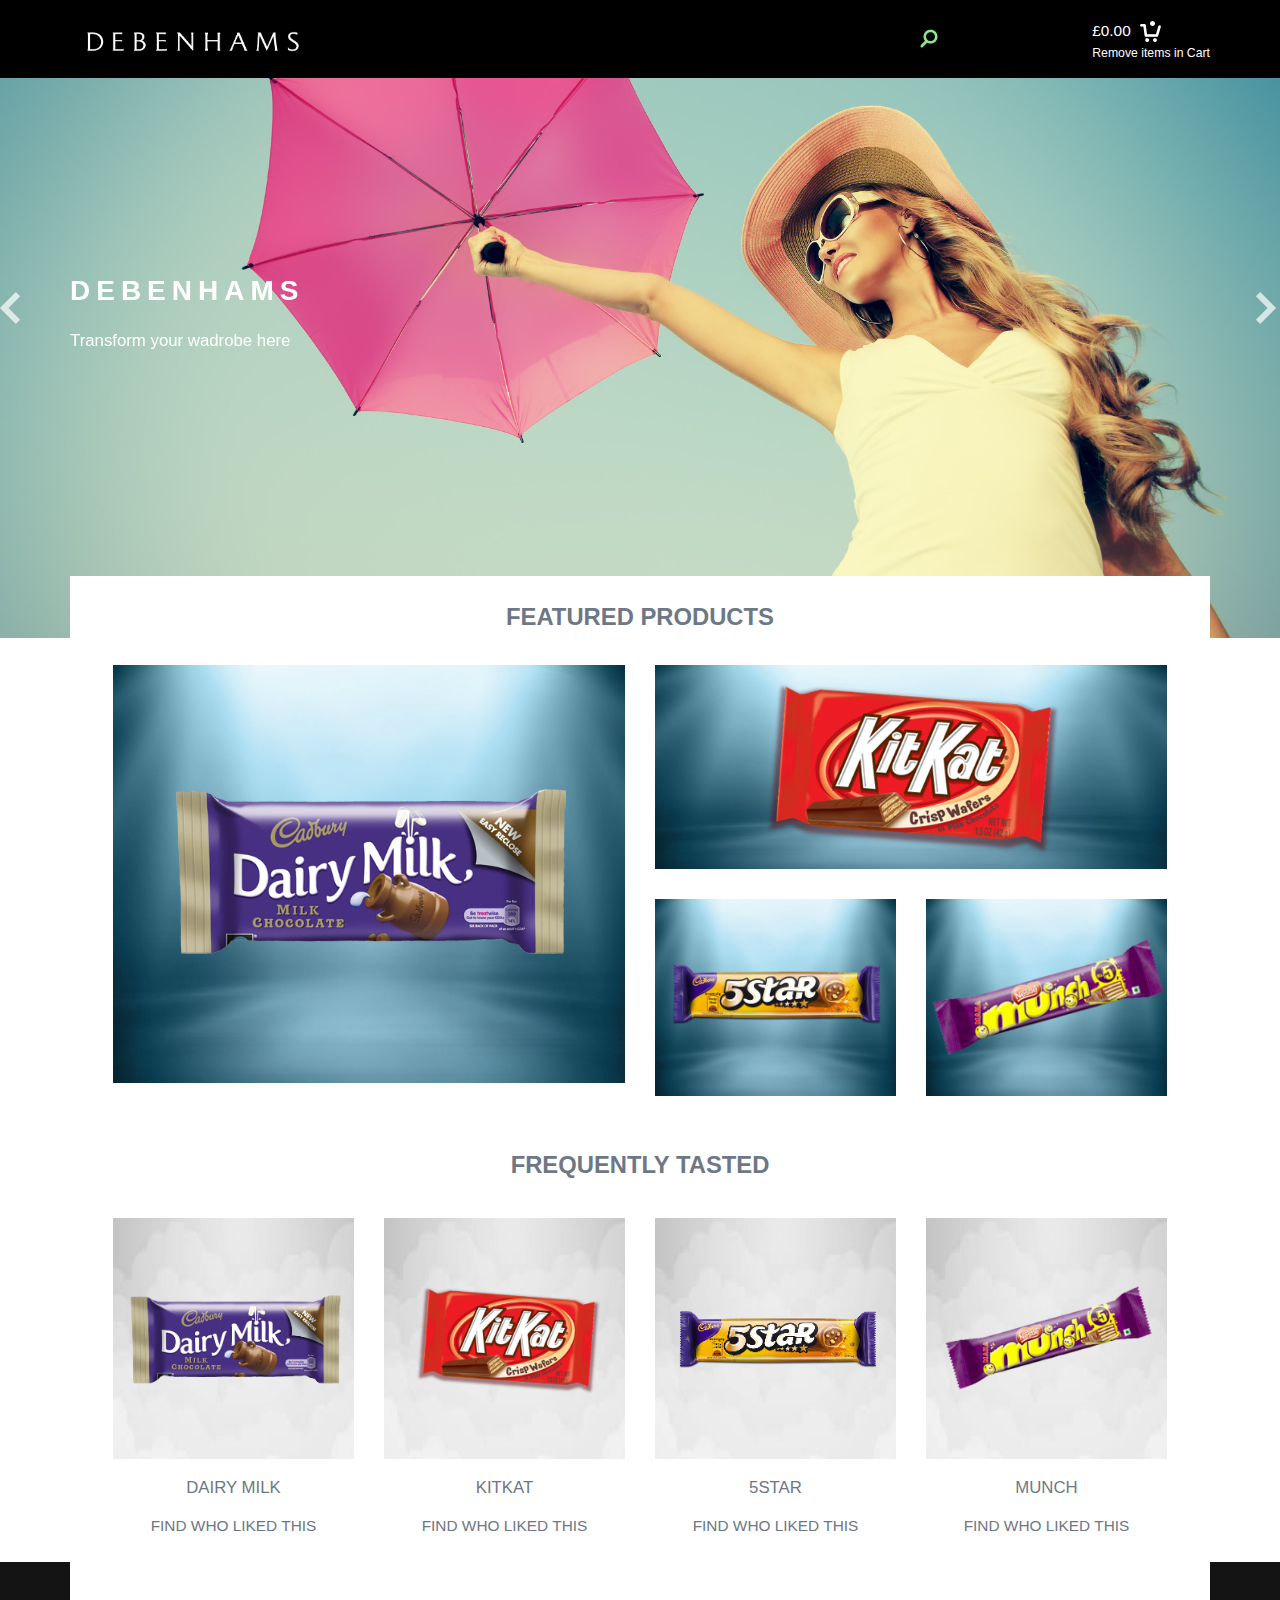
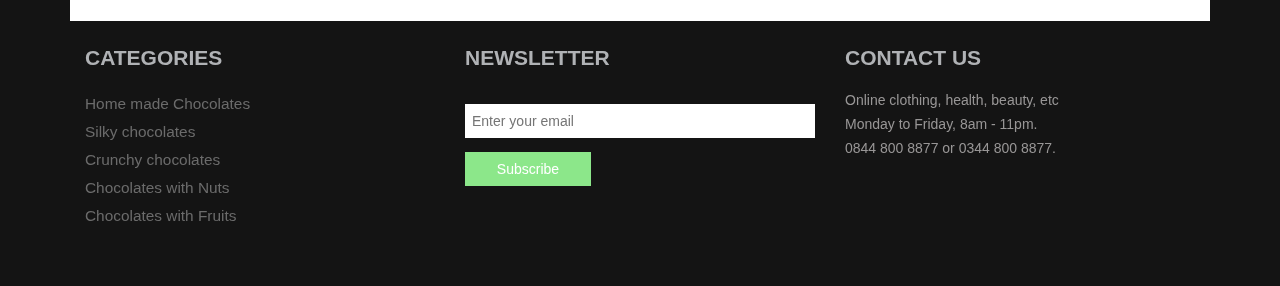
<file: ChocoBuy/index.html>
<!--A Design by W3layouts 
Author: W3layout
Author URL: http://w3layouts.com
License: Creative Commons Attribution 3.0 Unported
License URL: http://creativecommons.org/licenses/by/3.0/
-->
<!DOCTYPE html>
<html>
<head>
<title>DEBENHAMS - LARGEST RETAILER | Home</title>
<link href="css/bootstrap.css" rel="stylesheet" type="text/css" media="all" />
<!-- jQuery (necessary for Bootstrap's JavaScript plugins) -->
<script src="js/jquery.min.js"></script>
<!-- Custom Theme files -->
<!--theme-style-->
<link href="css/style.css" rel="stylesheet" type="text/css" media="all" />	
<!--//theme-style-->
<meta name="viewport" content="width=device-width, initial-scale=1">
<meta http-equiv="Content-Type" content="text/html; charset=utf-8" />
<meta name="keywords" content="Mattress Responsive web template, Bootstrap Web Templates, Flat Web Templates, Android Compatible web template, 
Smartphone Compatible web template, free webdesigns for Nokia, Samsung, LG, SonyErricsson, Motorola web design" />
<script type="application/x-javascript"> addEventListener("load", function() { setTimeout(hideURLbar, 0); }, false); function hideURLbar(){ window.scrollTo(0,1); } </script>
<!--fonts-->
<!-- <link href='//fonts.googleapis.com/css?family=Lato:100,300,400,700,900' rel='stylesheet' type='text/css'>
<link href='//fonts.googleapis.com/css?family=Roboto:400,100,300,500,700,900' rel='stylesheet' type='text/css'><!--//fonts--> 
<!-- start menu -->
<link href="css/memenu.css" rel="stylesheet" type="text/css" media="all" />
<script type="text/javascript" src="js/memenu.js"></script>
<script>$(document).ready(function(){$(".memenu").memenu();});</script>
<script src="js/simpleCart.min.js"> </script>
</head>
<body>
<!--header-->
<div class="header">
	<div class="header-top">
		<div class="container">
			<div class="header-left">
				<div class="col-md-6">
					<h1><a href="index.html"><img src = "images/debenhams.png" width="40%" height="10%" /></a></h1>
				</div>

				<div class="search-box">
					<div id="sb-search" class="sb-search">
						<form action="#" method="post">
							<input class="sb-search-input" placeholder="Enter your search term..." type="search"  id="search">
							<input class="sb-search-submit" type="submit" value="">
							<span class="sb-icon-search"> </span>
						</form>
					</div>
				</div>
			
<!-- search-scripts -->
					<script src="js/classie.js"></script>
					<script src="js/uisearch.js"></script>
						<script>
							new UISearch( document.getElementById( 'sb-search' ) );
						</script>
					<!-- //search-scripts -->

				<div class="ca-r">
					<div class="cart box_1">
						<a href="checkout.html">
						<h3> <div class="total">
							<span>£0.00</span> </div>
							<img src="images/cart.png" alt=""/></h3>
						</a>
						<p><a href="javascript:;" class="simpleCart_empty">Remove items in Cart</a></p>

					</div>
				</div>
					<div class="clearfix"> </div>
			</div>
				
		</div>
		</div>
	</div>
	<div class="banner">
		<div class="container">
			  <script src="js/responsiveslides.min.js"></script>
  <script>
    $(function () {
      $("#slider").responsiveSlides({
      	auto: true,
      	nav: true,
      	speed: 500,
        namespace: "callbacks",
        pager: true,
      });
    });
  </script>

  
			<div  id="top" class="callbacks_container">
			<ul class="rslides" id="slider">
			    <li>
					
						<div class="banner-text">
							<h3>DEBENHAMS</h3>
						<p>Transform your wadrobe here</p>
						
						</div>
				
				</li>
				<li>
					
						<div class="banner-text">
							<h3>Life made fabulous  </h3>
						<p>New thinking. New biggest retailer</p>
												

						</div>
					
				</li>
				<li>
						<div class="banner-text">
							<h3>Shop, your way</h3>
						<p>The world's favourite shop</p>
								

						</div>
					
				</li>
			</ul>
		</div>

	</div>
	</div>

<!--content-->
<div class="container">
	<div class="cont">
		<div class="content">
			<div class="content-top-bottom">
				<h2>FEATURED PRODUCTS</h2>
				<div class="col-md-6 men">
					<a href="product.html" class="b-link-stripe b-animate-go  thickbox"><img class="img-responsive" src="images/dairymilk.jpg" alt="dairymilk"">
						<div class="b-wrapper">
											<h3 class="b-animate b-from-top top-in b-delay03" onclick="setdairymilk()">
												<span>DAIRY MILK</span>	
											</h3>
										</div>
					</a>
					
					
				</div>
				<div class="col-md-6">
					<div class="col-md1 ">
						<a href="product.html" class="b-link-stripe b-animate-go  thickbox"><img class="img-responsive" src="images/kitkat.jpg" alt="snickers">
							<div class="b-wrapper">
											<h3 class="b-animate b-from-top top-in1 b-delay03" onclick="setkitkat()">
												<span>KITKAT</span>	
											</h3>
										</div>
						</a>
						
					</div>
					<div class="col-md2">
						<div class="col-md-6 men1">
							<a href="product.html" class="b-link-stripe b-animate-go  thickbox"><img class="img-responsive" src="images/5star.jpg" alt="kitkat" onclick="setkitkat()">
									<div class="b-wrapper">
											<h3 class="b-animate b-from-top top-in2 b-delay03" onclick="set5star()">
												<span onclick="setkitkat()">5 STAR</span>	
											</h3>
										</div>
							</a>
							
						</div>
						<div class="col-md-6 men2">
							<a href="product.html" class="b-link-stripe b-animate-go  thickbox"><img class="img-responsive" src="images/munch.jpg" alt="luvit">
									<div class="b-wrapper">
											<h3 class="b-animate b-from-top top-in2 b-delay03" onclick="setmunch()">
												<span>MUNCH</span>	
											</h3>
										</div>
							</a>
							
						</div>
						<div class="clearfix"> </div>
					</div>
				</div>
				<div class="clearfix"> </div>
			</div>
			<div class="content-top">
				<h1>FREQUENTLY TASTED</h1>
				<div class="grid-in">
					<div class="col-md-3 grid-top simpleCart_shelfItem">
						<a href="product.html"  onclick="setdairymilk()" class="b-link-stripe b-animate-go  thickbox"><img class="img-responsive" src="images/dairymilka.jpg" alt="">
							<div class="b-wrapper">
								<h3 class="b-animate b-from-left b-delay03 ">
									<span>DAIRY MILK</span>					
								</h3>
							</div>
						</a>
				

					<p><a href="product.html" onclick="setdairymilk()">DAIRY MILK</a></a></p>
					<a href="fansdairymilk.html" class="item_add"><p class="number item_price">FIND WHO LIKED THIS</p></a>
					</div>

					<div class="col-md-3 grid-top simpleCart_shelfItem">
						<a href="product.html"  onclick="setkitkat()" class="b-link-stripe b-animate-go  thickbox"><img class="img-responsive" src="images/kitkata.jpg" alt="">
							<div class="b-wrapper">
											<h3 class="b-animate b-from-left b-delay03 ">
												<span>KITKAT</span>	
											</h3>
										</div>
						</a>
					<p><a href="product.html" onclick="setkitkat()">KITKAT</a></p>
					<a href="fanskitkat.html" class="item_add"><p class="number item_price">FIND WHO LIKED THIS</p></a>
					</div>
					<div class="col-md-3 grid-top simpleCart_shelfItem">
						<a href="product.html"  onclick="set5star()" class="b-link-stripe b-animate-go  thickbox"><img class="img-responsive" src="images/5stara.jpg" alt="">
							<div class="b-wrapper">
											<h3 class="b-animate b-from-left b-delay03 ">
												<span>5STAR</span>	
											</h3>
										</div>
						</a>
					<p><a href="product.html" onclick="set5star()">5STAR</a></p>
				<a href="fans5star.html" class="item_add"><p class="number item_price">FIND WHO LIKED THIS</p></a>
					</div>
					<div class="col-md-3 grid-top">
						<a href="product.html"  onclick="setmunch()" class="b-link-stripe b-animate-go  thickbox"><img class="img-responsive" src="images/muncha.jpg" alt="">
							<div class="b-wrapper">
											<h3 class="b-animate b-from-left b-delay03 ">
												<span>MUNCH</span>	
											</h3>
										</div>
						</a>
					<p><a href="product.html" onclick="setmunch()">MUNCH</a></p>
					<a href="fansmunch.html" class="item_add"><p class="number item_price">FIND WHO LIKED THIS</p></a>
					</div>
							<div class="clearfix"> </div>
				</div>
			</div>
		</div>
	<!----->
	</div>
	<!---->
</div>
<div class="footer w3layouts">
				<div class="container">
			<div class="footer-top-at w3">
		
				<div class="col-md-4 amet-sed w3ls">
					<h4>CATEGORIES</h4>
					<ul class="nav-bottom">
						<li><a href="#">Home made Chocolates</a></li>
						<li><a href="#">Silky chocolates</a></li>
						<li><a href="#">Crunchy chocolates</a></li>
						<li><a href="#">Chocolates with Nuts</a></li>
						<li><a href="#">Chocolates with Fruits</a></li>	
					</ul>
					
				</div>
				<div class="col-md-4 amet-sed agileits">
					<h4>NEWSLETTER</h4>
					<div class="stay agileinfo">
						<div class="stay-left wthree">
							<form action="#" method="post">
								<input type="text" placeholder="Enter your email " required="">
							</form>
						</div>
						<div class="btn-1 w3-agileits">
							<form action="#" method="post">
								<input type="submit" value="Subscribe">
							</form>
						</div>
							<div class="clearfix"> </div>
			</div>		
		</div>
				<div class="col-md-4 amet-sed agileits-w3layouts">
				<h4>CONTACT US</h4>
					<p>Online clothing, health, beauty, etc</p>
					<p>Monday to Friday, 8am - 11pm.</p>
					<p>0844 800 8877 or 0344 800 8877.</p>
				</div>
				<div class="clearfix"> </div>
			</div>
		</div>
		</div>
		
		  
  
    <script>
    function setdairymilk() {
localStorage.setItem("product", "DAIRY MILK");
    };
	    function setkitkat() {
localStorage.setItem("product", "KITKAT");
    };
    function set5star() {
localStorage.setItem("product", "5STAR");
    };
	    function setmunch() {
localStorage.setItem("product", "MUNCH");
    };
  </script>
</body>
</html>
</file>
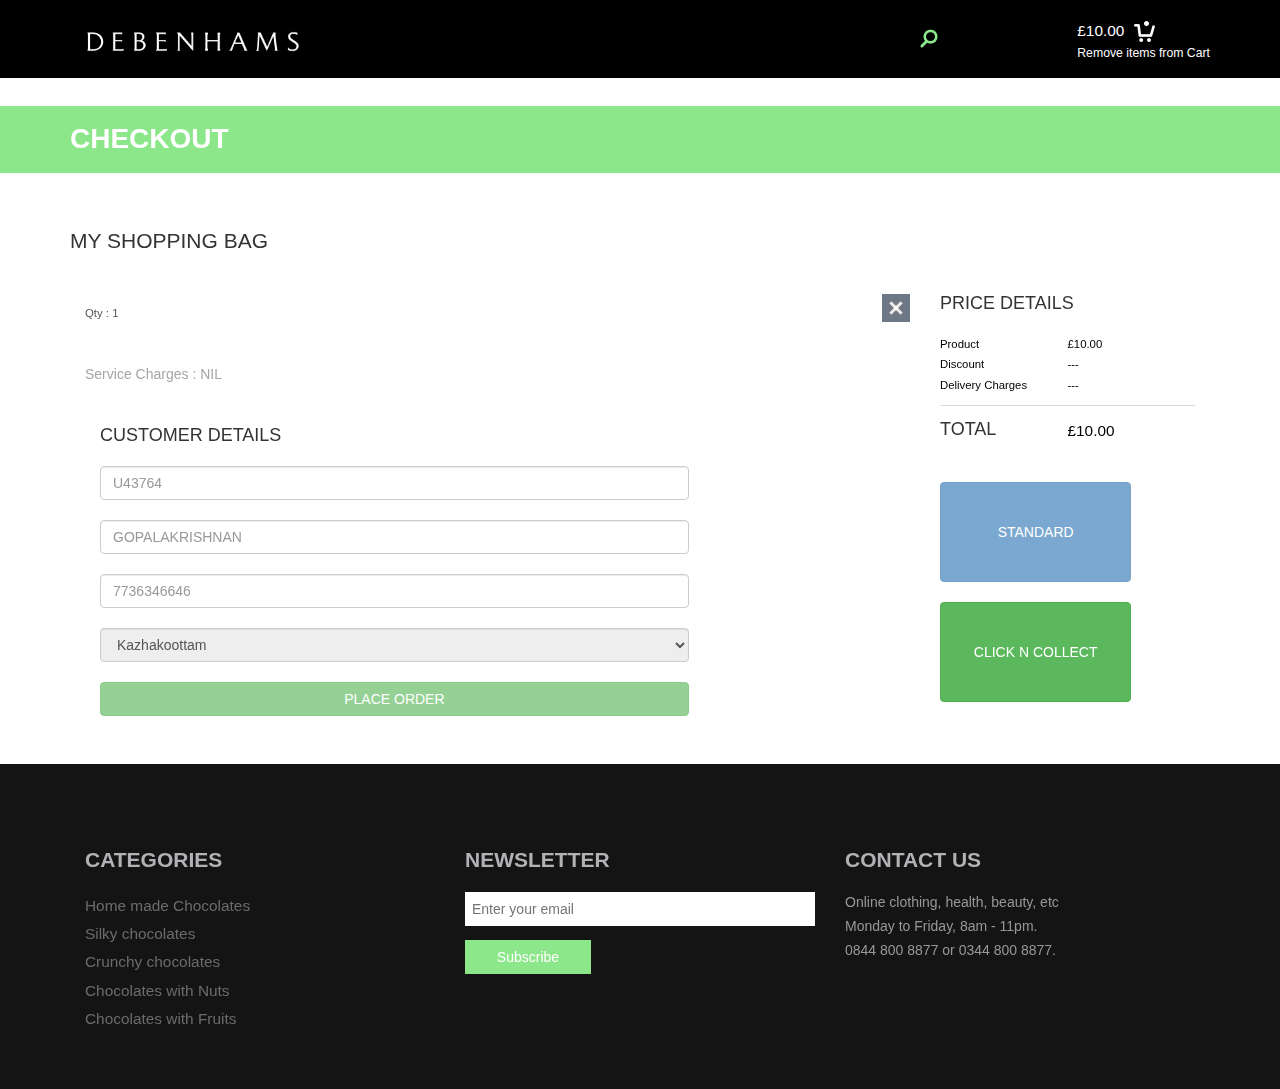
<file: ChocoBuy/checkout.html>
<!--A Design by W3layouts 
Author: W3layout
Author URL: http://w3layouts.com
License: Creative Commons Attribution 3.0 Unported
License URL: http://creativecommons.org/licenses/by/3.0/
-->
<!DOCTYPE html>
<html>
<head>
<title>Debenhams | checkout</title>
<link href="css/bootstrap.css" rel="stylesheet" type="text/css" media="all" />
<!-- jQuery (necessary for Bootstrap's JavaScript plugins) -->
<script src="js/jquery.min.js"></script>
<!-- Custom Theme files -->
<!--theme-style-->
<link href="css/style.css" rel="stylesheet" type="text/css" media="all" />	
<!--//theme-style-->
<meta name="viewport" content="width=device-width, initial-scale=1">
<meta http-equiv="Content-Type" content="text/html; charset=utf-8" />
<meta name="keywords" content="Mattress Responsive web template, Bootstrap Web Templates, Flat Web Templates, Android Compatible web template, 
Smartphone Compatible web template, free webdesigns for Nokia, Samsung, LG, SonyErricsson, Motorola web design" />
<script type="application/x-javascript"> addEventListener("load", function() { setTimeout(hideURLbar, 0); }, false); function hideURLbar(){ window.scrollTo(0,1); } </script>
<!--fonts-->
<!-- <link href='//fonts.googleapis.com/css?family=Lato:100,300,400,700,900' rel='stylesheet' type='text/css'>
<link href='//fonts.googleapis.com/css?family=Roboto:400,100,300,500,700,900' rel='stylesheet' type='text/css'><!--//fonts-->
<!-- start menu -->
<link href="css/memenu.css" rel="stylesheet" type="text/css" media="all" />
<script type="text/javascript" src="js/memenu.js"></script>
<script>$(document).ready(function(){$(".memenu").memenu();});</script>
<script src="js/simpleCart.min.js"> </script>
</head>
<body>

<!--header-->
<div class="header">
	<div class="header-top">
		<div class="container">
			<div class="header-left">
			<div class="col-md-6">
					<h1><a href="index.html"><img src = "images/debenhams.png" width="40%" height="10%" /></a></h1>
				</div>
				<div class="search-box">
					<div id="sb-search" class="sb-search">
						<form action="#" method="post">
							<input class="sb-search-input" placeholder="Enter your search term..." type="search"  id="search">
							<input class="sb-search-submit" type="submit" value="">
							<span class="sb-icon-search"> </span>
						</form>
					</div>
				</div>
			
<!-- search-scripts -->
					<script src="js/classie.js"></script>
					<script src="js/uisearch.js"></script>
						<script>
							new UISearch( document.getElementById( 'sb-search' ) );
						</script>
					<!-- //search-scripts -->

 				<div class="ca-r">
					<div class="cart box_1">
						<a href="checkout.html">
						<h3> <div class="total">
							<span id="carttotal">£10.00</span> </div>
							<img src="images/cart.png" alt=""/></h3>
						</a>
 						<p><a href="#" id="removeitems" onclick="resetcart()">Remove items from Cart</a></p>
 
					</div>
				</div>
					<div class="clearfix"> </div>
			</div>
				
		</div>
		</div>
		<div class="container">
			<div class="head-top">
				
		</div>
		</div>
	</div>
	<!-- grow -->
	<div class="grow">
		<div class="container">
			<h2>CHECKOUT</h2>
		</div>
	</div>
	<div id="emptycart" class="text-center" style="display:none" >
	</br>
<img src = "images/emptycart.png" />
</br>
<a href="index.html"><img src = "images/continue.png"/></a>
</div>
	<!-- grow -->
<div class="container">
	<div class="check">	 
			 <h1 id="bagtitle" >MY SHOPPING BAG</h1>
		 <div class="col-md-9 cart-items">
			
				<script>$(document).ready(function(c) {
					$('.close1').on('click', function(c){
						$('.remove').fadeOut('slow', function(c){
							$('.remove').remove();
						});
						});	  
					});
			   </script>
			   				<script>$(document).ready(function(c) {
					$('#removeitems').on('click', function(c){
						$('.remove').fadeOut('slow', function(c){
							$('.remove').remove();
						});
						});	  
					});
			   </script>
			 <div class="cart-header">
				 <div class="close1 remove"  onclick="resetcart()"> </div>
				 <div class="cart-sec simpleCart_shelfItem">
						<div class="cart-item cyc" id="productimage">
						</div>
					   <div class="cart-item-info remove">
						<h3 id = 'product' ><span></span></h3>
						<ul class="qty">
							<li><p>Qty : 1</p></li>
						</ul>
						
							 <div class="delivery">
							 <p>Service Charges : NIL </p>
							 <div class="clearfix"></div>
				        </div>	
					   </div>
					   <div class="clearfix"></div>
											
				  </div>
			<div class="col-md-9">
						<h4 id="title">CUSTOMER DETAILS</h4>
				<form action="confirmation.html" method="GET">
	</br>
    <input type="text" class="form-control form-control-success remove" id="uid" placeholder="U43764" required>
	</br>
	<input type="text" class="form-control form-control-success remove" id="username" placeholder="GOPALAKRISHNAN" required>
	</br>
	<input type="text" class="form-control form-control-success remove" id="mobile" placeholder="7736346646" required>
	</br>

  <select class="form-control remove" id="store" disabled="disabled">
    <option>Kazhakoottam</option>
    <option>Mukkolakkal</option>
    <option>VSSC</option>
    <option>Technopark</option>
  </select>
			  </br>
			 <input type="submit" value="PLACE ORDER"  id="placeorder" class="btn btn-success btn-block remove" onclick="getdetails()" disabled="disabled"></input>
			 </div>
			 </div>

							
		 </div>
		  <div class="col-md-3 cart-total">
		  <div class= "container">

				  </div>
<!-- 			 <a class="continue" href="#">Edit basket</a>
 -->			 <div class="price-details remove">
				 <h4>PRICE DETAILS</h4>
				 </br>

				 <span>Product</span>
				 <span class="total1">£10.00</span>
				 <span>Discount</span>
				 <span class="total1">---</span>
				 <span>Delivery Charges</span>
				 <span class="total1">---</span>
				 <div class="clearfix"></div>				 
			 </div>	
			 <ul class="total_price remove">
			   <li class="last_price"> <h4>TOTAL</h4></li>	
			   <li class="last_price"><span>£10.00</span></li>
			   <div class="clearfix"> </div>

			 </ul>

			 </br> </br>
			 <input type="button" class="btn btn-primary btn-block remove" id="standard" value="STANDARD"  disabled="disabled" style="width:75%; height:100px;" > </button>
</br>
			 <input type="button" class="btn btn-success btn-block remove" id="clickncollect" value="CLICK N COLLECT" onclick="enableitems()" style="width:75%; height:100px" ></button>

			</div>

	 </div>
	 </div>

			</br>

<!--//content-->
<div class="footer w3layouts">
				<div class="container">
			<div class="footer-top-at w3">
		
				<div class="col-md-4 amet-sed w3ls">
					<h4>CATEGORIES</h4>
					<ul class="nav-bottom">
						<li><a href="#">Home made Chocolates</a></li>
						<li><a href="#">Silky chocolates</a></li>
						<li><a href="#">Crunchy chocolates</a></li>
						<li><a href="#">Chocolates with Nuts</a></li>
						<li><a href="#">Chocolates with Fruits</a></li>	
					</ul>
					
				</div>
				<div class="col-md-4 amet-sed agileits">
					<h4>NEWSLETTER</h4>
					<div class="stay agileinfo">
						<div class="stay-left wthree">
							<form action="#" method="post">
								<input type="text" placeholder="Enter your email" >
							</form>
						</div>
						<div class="btn-1 w3-agileits">
							<form action="#" method="post">
								<input type="submit" value="Subscribe">
							</form>
						</div>
							<div class="clearfix"> </div>
			</div>		
		</div>
				<div class="col-md-4 amet-sed agileits-w3layouts">
				<h4>CONTACT US</h4>
					<p>Online clothing, health, beauty, etc</p>
					<p>Monday to Friday, 8am - 11pm.</p>
					<p>0844 800 8877 or 0344 800 8877.</p>
				</div>
				<div class="clearfix"> </div>
			</div>
		</div>
		</div>
				<script>
				function getdetails(){
					localStorage.setItem("uid", document.getElementById('uid').value);
					localStorage.setItem("username", document.getElementById('username').value);
					localStorage.setItem("mobile", document.getElementById('mobile').value);
					localStorage.setItem("store", document.getElementById('store').value);
				}
				var name = localStorage.getItem("product");
				var image = localStorage.getItem("product").toLowerCase().replace(/\s/g,'');
				document.getElementById("product").innerHTML = name;
				document.getElementById("productimage").innerHTML =  '<img src="images/' + image +'1.jpg" class="img-responsive" alt=""/>';
				
				function resetcart(){
					document.getElementById("carttotal").style.display = "none";
					document.getElementById("bagtitle").style.display = "none";
					document.getElementById("productimage").style.display = "none";
					document.getElementById("title").style.display = "none";
					document.getElementById("emptycart").style.display = "block";
									}
									
										function enableitems(){
					document.getElementById("store").disabled = false;
					document.getElementById("placeorder").disabled = false;

									}

				</script>

</body>
</html>
</file>
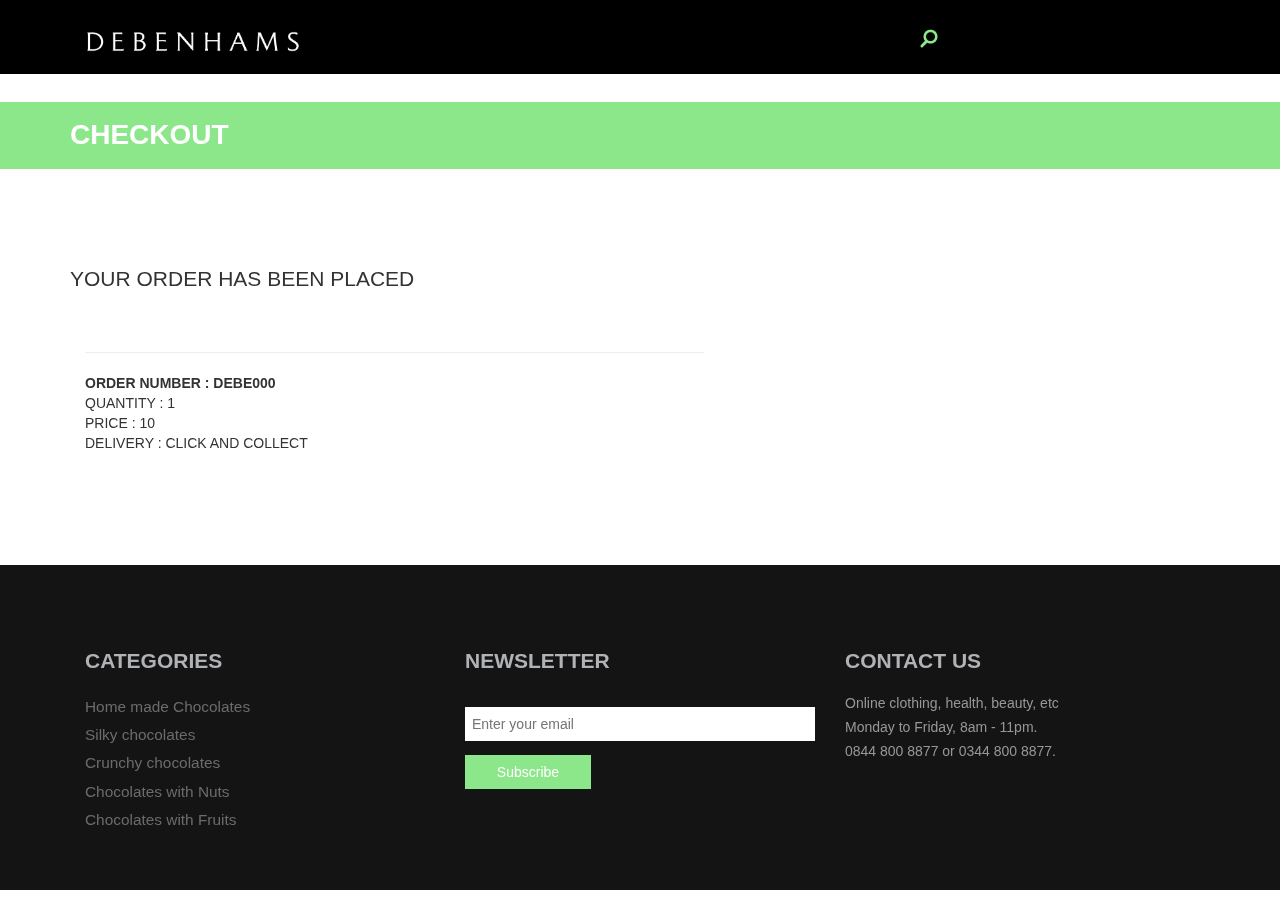
<file: ChocoBuy/confirmation.html>
<!--A Design by W3layouts 
Author: W3layout
Author URL: http://w3layouts.com
License: Creative Commons Attribution 3.0 Unported
License URL: http://creativecommons.org/licenses/by/3.0/
-->
<!DOCTYPE html>
<html>
<head>
<title>Debenhams | checkout</title>
<link href="css/bootstrap.css" rel="stylesheet" type="text/css" media="all" />
<!-- jQuery (necessary for Bootstrap's JavaScript plugins) -->
<script src="js/jquery.min.js"></script>
<!-- Custom Theme files -->
<!--theme-style-->
<link href="css/style.css" rel="stylesheet" type="text/css" media="all" />	
<!--//theme-style-->
<meta name="viewport" content="width=device-width, initial-scale=1">
<meta http-equiv="Content-Type" content="text/html; charset=utf-8" />
<meta name="keywords" content="Mattress Responsive web template, Bootstrap Web Templates, Flat Web Templates, Android Compatible web template, 
Smartphone Compatible web template, free webdesigns for Nokia, Samsung, LG, SonyErricsson, Motorola web design" />
<script type="application/x-javascript"> addEventListener("load", function() { setTimeout(hideURLbar, 0); }, false); function hideURLbar(){ window.scrollTo(0,1); } </script>
<!--fonts-->
<!-- <link href='//fonts.googleapis.com/css?family=Lato:100,300,400,700,900' rel='stylesheet' type='text/css'>
<link href='//fonts.googleapis.com/css?family=Roboto:400,100,300,500,700,900' rel='stylesheet' type='text/css'><!--//fonts-->
<!-- start menu -->
<link href="css/memenu.css" rel="stylesheet" type="text/css" media="all" />
<script type="text/javascript" src="js/memenu.js"></script>
<script>$(document).ready(function(){$(".memenu").memenu();});</script>
<script src="js/simpleCart.min.js"> </script>
</head>
<body>
<!--header-->
<div class="header">
	<div class="header-top">
		<div class="container">
			<div class="header-left">
			<div class="col-md-6">
					<h1><a href="index.html"><img src = "images/debenhams.png" width="40%" height="10%" /></a></h1>
				</div>
				<div class="search-box">
					<div id="sb-search" class="sb-search">
						<form action="#" method="post">
							<input class="sb-search-input" placeholder="Enter your search term..." type="search"  id="search">
							<input class="sb-search-submit" type="submit" value="">
							<span class="sb-icon-search"> </span>
						</form>
					</div>
				</div>
			
<!-- search-scripts -->
					<script src="js/classie.js"></script>
					<script src="js/uisearch.js"></script>
						<script>
							new UISearch( document.getElementById( 'sb-search' ) );
						</script>
					<!-- //search-scripts -->

				
					<div class="clearfix"> </div>
			</div>
				
		</div>
		</div>
		<div class="container">
			<div class="head-top">
				
		</div>
		</div>
	</div>
	<!-- grow -->
	<div class="grow">
		<div class="container">
			<h2>CHECKOUT</h2>
		</div>
	</div>
	<!-- grow -->
<div class="container">
	<div class="check">	 
			
			<h1 id = "greeting"></h1>

			 <h1>YOUR ORDER HAS BEEN PLACED</h1>

		 <div class="col-md-9 cart-items">
			
				<script>$(document).ready(function(c) {
					$('.close1').on('click', function(c){
						$('.cart-header').fadeOut('slow', function(c){
							$('.cart-header').remove();
						});
						});	  
					});
			   </script>
			   
			 <div class="cart-header">
<!-- 				 <div class="close1"> </div>
 -->				 <div class="cart-sec simpleCart_shelfItem">
						<div class="cart-item cyc" id="productimage">
						</div>
					   <div class="cart-item-info">
						<h3 id = 'product'></h3>
						<hr>
							<p id = 'ordernumber' ></p>
							<p>QUANTITY : 1</p>
							<p>PRICE : 10</p>
							<p>DELIVERY : CLICK AND COLLECT</p>
							<p id ="store"></p>

							 <div class="delivery">
							 <div class="clearfix"></div>
				        </div>	
					   </div>
					   <div class="clearfix"></div>
											
				  </div>

							
		 </div>
</div>
</div>
</div>

<script>
var n = localStorage.getItem('counter');
if (n == null) {
    n = 0;
}
document.getElementById("ordernumber").innerHTML = ("<b>ORDER NUMBER : DEBE00" + n + "</b>").toUpperCase();

n++;
localStorage.setItem("counter", n);

</script>
<!--//content-->
<div class="footer w3layouts">
				<div class="container">
			<div class="footer-top-at w3">
		
				<div class="col-md-4 amet-sed w3ls">
					<h4>CATEGORIES</h4>
					<ul class="nav-bottom">
						<li><a href="#">Home made Chocolates</a></li>
						<li><a href="#">Silky chocolates</a></li>
						<li><a href="#">Crunchy chocolates</a></li>
						<li><a href="#">Chocolates with Nuts</a></li>
						<li><a href="#">Chocolates with Fruits</a></li>	
					</ul>
					
				</div>
				<div class="col-md-4 amet-sed agileits">
					<h4>NEWSLETTER</h4>
					<div class="stay agileinfo">
						<div class="stay-left wthree">
							<form action="#" method="post">
								<input type="text" placeholder="Enter your email" >
							</form>
						</div>
						<div class="btn-1 w3-agileits">
							<form action="#" method="post">
								<input type="submit" value="Subscribe">
							</form>
						</div>
							<div class="clearfix"> </div>
			</div>		
		</div>
				<div class="col-md-4 amet-sed agileits-w3layouts">
				<h4>CONTACT US</h4>
					<p>Online clothing, health, beauty, etc</p>
					<p>Monday to Friday, 8am - 11pm.</p>
					<p>0844 800 8877 or 0344 800 8877.</p>
				</div>
				<div class="clearfix"> </div>
			</div>
		</div>
		</div>
				<script>
				document.getElementById("greeting").innerHTML = "THANK YOU " + localStorage.getItem("username").toUpperCase() + " !";
				var name = localStorage.getItem("product");
				var image = localStorage.getItem("product").toLowerCase().replace(/\s/g,'');
				document.getElementById("product").innerHTML = name;
				document.getElementById("productimage").innerHTML =  '<img src="images/' + image +'1.jpg" class="img-responsive" alt=""/>';
				document.getElementById("store").innerHTML = "STORE : " + localStorage.getItem("store").toUpperCase();
				var win = window.open('result.html', '_blank').blur();
				self.focus();
				</script>

</body>
</html>
</file>
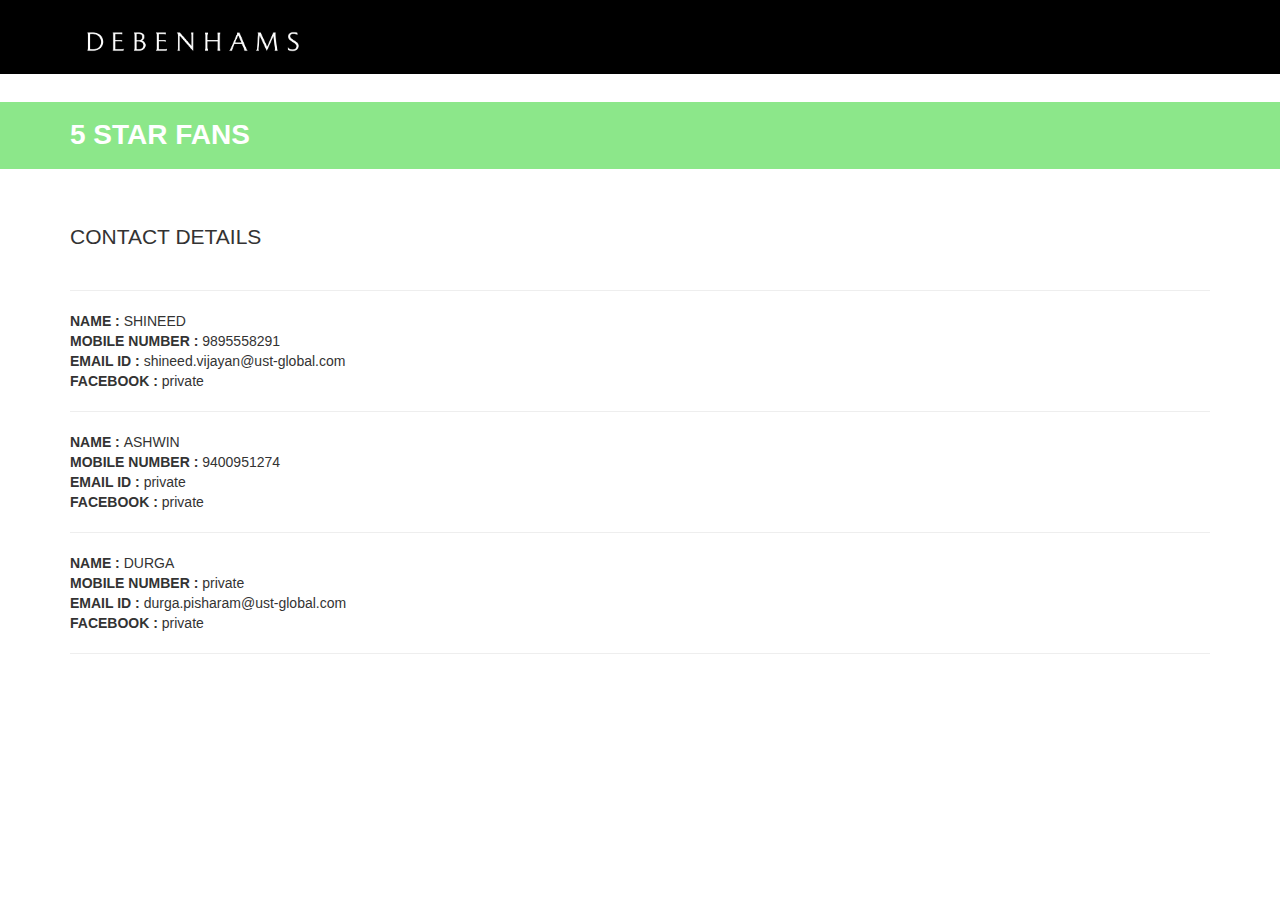
<file: ChocoBuy/fans5star.html>
<!DOCTYPE html>
<html>
<head>
<title>Debenhams | checkout</title>
<link href="css/bootstrap.css" rel="stylesheet" type="text/css" media="all" />
<!-- jQuery (necessary for Bootstrap's JavaScript plugins) -->
<script src="js/jquery.min.js"></script>
<!-- Custom Theme files -->
<!--theme-style-->
<link href="css/style.css" rel="stylesheet" type="text/css" media="all" />	
<!--//theme-style-->
<meta name="viewport" content="width=device-width, initial-scale=1">
<meta http-equiv="Content-Type" content="text/html; charset=utf-8" />
<meta name="keywords" content="Mattress Responsive web template, Bootstrap Web Templates, Flat Web Templates, Android Compatible web template, 
Smartphone Compatible web template, free webdesigns for Nokia, Samsung, LG, SonyErricsson, Motorola web design" />
<script type="application/x-javascript"> addEventListener("load", function() { setTimeout(hideURLbar, 0); }, false); function hideURLbar(){ window.scrollTo(0,1); } </script>
<!--fonts-->
<!-- <link href='//fonts.googleapis.com/css?family=Lato:100,300,400,700,900' rel='stylesheet' type='text/css'>
<link href='//fonts.googleapis.com/css?family=Roboto:400,100,300,500,700,900' rel='stylesheet' type='text/css'><!--//fonts-->
<!-- start menu -->
<link href="css/memenu.css" rel="stylesheet" type="text/css" media="all" />
<script type="text/javascript" src="js/memenu.js"></script>
<script>$(document).ready(function(){$(".memenu").memenu();});</script>
<script src="js/simpleCart.min.js"> </script>
</head>
<body>
<!--header-->
<div class="header">
	<div class="header-top">
		<div class="container">
			<div class="header-left">
			<div class="col-md-6">
					<h1><a href="index.html"><img src = "images/debenhams.png" width="40%" height="10%" /></a></h1>
				</div>
				<div class="search-box">
					<div id="sb-search" class="sb-search">

					</div>
				</div>

			</div>
				
		</div>
		</div>
		<div class="container">
			<div class="head-top">
				
		</div>
		</div>
	</div>
	<!-- grow -->
	<div class="grow">
		<div class="container">
			<h2>5 STAR FANS</h2>
		</div>
	</div>
	<div class="container">
	<div class="check">	 
			 <h1 id="bagtitle">CONTACT DETAILS</h1>
			 	<hr>
				<p><b>NAME : </b> SHINEED</p>
				<p><b>MOBILE NUMBER : </b> 9895558291</p>
				<p><b>EMAIL ID : </b> shineed.vijayan@ust-global.com</p>
				<p><b>FACEBOOK  : </b> private</p>
				<hr>
				<p><b>NAME : </b> ASHWIN</p>
				<p><b>MOBILE NUMBER : </b> 9400951274</p>
				<p><b>EMAIL ID : </b> private</p>
				<p><b>FACEBOOK  : </b> private</p>
				<hr>
				<p><b>NAME : </b> DURGA</p>
				<p><b>MOBILE NUMBER : </b> private</p>
				<p><b>EMAIL ID : </b> durga.pisharam@ust-global.com</p>
				<p><b>FACEBOOK  : </b> private</p>
				<hr>
				</div>
				</div>
</file>
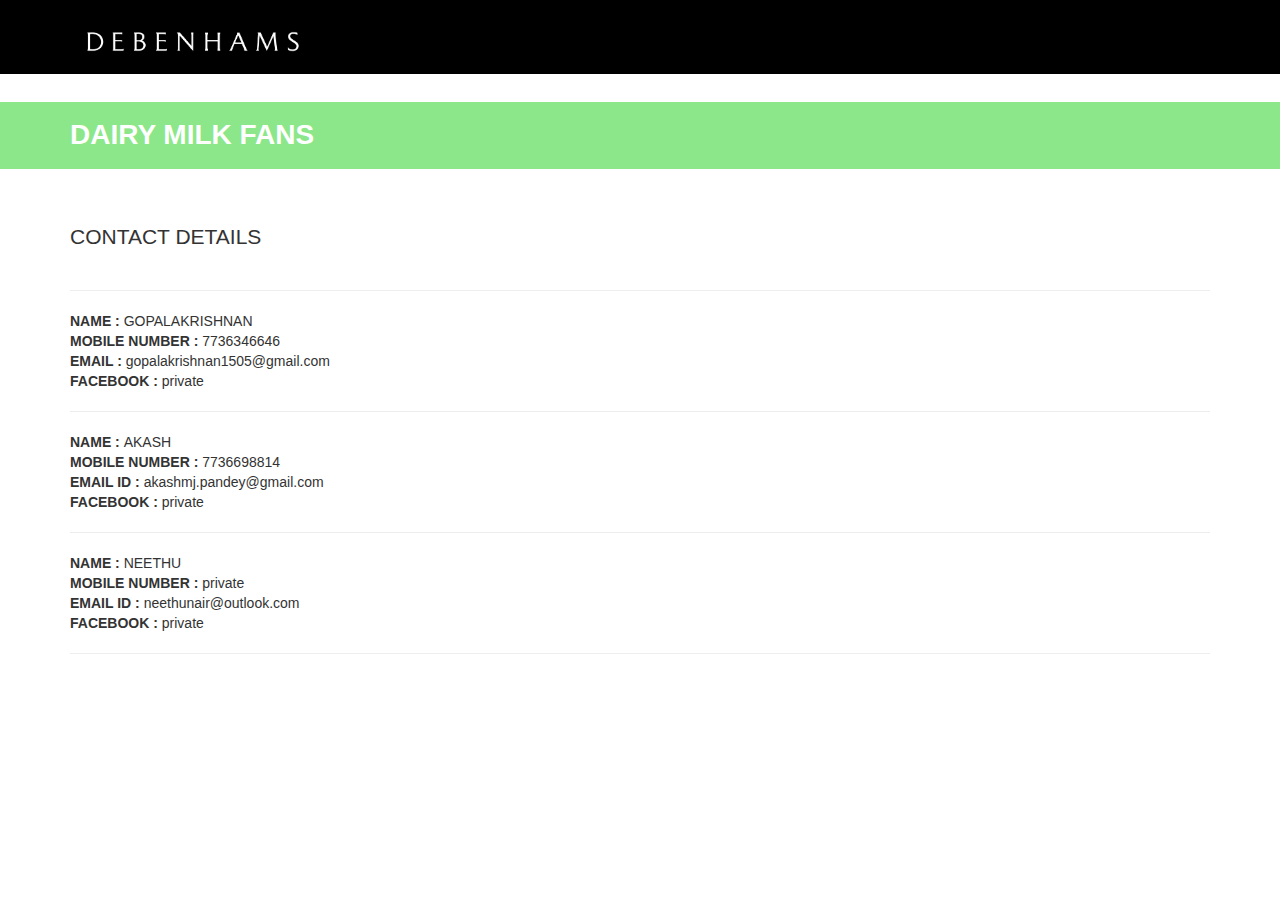
<file: ChocoBuy/fansdairymilk.html>
<!DOCTYPE html>
<html>
<head>
<title>Debenhams | checkout</title>
<link href="css/bootstrap.css" rel="stylesheet" type="text/css" media="all" />
<!-- jQuery (necessary for Bootstrap's JavaScript plugins) -->
<script src="js/jquery.min.js"></script>
<!-- Custom Theme files -->
<!--theme-style-->
<link href="css/style.css" rel="stylesheet" type="text/css" media="all" />	
<!--//theme-style-->
<meta name="viewport" content="width=device-width, initial-scale=1">
<meta http-equiv="Content-Type" content="text/html; charset=utf-8" />
<meta name="keywords" content="Mattress Responsive web template, Bootstrap Web Templates, Flat Web Templates, Android Compatible web template, 
Smartphone Compatible web template, free webdesigns for Nokia, Samsung, LG, SonyErricsson, Motorola web design" />
<script type="application/x-javascript"> addEventListener("load", function() { setTimeout(hideURLbar, 0); }, false); function hideURLbar(){ window.scrollTo(0,1); } </script>
<!--fonts-->
<!-- <link href='//fonts.googleapis.com/css?family=Lato:100,300,400,700,900' rel='stylesheet' type='text/css'>
<link href='//fonts.googleapis.com/css?family=Roboto:400,100,300,500,700,900' rel='stylesheet' type='text/css'><!--//fonts-->
<!-- start menu -->
<link href="css/memenu.css" rel="stylesheet" type="text/css" media="all" />
<script type="text/javascript" src="js/memenu.js"></script>
<script>$(document).ready(function(){$(".memenu").memenu();});</script>
<script src="js/simpleCart.min.js"> </script>
</head>
<body>
<!--header-->
<div class="header">
	<div class="header-top">
		<div class="container">
			<div class="header-left">
			<div class="col-md-6">
					<h1><a href="index.html"><img src = "images/debenhams.png" width="40%" height="10%" /></a></h1>
				</div>
				<div class="search-box">
					<div id="sb-search" class="sb-search">

					</div>
				</div>

			</div>
				
		</div>
		</div>
		<div class="container">
			<div class="head-top">
				
		</div>
		</div>
	</div>
	<!-- grow -->
	<div class="grow">
		<div class="container">
			<h2>DAIRY MILK FANS</h2>
		</div>
	</div>
	<div class="container">
	<div class="check">	 
			 <h1 id="bagtitle">CONTACT DETAILS</h1>
			 <hr>
				<p><b>NAME : </b> GOPALAKRISHNAN</p>
				<p><b>MOBILE NUMBER : </b> 7736346646</p>
				<p><b>EMAIL : </b> gopalakrishnan1505@gmail.com</p>
				<p><b>FACEBOOK : </b> private</p>
			<hr>
				<p><b>NAME : </b> AKASH</p>
				<p><b>MOBILE NUMBER : </b> 7736698814</p>
				<p><b>EMAIL ID : </b> akashmj.pandey@gmail.com</p>
				<p><b>FACEBOOK  : </b>private</p>
				
				<hr>
				<p><b>NAME : </b> NEETHU</p>
				<p><b>MOBILE NUMBER : </b> private</p>
				<p><b>EMAIL ID : </b> neethunair@outlook.com</p>
				<p><b>FACEBOOK  : </b>private</p>
				<hr>
				</div>
				</div>
</file>
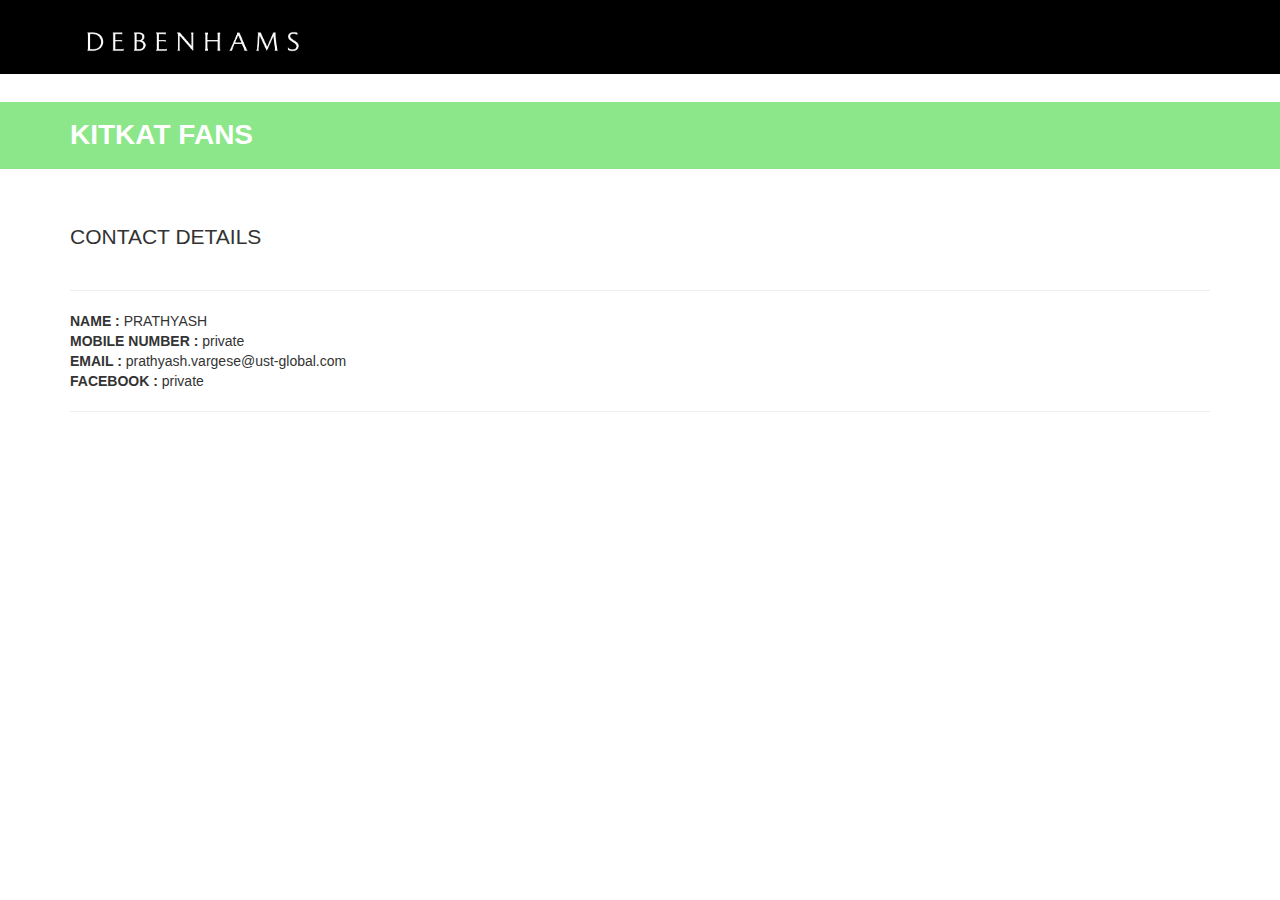
<file: ChocoBuy/fanskitkat.html>
<!DOCTYPE html>
<html>
<head>
<title>Debenhams | checkout</title>
<link href="css/bootstrap.css" rel="stylesheet" type="text/css" media="all" />
<!-- jQuery (necessary for Bootstrap's JavaScript plugins) -->
<script src="js/jquery.min.js"></script>
<!-- Custom Theme files -->
<!--theme-style-->
<link href="css/style.css" rel="stylesheet" type="text/css" media="all" />	
<!--//theme-style-->
<meta name="viewport" content="width=device-width, initial-scale=1">
<meta http-equiv="Content-Type" content="text/html; charset=utf-8" />
<meta name="keywords" content="Mattress Responsive web template, Bootstrap Web Templates, Flat Web Templates, Android Compatible web template, 
Smartphone Compatible web template, free webdesigns for Nokia, Samsung, LG, SonyErricsson, Motorola web design" />
<script type="application/x-javascript"> addEventListener("load", function() { setTimeout(hideURLbar, 0); }, false); function hideURLbar(){ window.scrollTo(0,1); } </script>
<!--fonts-->
<!-- <link href='//fonts.googleapis.com/css?family=Lato:100,300,400,700,900' rel='stylesheet' type='text/css'>
<link href='//fonts.googleapis.com/css?family=Roboto:400,100,300,500,700,900' rel='stylesheet' type='text/css'><!--//fonts-->
<!-- start menu -->
<link href="css/memenu.css" rel="stylesheet" type="text/css" media="all" />
<script type="text/javascript" src="js/memenu.js"></script>
<script>$(document).ready(function(){$(".memenu").memenu();});</script>
<script src="js/simpleCart.min.js"> </script>
</head>
<body>
<!--header-->
<div class="header">
	<div class="header-top">
		<div class="container">
			<div class="header-left">
			<div class="col-md-6">
					<h1><a href="index.html"><img src = "images/debenhams.png" width="40%" height="10%" /></a></h1>
				</div>
				<div class="search-box">
					<div id="sb-search" class="sb-search">

					</div>
				</div>

			</div>
				
		</div>
		</div>
		<div class="container">
			<div class="head-top">
				
		</div>
		</div>
	</div>
	<!-- grow -->
	<div class="grow">
		<div class="container">
			<h2>KITKAT FANS</h2>
		</div>
	</div>
	<div class="container">
	<div class="check">	 
			 <h1 id="bagtitle">CONTACT DETAILS</h1>
			 <hr>
				<p><b>NAME : </b> PRATHYASH</p>
				<p><b>MOBILE NUMBER : </b> private</p>
				<p><b>EMAIL : </b> prathyash.vargese@ust-global.com</p>
				<p><b>FACEBOOK : </b> private</p>
				<hr>
				
				</div>
				</div>
</file>
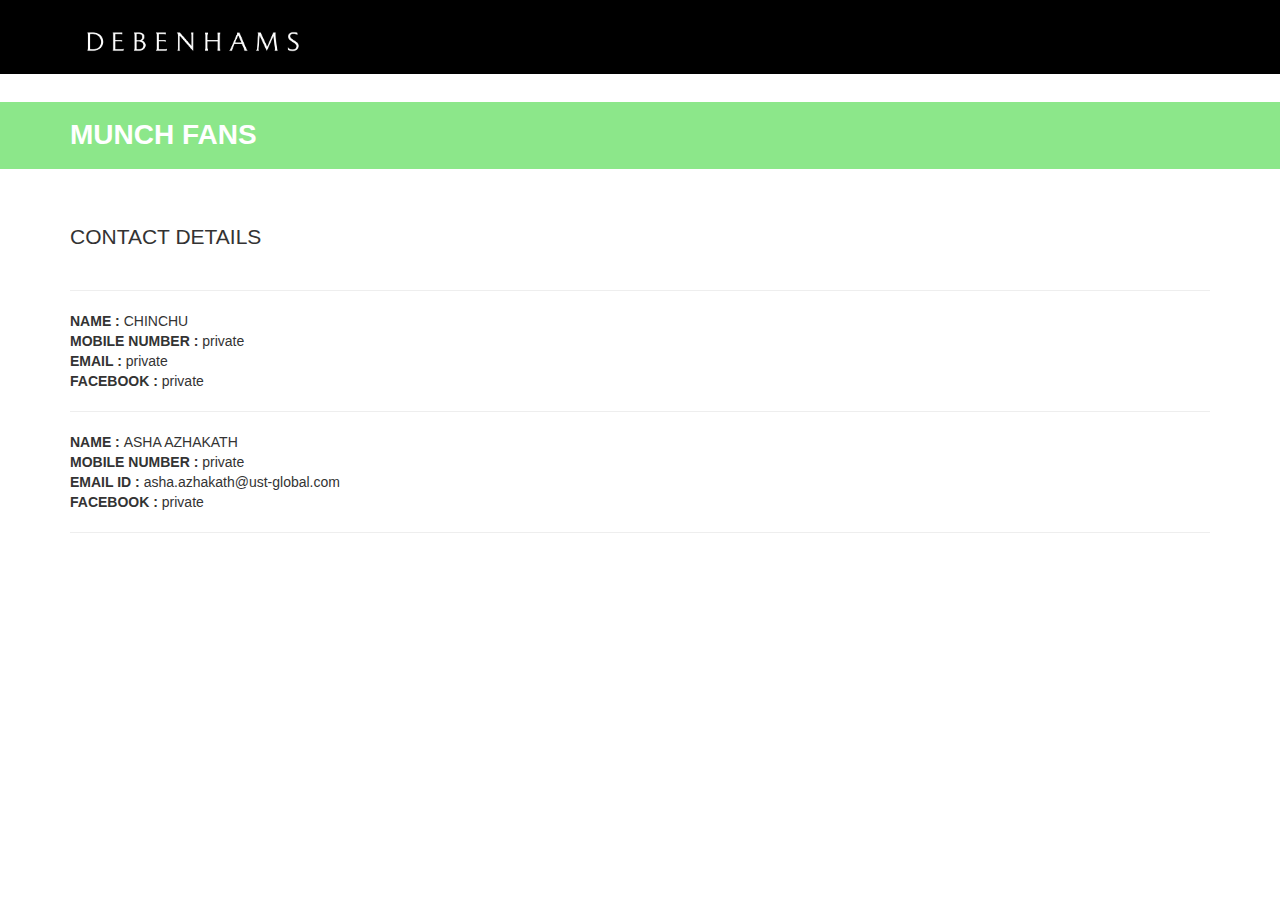
<file: ChocoBuy/fansmunch.html>
<!DOCTYPE html>
<html>
<head>
<title>Debenhams | checkout</title>
<link href="css/bootstrap.css" rel="stylesheet" type="text/css" media="all" />
<!-- jQuery (necessary for Bootstrap's JavaScript plugins) -->
<script src="js/jquery.min.js"></script>
<!-- Custom Theme files -->
<!--theme-style-->
<link href="css/style.css" rel="stylesheet" type="text/css" media="all" />	
<!--//theme-style-->
<meta name="viewport" content="width=device-width, initial-scale=1">
<meta http-equiv="Content-Type" content="text/html; charset=utf-8" />
<meta name="keywords" content="Mattress Responsive web template, Bootstrap Web Templates, Flat Web Templates, Android Compatible web template, 
Smartphone Compatible web template, free webdesigns for Nokia, Samsung, LG, SonyErricsson, Motorola web design" />
<script type="application/x-javascript"> addEventListener("load", function() { setTimeout(hideURLbar, 0); }, false); function hideURLbar(){ window.scrollTo(0,1); } </script>
<!--fonts-->
<!-- <link href='//fonts.googleapis.com/css?family=Lato:100,300,400,700,900' rel='stylesheet' type='text/css'>
<link href='//fonts.googleapis.com/css?family=Roboto:400,100,300,500,700,900' rel='stylesheet' type='text/css'><!--//fonts-->
<!-- start menu -->
<link href="css/memenu.css" rel="stylesheet" type="text/css" media="all" />
<script type="text/javascript" src="js/memenu.js"></script>
<script>$(document).ready(function(){$(".memenu").memenu();});</script>
<script src="js/simpleCart.min.js"> </script>
</head>
<body>
<!--header-->
<div class="header">
	<div class="header-top">
		<div class="container">
			<div class="header-left">
			<div class="col-md-6">
					<h1><a href="index.html"><img src = "images/debenhams.png" width="40%" height="10%" /></a></h1>
				</div>
				<div class="search-box">
					<div id="sb-search" class="sb-search">

					</div>
				</div>

			</div>
				
		</div>
		</div>
		<div class="container">
			<div class="head-top">
				
		</div>
		</div>
	</div>
	<!-- grow -->
	<div class="grow">
		<div class="container">
			<h2>MUNCH FANS</h2>
		</div>
	</div>
	<div class="container">
	<div class="check">	 
			 <h1 id="bagtitle">CONTACT DETAILS</h1>
			 <hr>
				<p><b>NAME : </b> CHINCHU</p>
				<p><b>MOBILE NUMBER : </b> private</p>
				<p><b>EMAIL : </b> private</p>
				<p><b>FACEBOOK : </b> private</p>
				<hr>
				<p><b>NAME : </b> ASHA AZHAKATH</p>
				<p><b>MOBILE NUMBER : </b> private</p>
				<p><b>EMAIL ID : </b> asha.azhakath@ust-global.com</p>
				<p><b>FACEBOOK  : </b> private</p>
				<hr>
				</div>
				</div>
</file>
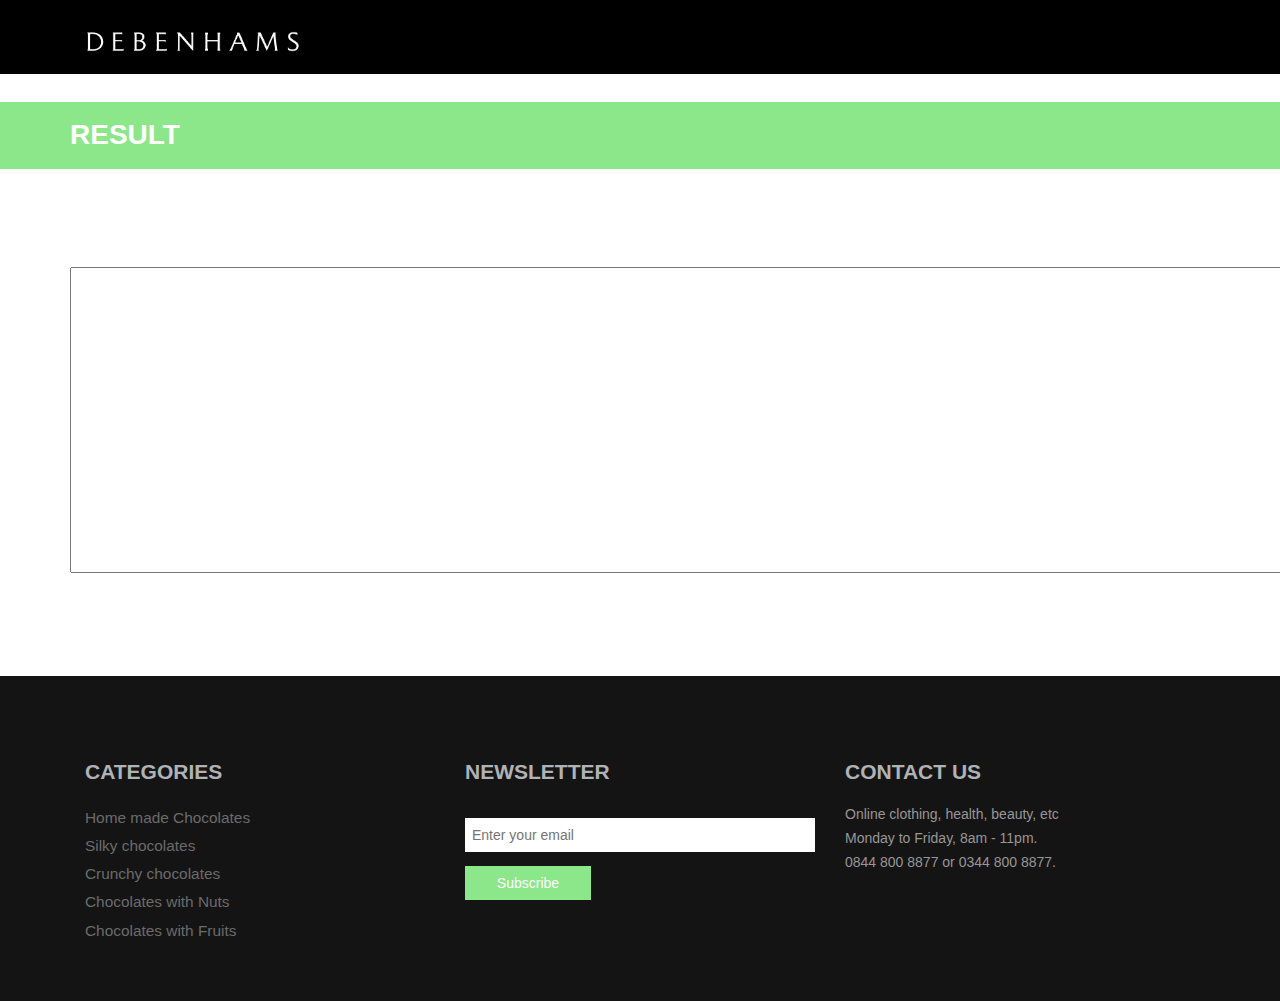
<file: ChocoBuy/result.html>
<!DOCTYPE html>
<html>
<head>
<title>Debenhams | checkout</title>
<link href="css/bootstrap.css" rel="stylesheet" type="text/css" media="all" />
<!-- jQuery (necessary for Bootstrap's JavaScript plugins) -->
<script src="js/jquery.min.js"></script>
<!-- Custom Theme files -->
<!--theme-style-->
<link href="css/style.css" rel="stylesheet" type="text/css" media="all" />	
<!--//theme-style-->
<meta name="viewport" content="width=device-width, initial-scale=1">
<meta http-equiv="Content-Type" content="text/html; charset=utf-8" />
<meta name="keywords" content="Mattress Responsive web template, Bootstrap Web Templates, Flat Web Templates, Android Compatible web template, 
Smartphone Compatible web template, free webdesigns for Nokia, Samsung, LG, SonyErricsson, Motorola web design" />
<script type="application/x-javascript"> addEventListener("load", function() { setTimeout(hideURLbar, 0); }, false); function hideURLbar(){ window.scrollTo(0,1); } </script>
<!--fonts-->
<!-- <link href='//fonts.googleapis.com/css?family=Lato:100,300,400,700,900' rel='stylesheet' type='text/css'>
<link href='//fonts.googleapis.com/css?family=Roboto:400,100,300,500,700,900' rel='stylesheet' type='text/css'><!--//fonts-->
<!-- start menu -->
<link href="css/memenu.css" rel="stylesheet" type="text/css" media="all" />
<script type="text/javascript" src="js/memenu.js"></script>
<script>$(document).ready(function(){$(".memenu").memenu();});</script>
<script src="js/simpleCart.min.js"> </script>
</head>
<body>
<!--header-->
<div class="header">
	<div class="header-top">
		<div class="container">
			<div class="header-left">
			<div class="col-md-6">
					<h1><a href="index.html"><img src = "images/debenhams.png" width="40%" height="10%" /></a></h1>
				</div>
				<div class="search-box">
					<div id="sb-search" class="sb-search">

					</div>
				</div>

			</div>
				
		</div>
		</div>
		<div class="container">
			<div class="head-top">
				
		</div>
		</div>
	</div>
	<!-- grow -->
	<div class="grow">
		<div class="container">
			<h2>RESULT</h2>
		</div>
	</div>
	<!-- grow -->
<div class="container">
	<div class="check">	 
						   
			 <div class="cart-header">
<!-- 				 <div class="close1"> </div>
 -->				 <div class="cart-sec simpleCart_shelfItem">
						<div class="cart-item cyc" id="productimage">
						</div>
					   <div class="cart-item-info">
							 <div class="delivery" id="result">
						<textarea id="txtresult" rows="15" cols="150" width="100%" height = "100%"></textarea>
					   </div>
											
				  </div>
					   <div class="clearfix"></div>

							
		 </div>
</div>
</div>
</div>
<!--//content-->
<div class="footer w3layouts">
				<div class="container">
			<div class="footer-top-at w3">
		
				<div class="col-md-4 amet-sed w3ls">
					<h4>CATEGORIES</h4>
					<ul class="nav-bottom">
						<li><a href="#">Home made Chocolates</a></li>
						<li><a href="#">Silky chocolates</a></li>
						<li><a href="#">Crunchy chocolates</a></li>
						<li><a href="#">Chocolates with Nuts</a></li>
						<li><a href="#">Chocolates with Fruits</a></li>	
					</ul>
					<div class="clearfix"> </div>

				</div>
				<div class="col-md-4 amet-sed agileits">
					<h4>NEWSLETTER</h4>
					<div class="stay agileinfo">
						<div class="stay-left wthree">
							<form action="#" method="post">
								<input type="text" placeholder="Enter your email" >
							</form>
						</div>
						<div class="btn-1 w3-agileits">
							<form action="#" method="post">
								<input type="submit" value="Subscribe">
							</form>
							<div class="clearfix"> </div>

						</div>
			</div>		
		</div>

				<div class="col-md-4 amet-sed agileits-w3layouts">
				<h4>CONTACT US</h4>
					<p>Online clothing, health, beauty, etc</p>
					<p>Monday to Friday, 8am - 11pm.</p>
					<p>0844 800 8877 or 0344 800 8877.</p>
				</div>
								<div class="clearfix"> </div>

				<script>
				var name = localStorage.getItem("uid").toUpperCase() + "\r" + localStorage.getItem("username").toUpperCase() + "\r" + localStorage.getItem("mobile") + "\r" +localStorage.getItem("product") + "\r" + localStorage.getItem("store").toUpperCase() + "\r" ;
				var n = localStorage.getItem('memory');
				var uid = localStorage.getItem("uid");
				var olduid = localStorage.getItem("olduid");
				if (n == null) {
					n = "";
					document.getElementById("txtresult").innerHTML =  name;
				} 
				else{
						if(uid==olduid){
							document.getElementById("txtresult").innerHTML =  n;
					} else{
							document.getElementById("txtresult").innerHTML = n + "\r"+ name;
					}
				}
				localStorage.setItem("memory" , document.getElementById("txtresult").value);
				localStorage.setItem("olduid",localStorage.getItem("uid"));
				</script>
</body>
</html>
</file>
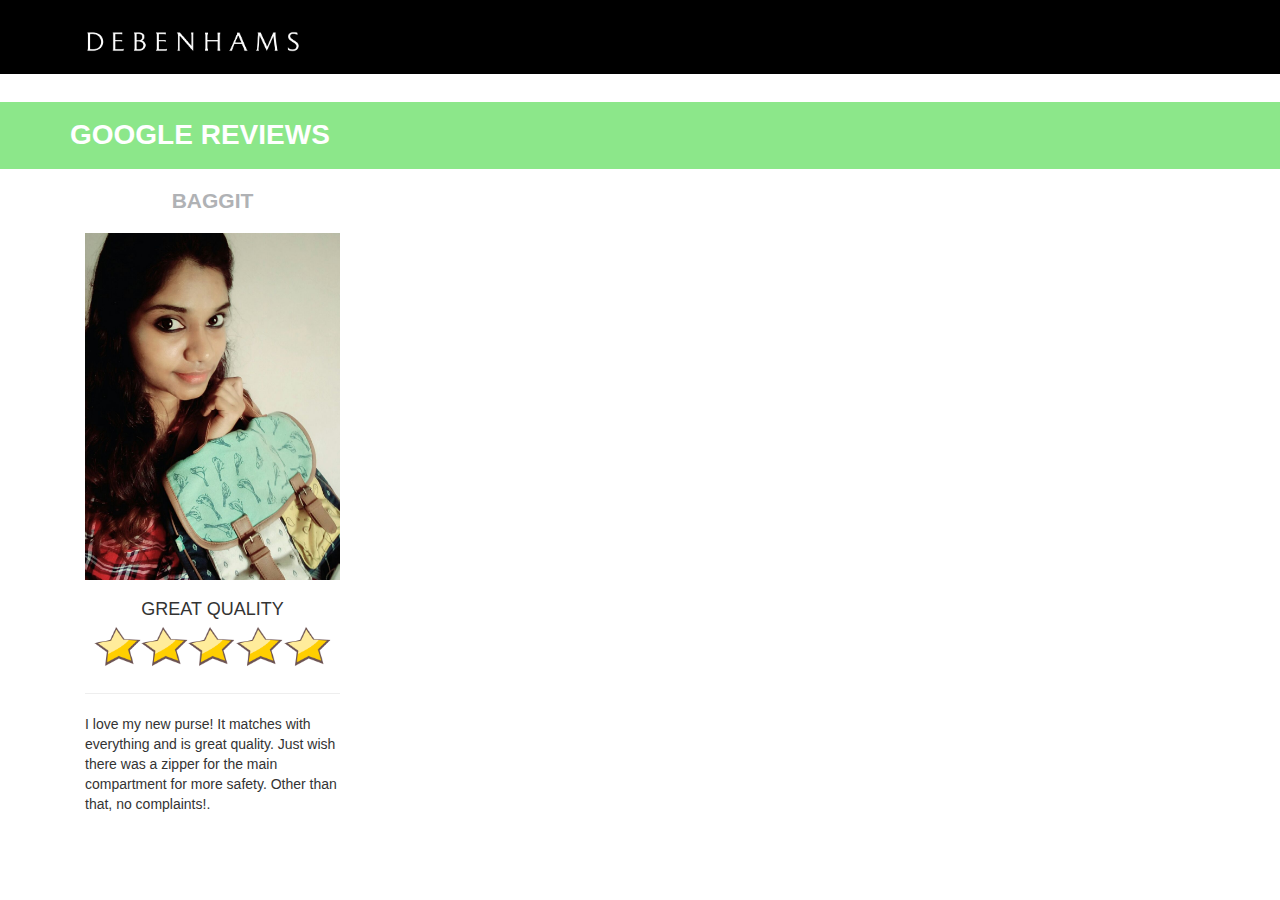
<file: Customer reviews/bag.html>
<!DOCTYPE html>
<html>
<head>
<title>Debenhams | Store Manager</title>
<link href="css/bootstrap.css" rel="stylesheet" type="text/css" media="all" />
<!-- jQuery (necessary for Bootstrap's JavaScript plugins) -->
<script src="js/jquery.min.js"></script>
<!-- Custom Theme files -->
<!--theme-style-->
<link href="css/style.css" rel="stylesheet" type="text/css" media="all" />	
<!--//theme-style-->
<meta name="viewport" content="width=device-width, initial-scale=1">
<meta http-equiv="Content-Type" content="text/html; charset=utf-8" />
<meta name="keywords" content="Mattress Responsive web template, Bootstrap Web Templates, Flat Web Templates, Android Compatible web template, 
Smartphone Compatible web template, free webdesigns for Nokia, Samsung, LG, SonyErricsson, Motorola web design" />
<script type="application/x-javascript"> addEventListener("load", function() { setTimeout(hideURLbar, 0); }, false); function hideURLbar(){ window.scrollTo(0,1); } </script>
<!--fonts-->
<!-- <link href='//fonts.googleapis.com/css?family=Lato:100,300,400,700,900' rel='stylesheet' type='text/css'>
<link href='//fonts.googleapis.com/css?family=Roboto:400,100,300,500,700,900' rel='stylesheet' type='text/css'><!--//fonts-->
<!-- start menu -->
<link href="css/memenu.css" rel="stylesheet" type="text/css" media="all" />
<script type="text/javascript" src="js/memenu.js"></script>
<script>$(document).ready(function(){$(".memenu").memenu();});</script>
<script src="js/simpleCart.min.js"> </script>
</head>
<body>
<!--header-->
<div class="header">
	<div class="header-top">
		<div class="container">
			<div class="header-left">
			<div class="col-md-6">
					<h1><img src = "images/debenhams.png" width="40%" height="10%" /></h1>
				</div>
				<div class="search-box">
					<div id="sb-search" class="sb-search">

					</div>
				</div>

			</div>
				
		</div>
		</div>
		<div class="container">
			<div class="head-top">
				
		</div>
		</div>
	</div>
	<!-- grow -->
	<div class="grow">
		<div class="container">
			<h2>GOOGLE REVIEWS</h2>
		</div>
		
	</div>
	</br>
	<!-- grow -->
<div class="container">
	<div class="col-md-3 ">
					<div class="col-md1 text-center amet-sed agileits-w3layouts">
					<h4>Baggit</h4>

						<img class="img-responsive" src="images/bag1.jpg" alt="" width="960px" height="1280px">
				</br>
</div>	

						<h4 class="text-center">GREAT QUALITY</h4>
				<img class="img-responsive" src="images/5rating.png" alt="">
				<hr>
				<p>I love my new purse! It matches with everything and is great quality. Just wish there was a zipper for the main compartment for more safety. Other than that, no complaints!.</p>
						
					</br>

</div>	


</div>	
</br>
				
<!--//content-->

				
</body>
</html>
</file>
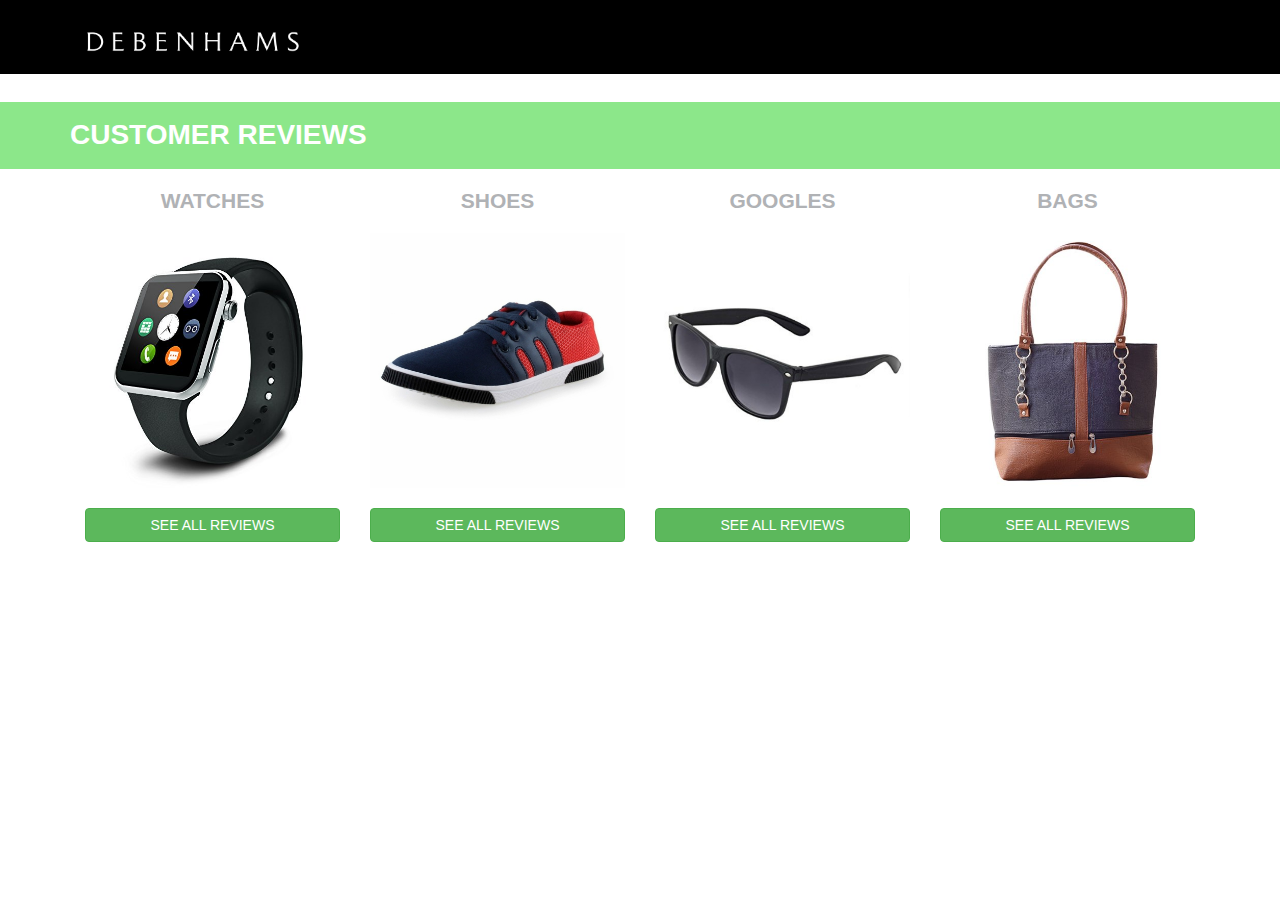
<file: Customer reviews/customerreviews.html>
<!DOCTYPE html>
<html>
<head>
<title>Debenhams | Store Manager</title>
<link href="css/bootstrap.css" rel="stylesheet" type="text/css" media="all" />
<!-- jQuery (necessary for Bootstrap's JavaScript plugins) -->
<script src="js/jquery.min.js"></script>
<!-- Custom Theme files -->
<!--theme-style-->
<link href="css/style.css" rel="stylesheet" type="text/css" media="all" />	
<!--//theme-style-->
<meta name="viewport" content="width=device-width, initial-scale=1">
<meta http-equiv="Content-Type" content="text/html; charset=utf-8" />
<meta name="keywords" content="Mattress Responsive web template, Bootstrap Web Templates, Flat Web Templates, Android Compatible web template, 
Smartphone Compatible web template, free webdesigns for Nokia, Samsung, LG, SonyErricsson, Motorola web design" />
<script type="application/x-javascript"> addEventListener("load", function() { setTimeout(hideURLbar, 0); }, false); function hideURLbar(){ window.scrollTo(0,1); } </script>
<!--fonts-->
<!-- <link href='//fonts.googleapis.com/css?family=Lato:100,300,400,700,900' rel='stylesheet' type='text/css'>
<link href='//fonts.googleapis.com/css?family=Roboto:400,100,300,500,700,900' rel='stylesheet' type='text/css'><!--//fonts-->
<!-- start menu -->
<link href="css/memenu.css" rel="stylesheet" type="text/css" media="all" />
<script type="text/javascript" src="js/memenu.js"></script>
<script>$(document).ready(function(){$(".memenu").memenu();});</script>
<script src="js/simpleCart.min.js"> </script>
</head>
<body>
<!--header-->
<div class="header">
	<div class="header-top">
		<div class="container">
			<div class="header-left">
			<div class="col-md-6">
					<h1><img src = "images/debenhams.png" width="40%" height="10%" /></h1>
				</div>
				<div class="search-box">
					<div id="sb-search" class="sb-search">

					</div>
				</div>

			</div>
				
		</div>
		</div>
		<div class="container">
			<div class="head-top">
				
		</div>
		</div>
	</div>
	<!-- grow -->
	<div class="grow">
		<div class="container">
			<h2>CUSTOMER REVIEWS</h2>
		</div>
		
	</div>
	</br>
	<!-- grow -->
<div class="container">
	<div class="col-md-3 ">
					<div class="col-md1 text-center amet-sed agileits-w3layouts">
					<h4>WATCHES</h4>

						<img class="img-responsive" src="images/watch.jpg" alt="">
						
					</div>	
					</br>
				<a href="watch.html"><button class="btn btn-success btn-block " >SEE ALL REVIEWS</button></a>

</div>	
<div class="col-md-3">
					<div class="col-md1 text-center amet-sed agileits-w3layouts">
					<h4>SHOES</h4>
						<img class="img-responsive" src="images/shoe.jpg" alt="">
					</div>	
					</br>
				<a href="shoe.html"><button class="btn btn-success btn-block " >SEE ALL REVIEWS</button></a>

</div>	
<div class="col-md-3">
					<div class="col-md1 text-center amet-sed agileits-w3layouts">
					<h4>GOOGLES</h4>
						<img class="img-responsive" src="images/google.jpg" alt="">
					
					</div>	
					</br>
					<a href="google.html"><button class="btn btn-success btn-block ">SEE ALL REVIEWS</button></a>


</div>		

<div class="col-md-3">
					<div class="col-md1 text-center amet-sed agileits-w3layouts">
					<h4>BAGS</h4>
						<img class="img-responsive" src="images/bag.jpg" alt="">
					
					</div>	
					</br>
					<a href="bag.html"><button class="btn btn-success btn-block ">SEE ALL REVIEWS</button></a>

</div>	
</div>	
</br>
				
<!--//content-->

				
</body>
</html>
</file>
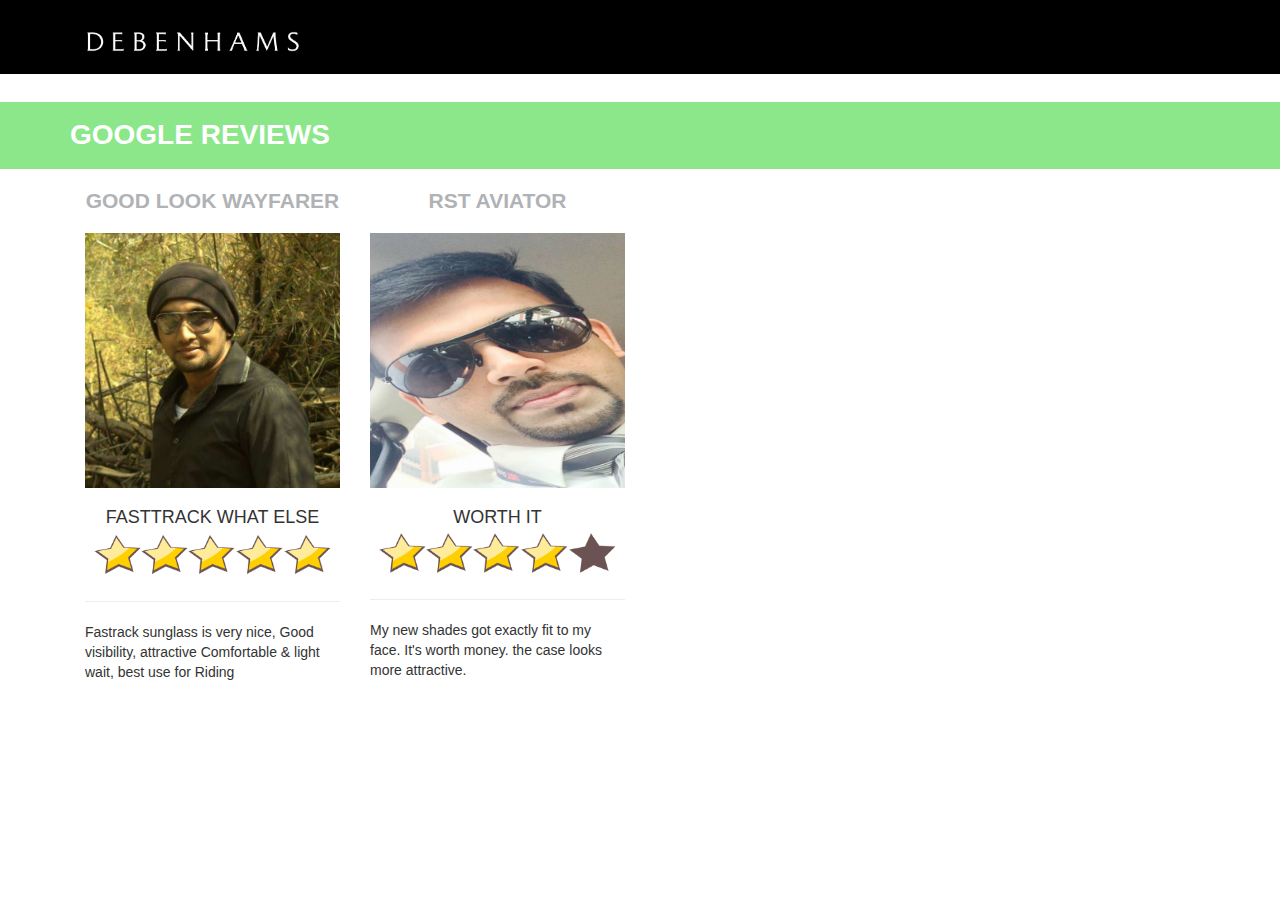
<file: Customer reviews/google.html>
<!DOCTYPE html>
<html>
<head>
<title>Debenhams | Store Manager</title>
<link href="css/bootstrap.css" rel="stylesheet" type="text/css" media="all" />
<!-- jQuery (necessary for Bootstrap's JavaScript plugins) -->
<script src="js/jquery.min.js"></script>
<!-- Custom Theme files -->
<!--theme-style-->
<link href="css/style.css" rel="stylesheet" type="text/css" media="all" />	
<!--//theme-style-->
<meta name="viewport" content="width=device-width, initial-scale=1">
<meta http-equiv="Content-Type" content="text/html; charset=utf-8" />
<meta name="keywords" content="Mattress Responsive web template, Bootstrap Web Templates, Flat Web Templates, Android Compatible web template, 
Smartphone Compatible web template, free webdesigns for Nokia, Samsung, LG, SonyErricsson, Motorola web design" />
<script type="application/x-javascript"> addEventListener("load", function() { setTimeout(hideURLbar, 0); }, false); function hideURLbar(){ window.scrollTo(0,1); } </script>
<!--fonts-->
<!-- <link href='//fonts.googleapis.com/css?family=Lato:100,300,400,700,900' rel='stylesheet' type='text/css'>
<link href='//fonts.googleapis.com/css?family=Roboto:400,100,300,500,700,900' rel='stylesheet' type='text/css'><!--//fonts-->
<!-- start menu -->
<link href="css/memenu.css" rel="stylesheet" type="text/css" media="all" />
<script type="text/javascript" src="js/memenu.js"></script>
<script>$(document).ready(function(){$(".memenu").memenu();});</script>
<script src="js/simpleCart.min.js"> </script>
</head>
<body>
<!--header-->
<div class="header">
	<div class="header-top">
		<div class="container">
			<div class="header-left">
			<div class="col-md-6">
					<h1><img src = "images/debenhams.png" width="40%" height="10%" /></h1>
				</div>
				<div class="search-box">
					<div id="sb-search" class="sb-search">

					</div>
				</div>

			</div>
				
		</div>
		</div>
		<div class="container">
			<div class="head-top">
				
		</div>
		</div>
	</div>
	<!-- grow -->
	<div class="grow">
		<div class="container">
			<h2>GOOGLE REVIEWS</h2>
		</div>
		
	</div>
	</br>
	<!-- grow -->
<div class="container">
	<div class="col-md-3 ">
					<div class="col-md1 text-center amet-sed agileits-w3layouts">
					<h4>Good Look Wayfarer</h4>

						<img class="img-responsive" src="images/google1.jpg" alt="" width="960px" height="1280px">
				</br>
</div>	

						<h4 class="text-center">FASTTRACK WHAT ELSE</h4>
				<img class="img-responsive" src="images/5rating.png" alt="">
				<hr>
				<p>Fastrack sunglass is very nice, Good visibility, attractive Comfortable & light wait, best use for Riding </p>
						
					</br>

</div>	
<div class="col-md-3">
					<div class="col-md1 text-center amet-sed agileits-w3layouts">
					<h4>RST Aviator</h4>
						<img class="img-responsive" src="images/google2.jpg" alt="" width="960px" height="1280px">
					</br>
									</div>	

				<h4 class="text-center">WORTH IT</h4>
				<img class="img-responsive" src="images/4rating.png" alt="">

				<hr>
				<p>My new shades got exactly fit to my face. It's worth money. the case looks more attractive.</p>

</div>	

</div>	
</br>
				
<!--//content-->

				
</body>
</html>
</file>
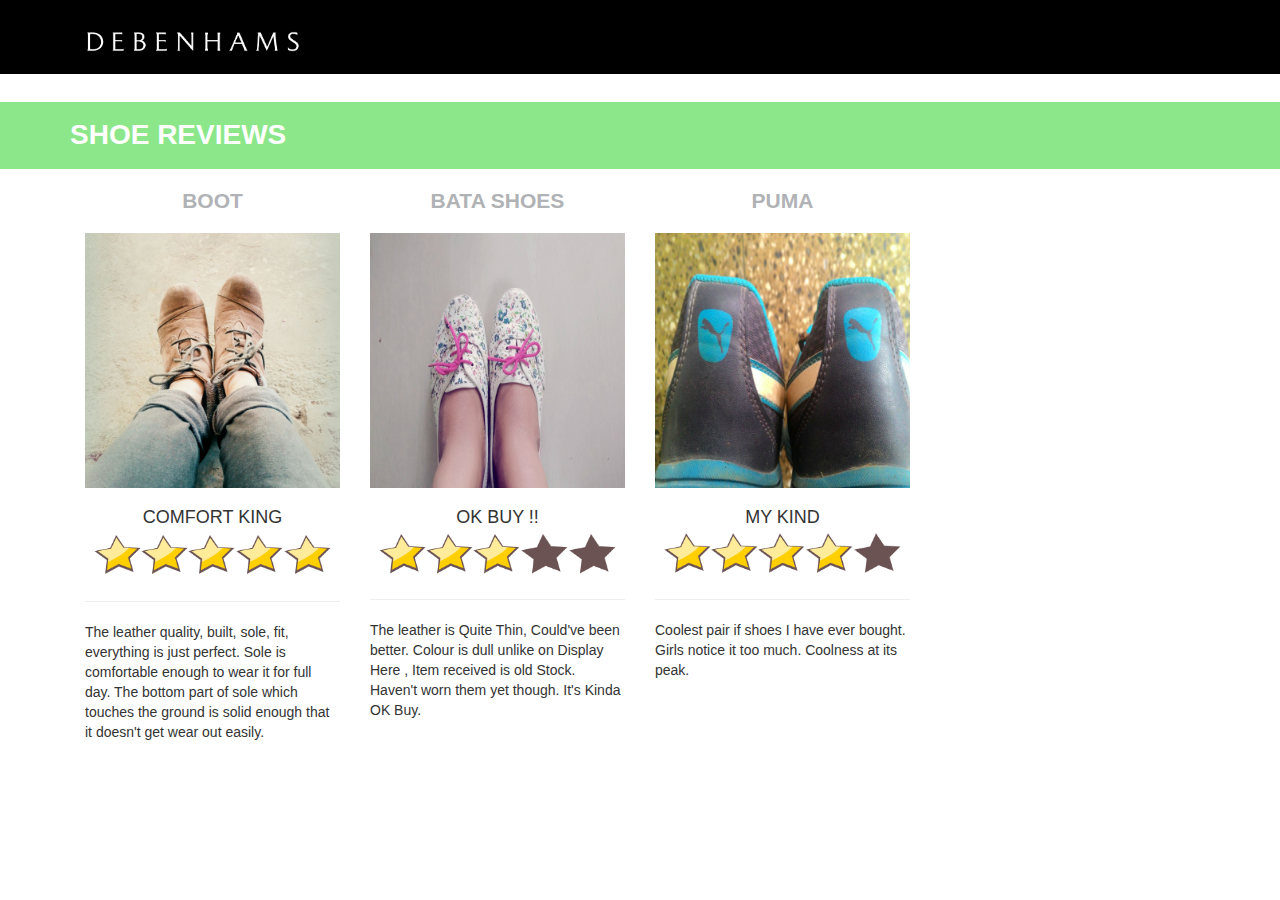
<file: Customer reviews/shoe.html>
<!DOCTYPE html>
<html>
<head>
<title>Debenhams | Store Manager</title>
<link href="css/bootstrap.css" rel="stylesheet" type="text/css" media="all" />
<!-- jQuery (necessary for Bootstrap's JavaScript plugins) -->
<script src="js/jquery.min.js"></script>
<!-- Custom Theme files -->
<!--theme-style-->
<link href="css/style.css" rel="stylesheet" type="text/css" media="all" />	
<!--//theme-style-->
<meta name="viewport" content="width=device-width, initial-scale=1">
<meta http-equiv="Content-Type" content="text/html; charset=utf-8" />
<meta name="keywords" content="Mattress Responsive web template, Bootstrap Web Templates, Flat Web Templates, Android Compatible web template, 
Smartphone Compatible web template, free webdesigns for Nokia, Samsung, LG, SonyErricsson, Motorola web design" />
<script type="application/x-javascript"> addEventListener("load", function() { setTimeout(hideURLbar, 0); }, false); function hideURLbar(){ window.scrollTo(0,1); } </script>
<!--fonts-->
<!-- <link href='//fonts.googleapis.com/css?family=Lato:100,300,400,700,900' rel='stylesheet' type='text/css'>
<link href='//fonts.googleapis.com/css?family=Roboto:400,100,300,500,700,900' rel='stylesheet' type='text/css'><!--//fonts-->
<!-- start menu -->
<link href="css/memenu.css" rel="stylesheet" type="text/css" media="all" />
<script type="text/javascript" src="js/memenu.js"></script>
<script>$(document).ready(function(){$(".memenu").memenu();});</script>
<script src="js/simpleCart.min.js"> </script>
</head>
<body>
<!--header-->
<div class="header">
	<div class="header-top">
		<div class="container">
			<div class="header-left">
			<div class="col-md-6">
					<h1><img src = "images/debenhams.png" width="40%" height="10%" /></h1>
				</div>
				<div class="search-box">
					<div id="sb-search" class="sb-search">

					</div>
				</div>

			</div>
				
		</div>
		</div>
		<div class="container">
			<div class="head-top">
				
		</div>
		</div>
	</div>
	<!-- grow -->
	<div class="grow">
		<div class="container">
			<h2>SHOE REVIEWS</h2>
		</div>
		
	</div>
	</br>
	<!-- grow -->
<div class="container">
	<div class="col-md-3 ">
					<div class="col-md1 text-center amet-sed agileits-w3layouts">
					<h4>Boot</h4>

						<img class="img-responsive" src="images/shoe1.jpg" alt="" width="960px" height="1280px">
				</br>
</div>	

						<h4 class="text-center">COMFORT KING</h4>
				<img class="img-responsive" src="images/5rating.png" alt="">
				<hr>
				<p>The leather quality, built, sole, fit, everything is just perfect. Sole is comfortable enough to wear it for full day. The bottom part of sole which touches the ground is solid enough that it doesn't get wear out easily. </p>
						
					</br>

</div>	
<div class="col-md-3">
					<div class="col-md1 text-center amet-sed agileits-w3layouts">
					<h4>Bata Shoes</h4>
						<img class="img-responsive" src="images/shoe2.jpg" alt="" width="960px" height="1280px">
					</br>
									</div>	

				<h4 class="text-center">OK BUY !!</h4>
				<img class="img-responsive" src="images/3rating.png" alt="">

				<hr>
				<p>The leather is Quite Thin, Could've been better. Colour is dull unlike on Display Here , Item received is old Stock. Haven't worn them yet though. It's Kinda OK Buy.</p>

</div>	
	
	<div class="col-md-3 ">
					<div class="col-md1 text-center amet-sed agileits-w3layouts">
					<h4>Puma</h4>

						<img class="img-responsive" src="images/shoe3.jpg" alt=""  width="960px" height="1280px">
				</br>
</div>	

						<h4 class="text-center">MY KIND</h4>
				<img class="img-responsive" src="images/4rating.png" alt="">
				<hr>

				<p>Coolest pair if shoes I have ever bought. Girls notice it too much. Coolness at its peak.</p>
						
					</br>

</div>	

</div>	
</br>
				
<!--//content-->

				
</body>
</html>
</file>
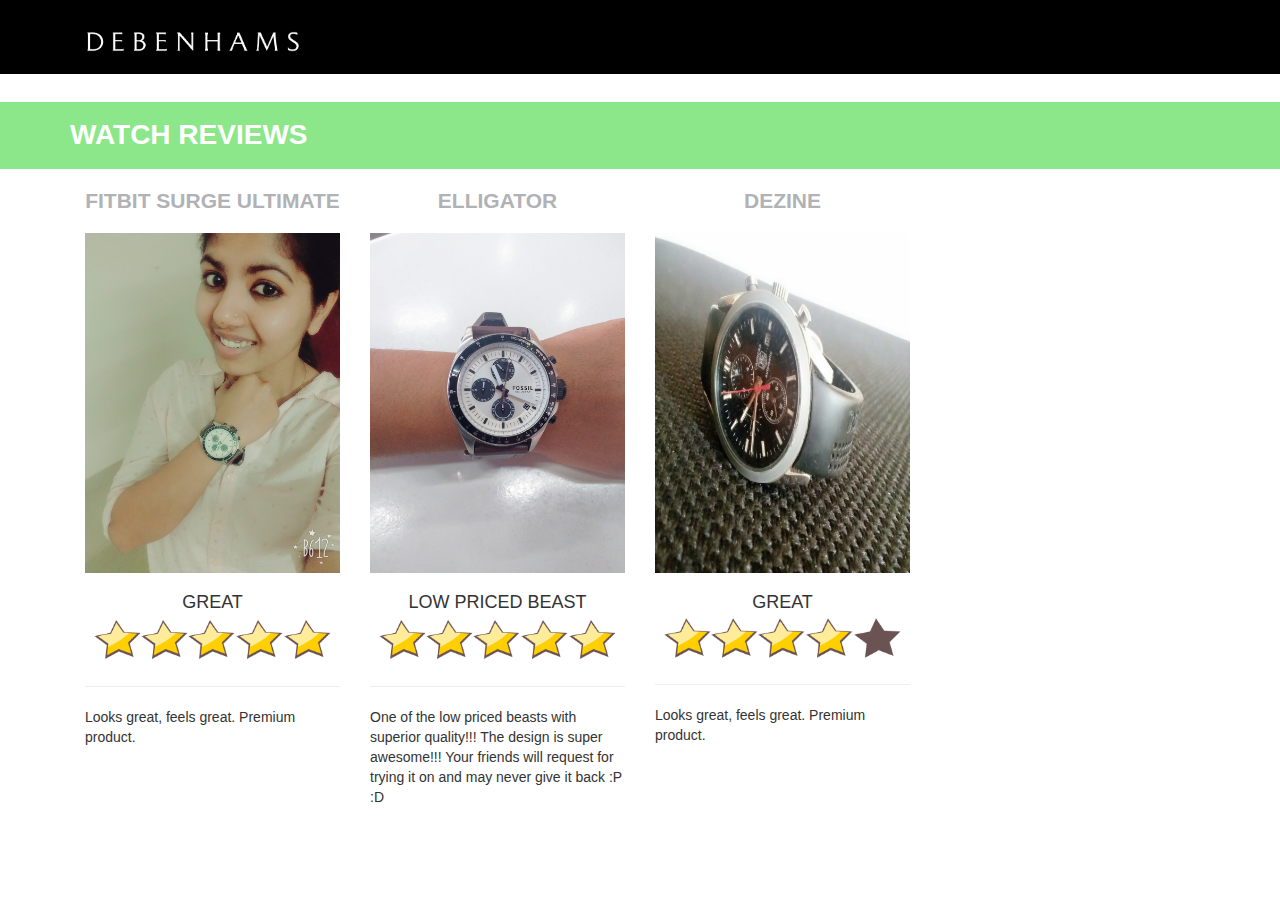
<file: Customer reviews/watch.html>
<!DOCTYPE html>
<html>
<head>
<title>Debenhams | Store Manager</title>
<link href="css/bootstrap.css" rel="stylesheet" type="text/css" media="all" />
<!-- jQuery (necessary for Bootstrap's JavaScript plugins) -->
<script src="js/jquery.min.js"></script>
<!-- Custom Theme files -->
<!--theme-style-->
<link href="css/style.css" rel="stylesheet" type="text/css" media="all" />	
<!--//theme-style-->
<meta name="viewport" content="width=device-width, initial-scale=1">
<meta http-equiv="Content-Type" content="text/html; charset=utf-8" />
<meta name="keywords" content="Mattress Responsive web template, Bootstrap Web Templates, Flat Web Templates, Android Compatible web template, 
Smartphone Compatible web template, free webdesigns for Nokia, Samsung, LG, SonyErricsson, Motorola web design" />
<script type="application/x-javascript"> addEventListener("load", function() { setTimeout(hideURLbar, 0); }, false); function hideURLbar(){ window.scrollTo(0,1); } </script>
<!--fonts-->
<!-- <link href='//fonts.googleapis.com/css?family=Lato:100,300,400,700,900' rel='stylesheet' type='text/css'>
<link href='//fonts.googleapis.com/css?family=Roboto:400,100,300,500,700,900' rel='stylesheet' type='text/css'><!--//fonts-->
<!-- start menu -->
<link href="css/memenu.css" rel="stylesheet" type="text/css" media="all" />
<script type="text/javascript" src="js/memenu.js"></script>
<script>$(document).ready(function(){$(".memenu").memenu();});</script>
<script src="js/simpleCart.min.js"> </script>
</head>
<body>
<!--header-->
<div class="header">
	<div class="header-top">
		<div class="container">
			<div class="header-left">
			<div class="col-md-6">
					<h1><img src = "images/debenhams.png" width="40%" height="10%" /></h1>
				</div>
				<div class="search-box">
					<div id="sb-search" class="sb-search">

					</div>
				</div>

			</div>
				
		</div>
		</div>
		<div class="container">
			<div class="head-top">
				
		</div>
		</div>
	</div>
	<!-- grow -->
	<div class="grow">
		<div class="container">
			<h2>WATCH REVIEWS</h2>
		</div>
		
	</div>
	</br>
	<!-- grow -->
<div class="container">
	<div class="col-md-3 ">
					<div class="col-md1 text-center amet-sed agileits-w3layouts">
					<h4>Fitbit Surge Ultimate</h4>

						<img class="img-responsive" src="images/watch1.jpg" alt="" width="960px" height="1280px">
				</br>
</div>	

						<h4 class="text-center">GREAT</h4>
				<img class="img-responsive" src="images/5rating.png" alt="">
				<hr>

				<p>Looks great, feels great. Premium product. </p>
						
					</br>

</div>	
<div class="col-md-3">
					<div class="col-md1 text-center amet-sed agileits-w3layouts">
					<h4>Elligator</h4>
						<img class="img-responsive" src="images/watch2.jpg" alt="" width="960px" height="1280px">
					</br>
									</div>	

				<h4 class="text-center">LOW PRICED BEAST</h4>
				<img class="img-responsive" src="images/5rating.png" alt="">

				<hr>
				<p>One of the low priced beasts with superior quality!!! The design is super awesome!!!
Your friends will request for trying it on and may never give it back :P :D</p>

</div>	
	
	<div class="col-md-3 ">
					<div class="col-md1 text-center amet-sed agileits-w3layouts">
					<h4>Dezine</h4>

						<img class="img-responsive" src="images/watch3.jpg" alt=""  width="960px" height="1280px">
				</br>
</div>	

						<h4 class="text-center">GREAT</h4>
				<img class="img-responsive" src="images/4rating.png" alt="">
				<hr>

				<p>Looks great, feels great. Premium product. </p>
						
					</br>

</div>	

</div>	
</br>
				
<!--//content-->

				
</body>
</html>
</file>
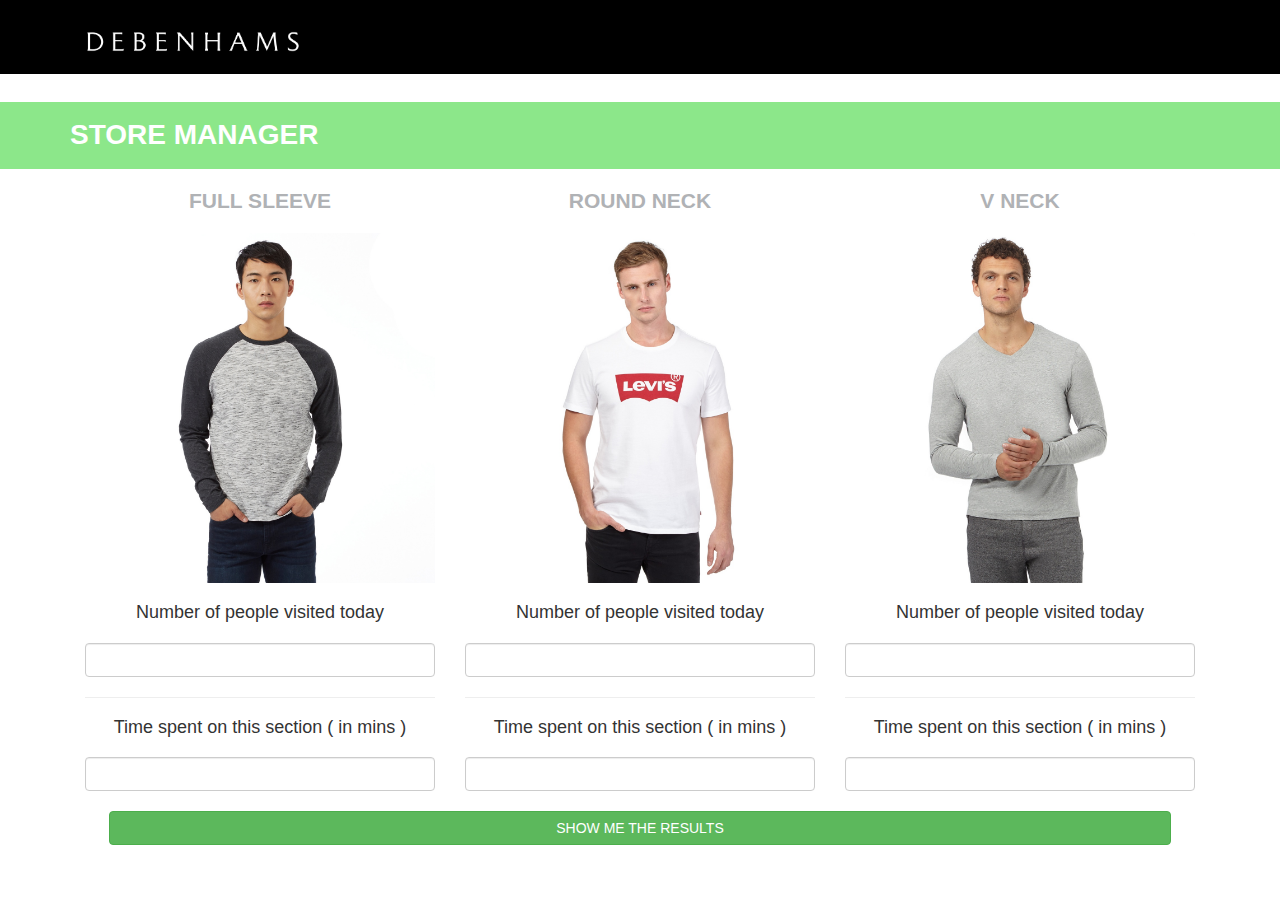
<file: Store Manager/Store Manager.html>
<!DOCTYPE html>
<html>
<head>
<title>Debenhams | Store Manager</title>
<link href="css/bootstrap.css" rel="stylesheet" type="text/css" media="all" />
<!-- jQuery (necessary for Bootstrap's JavaScript plugins) -->
<script src="js/jquery.min.js"></script>
<!-- Custom Theme files -->
<!--theme-style-->
<link href="css/style.css" rel="stylesheet" type="text/css" media="all" />	
<!--//theme-style-->
<meta name="viewport" content="width=device-width, initial-scale=1">
<meta http-equiv="Content-Type" content="text/html; charset=utf-8" />
<meta name="keywords" content="Mattress Responsive web template, Bootstrap Web Templates, Flat Web Templates, Android Compatible web template, 
Smartphone Compatible web template, free webdesigns for Nokia, Samsung, LG, SonyErricsson, Motorola web design" />
<script type="application/x-javascript"> addEventListener("load", function() { setTimeout(hideURLbar, 0); }, false); function hideURLbar(){ window.scrollTo(0,1); } </script>
<!--fonts-->
<!-- <link href='//fonts.googleapis.com/css?family=Lato:100,300,400,700,900' rel='stylesheet' type='text/css'>
<link href='//fonts.googleapis.com/css?family=Roboto:400,100,300,500,700,900' rel='stylesheet' type='text/css'><!--//fonts-->
<!-- start menu -->
<link href="css/memenu.css" rel="stylesheet" type="text/css" media="all" />
<script type="text/javascript" src="js/memenu.js"></script>
<script>$(document).ready(function(){$(".memenu").memenu();});</script>
<script src="js/simpleCart.min.js"> </script>
</head>
<body>
<!--header-->
<div class="header">
	<div class="header-top">
		<div class="container">
			<div class="header-left">
			<div class="col-md-6">
					<h1><img src = "images/debenhams.png" width="40%" height="10%" /></h1>
				</div>
				<div class="search-box">
					<div id="sb-search" class="sb-search">

					</div>
				</div>

			</div>
				
		</div>
		</div>
		<div class="container">
			<div class="head-top">
				
		</div>
		</div>
	</div>
	<!-- grow -->
	<div class="grow">
		<div class="container">
			<h2>STORE MANAGER</h2>
		</div>
		
	</div>
	</br>
	<!-- grow -->
<div class="container">
	<div class="col-md-4">
					<div class="col-md1 text-center amet-sed agileits-w3layouts">
					<h4>FULL SLEEVE</h4>

						<img class="img-responsive" src="images/fullsleeve.jpg" alt="">
						
					</div>	
					</br>
					<h4  class="text-center">Number of people visited today</h4>
					<br>
												<p class="text-center" id="resnumfull"></p>
    <input type="number" class="form-control form-control-success" id="numfull" >
	<hr>

	<h4  class="text-center">Time spent on this section ( in mins )</h4>
					<br>
								<p class="text-center" id="restimefull"></p>

    <input type="number" class="form-control form-control-success" id="timefull"  >

</div>	
<div class="col-md-4">
					<div class="col-md1 text-center amet-sed agileits-w3layouts">
					<h4>ROUND NECK</h4>
						<img class="img-responsive" src="images/roundneck.jpg" alt="">
					</div>	
					</br>

					<h4  class="text-center">Number of people visited today</h4>
					<br>
												<p class="text-center" id="resnumround"></p>
    <input type="number" class="form-control form-control-success" id="numround" >
		<hr>

		<h4  class="text-center">Time spent on this section ( in mins )</h4>
					<br>
								<p class="text-center" id="restimeround"></p>

    <input type="number" class="form-control form-control-success" id="timeround"  >

</div>	
<div class="col-md-4">
					<div class="col-md1 text-center amet-sed agileits-w3layouts">
					<h4>V NECK</h4>
						<img class="img-responsive" src="images/vneck.jpg" alt="">
					
					</div>	
					</br>
							<div class="result">
					</div>
				<h4  class="text-center">Number of people visited today</h4>
					<br>
												<p class="text-center" id="resnumv"></p>

    <input type="number" class="form-control form-control-success" id="numv" >
		<hr>

	<h4  class="text-center">Time spent on this section ( in mins )</h4>
					<br>
								<p class="text-center" id="restimev"></p>

    <input type="number" class="form-control form-control-success" id="timev" >

</div>		
</div>	
</br>
<div class="row">
    <div class="col-md-10 col-md-offset-1">
	    <input type="button" class="btn btn-success btn-block" id="resultbtn" value="SHOW ME THE RESULTS" onclick="evaluateit()">
	</div>
</div>

<script>
				function evaluateit(){
				var numfull = document.getElementById('numfull').value.trim();
				var timefull = document.getElementById('timefull').value.trim();
				var numround = document.getElementById('numround').value.trim();
				var timeround = document.getElementById('numround').value.trim();
				var numv = document.getElementById('numv').value.trim();
				var timev = document.getElementById('timev').value.trim();

				if(numfull!=""){
				localStorage.setItem("numfull" , numfull);
				}
				
								if(timefull!=""){
				localStorage.setItem("timefull" , timefull);
				}
				
								if(numround!=""){
				localStorage.setItem("numround" , numround);
				}
				
								if(timeround!=""){
				localStorage.setItem("timeround" , timeround);
				}
				
								if(numv!=""){
				localStorage.setItem("numv" , numv);
				}
				
								if(timev!=""){
				localStorage.setItem("timev" , timev);

				}
				document.getElementById("numfull").style.display = "none";
				document.getElementById("timefull").style.display = "none";
				document.getElementById("numround").style.display = "none";
				document.getElementById("timeround").style.display = "none";
				document.getElementById("numv").style.display = "none";
				document.getElementById("timev").style.display = "none";
				document.getElementById("resultbtn").style.display = "none";
				
				document.getElementById("resnumfull").innerHTML =  localStorage.getItem("numfull");
				document.getElementById("restimefull").innerHTML =  localStorage.getItem("timefull");
				document.getElementById("resnumround").innerHTML =   localStorage.getItem("numround");
				document.getElementById("restimeround").innerHTML = localStorage.getItem("timeround");
				document.getElementById("resnumv").innerHTML =   localStorage.getItem("numv");
				document.getElementById("restimev").innerHTML =   localStorage.getItem("timev");
				}
				</script>


</br>					
<!--//content-->

				
</body>
</html>
</file>
<file: ChocoBuy/css/style.css>
/*--A Design by W3layouts 
Author: W3layout
Author URL: http://w3layouts.com
License: Creative Commons Attribution 3.0 Unported
License URL: http://creativecommons.org/licenses/by/3.0/
--*/
body{
	background:#fff;
	font-family: 'Roboto', sans-serif;
}
 a{
	transition: 0.5s all;
	-webkit-transition: 0.5s all;
	-o-transition: 0.5s all;
	-moz-transition: 0.5s all;
	-ms-transition: 0.5s all;
}
ul{
	padding: 0;
	margin: 0;	
}
h1,h2,h3,h4,h5,h6,label,p{
	margin:0;	
}
/*----*/
.itemContainer{
			width:100%;
			float:left;
		}

		.itemContainer div{
			float:left;
			margin: 5px 20px 5px 20px ;
		}

		.itemContainer a{
			text-decoration:none;
		}

		.cartHeaders{
			width:100%;
			float:left;
		}

		.cartHeaders div{
			float:left;
			margin: 5px 20px 5px 20px ;
		}
.item_add {
  color: #fff;
  border:none;
}	
a.item_add {
 text-decoration: none;
}		
.grid_1 img{
	margin-bottom:1em;
}
.box_1 h3{
  color: #fff;
  font-size: 1.1em;

}
.box_1 h3 img{
	margin-left: 5px;
}

.box_1 p a{
  color:#fff;
  font-size: 0.875em;
}
.total {
  display: inline-block;
}
.cart.box_1{
	float: right;
	  margin-top: 2px;
}
/*----*/
.header-top{
	background: #000;
	  padding: 15px 0;
	  position:relative;
}
.header-left{
	float: right;
	  margin-top: 4px;
}
.header-left ul{
	float: left;
}
.header-left ul li{
	display: inline-block;	
}
.header-left ul li a{
	text-decoration: none;
	color:#fff;
	  font-size: 1.1em;
	  margin: 0 2em 0 0;
}
.header-left ul li a:hover{
		color:  #EF5F21; 
}
.logo{
	float: left;
}
.head-top {
  padding: 1em 0;
}
.logo h1 a {
    color: #6c7886;
    font-size: 1.4em;
    text-decoration: none;
}
/*start search*/
.sb-search {
	position: absolute;
	right: 330px;
	width: 0%;
	min-width: 41px;
	margin: 0;
	height: 40px;
	float: right;
	overflow: hidden;
	-webkit-transition: width 0.3s;
	-moz-transition: width 0.3s;
	transition: width 0.3s;
	-webkit-backface-visibility: hidden;
	background: none;
}
.sb-search-input {
	position: absolute;
	top: 0px;
	left: 1px;
	border: none;
	outline: none;
	background:#8CE78A;
	width: 100%;
	height: 40px;
	margin: 0;
	z-index: 10;
	font-size: 13px;
	color:#FFFFFF;
	padding-left: 1em;
}
.sb-search-input::-webkit-input-placeholder {
	color:#FFFFFF;
}
.sb-search-input:-moz-placeholder {
	color: #ffffff;
}
.sb-search-input::-moz-placeholder {
	color: #efb480;
}
.sb-search-input:-ms-input-placeholder {
	color: #ffffff;
}
.sb-icon-search,.sb-search-submit  {
	width: 40px;
    height: 40px;
    display: block;
    position: absolute;
    right: 0;
    top: 0px;
    padding: 0;
    margin: 0;
    line-height: 85px;
    text-align: center;
	cursor: pointer;
}
.sb-search-submit {
	background:#000 url('../images/search.png') no-repeat 10px 10px;
	-ms-filter: "progid:DXImageTransform.Microsoft.Alpha(Opacity=0)"; /* IE 8 */
    filter: alpha(opacity=0); /* IE 5-7 */
    color: transparent;
	border: none;
	outline: none;
	z-index: -1;
	-webkit-appearance: none;
}
.sb-icon-search {
   background:#000 url('../images/search.png') no-repeat 10px 10px;
	z-index: 90;
}
/* Open state */
.sb-search.sb-search-open,.no-js .sb-search {
	width:24%;
}
.sb-search.sb-search-open .sb-icon-search,.no-js .sb-search .sb-icon-search {
	background: #c0c0c0 url('../images/img-sprite.png') no-repeat 0px 1px;
	color: #fff;
	z-index: 11;
}
.sb-search.sb-search-open .sb-search-submit,.no-js .sb-search .sb-search-submit {
	z-index: 90;
}
/*-- search-ends --*/
i.facebok {
    width: 34px;
    height: 34px;
    background: url(../images/social.png)no-repeat -5px -6px ;
    float: left;
    vertical-align: middle;
}
i.facebok:hover{
	opacity:0.5;
}
/*-- w3layouts --*/
i.twiter {
    width: 34px;
    height: 34px;
    background: url(../images/social.png)no-repeat -46px -7px;
    float: left;
    vertical-align: middle;
}
i.twiter:hover{
	opacity:0.5;
}
i.goog {
    width: 34px;
    height: 34px;
    background: url(../images/social.png)no-repeat -134px -8px;
    float: left;
    vertical-align: middle;
}
i.goog:hover{
	opacity:0.5;
}
i.inst {
    width: 34px;
    height: 34px;
    background: url(../images/social.png)no-repeat -91px -8px;
    float: left;
    vertical-align: middle;
}
i.inst:hover{
	opacity:0.5;
}
.social {
    float: left;
    margin: 0.4em 0 0;
}
.social li {
    display: inline-block;
}
.social ul {
   padding:0;
}
/* start menu */
.h_menu4 {
  margin: 7px 0 0px;
  float: right;
}
.h_nav h4{
	border-bottom:1px solid rgb(236, 236, 236);
	font-size: 1.3em;
	color:#000;
	line-height: 1.8em;
	margin-bottom: 4%;
}
.h_nav h4.top{
	margin-top:1%;
}
.h_nav ul li{
	display: block;
}
.h_nav ul li a{
	display: block;
  font-size: 0.85em;
  color: #8A8686;
  text-transform: capitalize;
  line-height: 3em;
  -webkit-transition: all 0.3s ease-in-out;
  -moz-transition: all 0.3s ease-in-out;
  -o-transition: all 0.3s ease-in-out;
  transition: all 0.3s ease-in-out;
}
.h_nav ul li a:hover{
	color:#000;
	text-decoration:underline;
}
/*--banner--*/
/*-- agileits --*/
.banner{
	background: url(../images/1.jpg) no-repeat ;
	background-size: cover;
	width:100%;
	min-height: 560px;
	  position: relative;
}
/*--- slider-css --*/

.rslides {
  position: relative;
  list-style: none;
  overflow: hidden;
  width: 100%;
  padding: 0;
  margin: 0;
  }
.rslides li {
  -webkit-backface-visibility: hidden;
  position: absolute;
  display: none;
  width: 100%;
  left: 0;
  top: 0;
  }
.rslides li:first-child {
  position: relative;
  display: block;
  float: left;
  }
  /*-- w3layouts --*/
.rslides img {
  display: block;
  height: auto;
  float: left;
  width: 100%;
  border: 0;
  }
/*-- agileits --*/
.callbacks_tabs a:after {
	content: "\f111";
	font-size: 0;
	font-family: FontAwesome;
	visibility: visible;
	display: block;
	height: 0px;
	width: 0px;
	display: inline-block;
	border:none;
	background:none;
	border-radius:50px;
}
.callbacks_here a:after{
	background:#fff;
}
.callbacks_tabs a{
	visibility:hidden;
}
.callbacks_tabs li{
	display:inline-block;
}
ul.callbacks_tabs.callbacks1_tabs {
	position: absolute;
	bottom: 14%;
	z-index: 999;
	left: 46%;
}
.callbacks_nav {
  position: absolute;
  -webkit-tap-highlight-color: rgba(0,0,0,0);
  top: 38%;
  left: 0;
  opacity: 0.7;
  z-index: 3;
  text-indent: -9999px;
  overflow: hidden;
  text-decoration: none;
height: 35px;
  width: 35px;
  background: url("../images/img-sprite.png") no-repeat -13px -98px ;
 }
.callbacks_nav.next {
  left: auto;
  background-position:-91px -98px;
  right: 0;
 } 
.banner-text{
 padding:14em 0 1em;
 color:#fff;
   width: 50%;
}
/*-- agileits --*/
.banner-text h3 {
  font-size: 2em;
  font-weight: 800;
  font-family: 'Lato', sans-serif;
  text-transform: uppercase;
  letter-spacing: 6px;
  line-height: 1.2em;
}
.banner-text p{
	font-size:1.2em;
	margin: 1.3em 0 1em;
}
.banner-text a{
	text-decoration: none;
	color:#fff;
	font-size:1.2em;
	background: #8ce78a;
	padding: 0.4em 1em;
	border-radius:5px;
}
.banner-text a:hover{
	color: #8ce78a;
	background: #fff;
}
/*--content-top--*/
/*-- w3layouts --*/
.cont {
    position: relative;
    min-height: 66em;
}
.content {
    position: absolute;
    top: -62px;
    background-color: #fff;
    padding: 2em;
}
.content-top h1{
	color:#6e7786;
	font-size: 1.7em;
  font-family: 'Lato', sans-serif;
  font-weight: 600;
    margin-bottom: 0.5em;
}
.content-top {
	text-align:center;
	padding:4em 0;
}
.grid-top img{
	width:100%;
}
.grid-top p{
  font-size: 1.2em;
  margin: 1em 0 0;
  font-weight: 500;
  text-transform: uppercase;
}
.grid-top p a{
	  color: #6e7786;
  text-decoration: none;
}
.grid-top p a:hover{
	  color: #8ce78a;
}
.grid-in {
  padding: 2em 0 0;
}
/*--//content-top--*/
/*---content-middle--*/
.grid-mid{
	position:relative;
}
.twit {
	position: absolute;
  top: 48%;
  width:100%;
  	text-align:center;
}
.twit h4{
  color: #fff;
  font-size: 2em;
  font-weight: 600;
  margin: 0 auto;

  text-transform: uppercase;
  font-family: 'Lato', sans-serif;
}
.grid-mid img{
	width:100%;
}
.grid-middle {
  padding: 2em 0 0;
}
/*--content-bottom--*/
.content-bottom ul li{
	display:inline-block;
	border:1px solid #eee;
	float:left;
  border-left: none;
  width: 16.666%;
}
.content-bottom {
  padding: 3em 0;
}
/*-- agileits --*/
/*--//content--*/
.col-md2 {
  padding: 30px 0 0;
}
.men1{
	padding: 0 15px 0 0;
}
.men2{
	padding: 0 0px 0 15px;
}
.content-top-bottom h2{
	  color: #6e7786;
  font-size: 1.7em;
  font-family: 'Lato', sans-serif;
  font-weight: 600;
  margin-bottom: 1.5em;
  text-align: center;
    text-transform: uppercase;
}
.b-link-stripe{
	position:relative;
	display:inline-block;
	vertical-align:top;
	font-weight: 300;
	overflow:hidden;
	width: 100%;
}
.b-link-stripe .b-wrapper{
	position:absolute;
	width:100%;
	height:100%;
	top:0;
	left:0;
	text-align:center;
	color:#ffffff;
	overflow:hidden;
}

.b-animate-go{
	text-decoration:none;
}
/*-- w3layouts --*/
.b-animate{
	transition: all 0.5s;
	-moz-transition: all 0.5s;
	-ms-transition: all 0.5s;
	-o-transition: all 0.5s;
	-webkit-transition: all 0.5s;
	visibility: hidden;
	font-size:1.1em;
	font-weight:700;
}
.b-animate img{
	margin-top: 4%;
	display: -webkit-inline-box;
}
.b-animate span{
	display:block;
	font-size: 1.5em;
	padding-top: 5em;
	display: block;
	font-weight: 500;
}

/* lt-ie9 */
.b-animate-go:hover .b-animate{
	visibility:visible;
}
.b-from-left{
	position: relative;
	left: -100%;
	background: rgba(0, 0, 0, 0.36);
  background-size: 100% 100%;
  top: 0px;
  margin: 0;
  min-height: 356px;
}
.grid-top:hover .b-from-left{
	left:0;
}
.grid-top{
	position: relative;
}
/*----*/
.col-md1 {
  position: relative;
}

.b-from-top{
	position: relative;
	top: -100%;
	background:rgba(0, 0, 0, 0.36);
  background-size: 100% 100%;
 
  margin: 0;
  min-height: 429px;
}
.col-md1:hover .b-from-top{
	top:0;
}
/*-- agileits --*/
.men:hover .b-from-top{
	top:0;
}
.men1:hover .b-from-top{
	top:0;
}
.men2:hover .b-from-top{
	top:0;
}
.top-in1{
	min-height: 204px;
}
.top-in1 span{
	padding: 4em 0 0;
}
.top-in2 span{
	padding: 3.5em 0 0;
}
.top-in2{
	min-height: 196px;
}
.top-in span{
	padding: 8em 0 0;
}
/*----*/
.content-grid{
	position: absolute;
	top:0;
	display: none;
	  text-align: center;
  width: 100%;
}
.content-grid h5{
	color:#fff;
	font-size: 2em;
}
.men{
	position: relative;
}
.men:hover .content-grid{
	display: block;
}
	
/*--//content--*/
/*-- w3layouts --*/
/*--footer--*/
.footer{
	background:#141414;
}
.amet-sed h4{
	font-size: 1.5em;
  	color: #B0B2B5;
     font-family: 'Lato', sans-serif;
	margin: 0 0 1em;
	  text-transform: uppercase;
  font-weight: 700;
}
.footer-top-at {
    padding: 6em 0 4em;
}
 ul.nav-bottom li{
	list-style:none;
}
ul.nav-bottom li  a{
	text-decoration:none;
	color:#6B6B6B;
	font-size:1.1em;
	display: inline-block;
	  margin: 0.2em 0;
}
ul.nav-bottom li  a:hover{
	color:#8ce78a;
}
.amet-sed p{
	color:#989696;
	font-size: 1em;
	  margin: 0 0 0.3em;
}

.footer-class  p{
	color:#fff;
	font-size:1em;

}
/*-- agileits --*/
.footer-class  p a{
	color:#8ce78a;
	text-decoration:none;
}
.footer-class  p a:hover{
	color:#fff;
}
.footer-class {
  padding: 1.5em 0;
  text-align:center;
  background:#000;
}
.amet-sed form{
padding:1em 0 0;
}
.amet-sed input[type="text"], .amet-sed input[type="submit"] {
  width: 100%;
  padding: 0.5em;
  outline: none;
  color: #000;
  font-size: 1em;
  background: #fff;
  border: none;
 }
 .amet-sed input[type="submit"] {
  width: 36%;
  color: #FFF;
  font-size: 1em;
  background:#8ce78a;
  border: none;
  outline:none;
  padding: 0.5em;
}
.amet-sed input[type="submit"]:hover {
background: #fff;
color:#8ce78a;
}
ul.social{
	padding:1em 0 0;
}
ul.social li{
	display: inline-block;	
}
/*-- w3layouts --*/
ul.social li i{
	background: url(../images/img-sprite.png)no-repeat -9px -14px ;
  width: 24px;
  height: 24px;
	display: inline-block;
	vertical-align: middle;
	margin: 0 5px 0 0;
}
ul.social li  i.twitter{
	background-position:  -43px -14px;
}
ul.social li  i.rss{
	background-position: -77px -14px;
}
ul.social li  i.gmail{
	background-position:-110px -14px;
}
ul.social li i:hover{
	transform: rotate(360deg);
  -webkit-transform: rotate(360deg);
  -moz-transform: rotate(360deg);
  -o-transform: rotate(360deg);
  -ms-transform: rotate(360deg);
    transition: 0.5s all ease;
  -webkit-transition: 0.5s all ease;
  -moz-transition: 0.5s all ease;
  -o-transition: 0.5s all ease;
  -ms-transition: 0.5s all ease;
}
/*--//footer--*/
/*--contact--*/
.contact {
  padding: 3em 0 ;
}
.contact h1 {
    font-size: 2.5em;
    font-family: 'Lato', sans-serif;
    color: #6c7886;
    text-align: center;
    font-weight: 600;
}
.map iframe{
	width: 100%;
	height:150px;
	border:none;
	padding: 0 15px;
}
.contact-grid input[type="text"],.contact-grid textarea{
	width: 100%;
	padding: 1em;
	margin: 0.5em 0;
	background:none;
	outline:none;
	  border: 1px solid #A09F9F;
	  font-size:1em;
	  color:#A09F9F;
	-webkit-appearance: none;
}
.contact-grid textarea{
	resize:none;
}
/*-- agileits --*/
.send input[type="submit"]{
	width: 14%;
	font-size: 1.1em;
	background:#8ce78a;
	padding: 0.4em 0.8em;
	text-align: center;
	color: #fff;
	border: none;
	outline:none;
	-webkit-appearance: none;
}
.send input[type="submit"]:hover{
	background:#2d2d2d;
}
.contact-form {
	padding: 3em 0;
}
.address-more {
  padding: 0 0 2em;
}
.contact-in p{
	font-size:1em;
	color: #626262;
	width: 72%;
	line-height: 1.7em;	
}
.address-more h4{
	color:#6c7886;
	font-size:1.4em;
	  font-family: 'Lato', sans-serif;
	margin: 0 0 0.3em;
	  font-weight: 600;
}
.address-more p a{
	text-decoration:none;
	color: #626262;
}
.address-more p a:hover{
	color: #8ce78a;
}
/*-- w3layouts --*/
/*--//contact--*/
/*--blog--*/
.grid_3{
	position:relative;
}
.blog-poast-admin {
	position: absolute;
	bottom:8.6em;
	left: 1.2em;
}
.blog-poast-info {
	padding: 0.8em 0em;
}
.blog-poast-info ul li {
	display:inline-block;
	  padding: 0 0.3em;
}
.blog-poast-info ul li span{
	color: #000;
	font-size:1em;
}
.blog-poast-info ul li a {
	color: #000;
	font-size:1em;	
}
.blog-poast-info ul li a:hover{
	text-decoration:none;
}
.blog-poast-info ul li a:hover {
	text-decoration:none;
	color:#EF5F21;
}
.blog-poast-info ul li  i {
	width: 20px;
	height: 20px;
	background:  url(../images/img-sprite.png) no-repeat -150px -104px ;
	display: inline-block;
	vertical-align: sub;
	margin: 0 3px 0 0;
}
.blog-poast-info ul li  i.date {	
	background-position: -186px -104px;
}
/*-- agileits --*/
.blog-poast-info ul li  i.comment {	
	background-position:-226px -101px;	
}
.blog {
  padding: 4em 0;
}
.grid_3 p {
	color: #626262;
	font-size: 1em;
	line-height:1.5em;
}
.grid_3 h3{
	text-transform:uppercase;
	font-size:1.2em;
	margin-bottom:1em;
}
.grid_3 h3 a{
	color:#000;
	text-decoration: none;
}
.grid_3 h3 a:hover {
  color: #EF5F21;
}
.button {
	margin-top: 20px;
}
.button a {
	color:#fff;
	font-size: 1em;
	text-transform: uppercase;
	background: #EF5F21;
	padding: 0.4em 1em;
	text-decoration: none;
		text-decoration:none;
}
/*-- agileits --*/
.button a:hover{

	color:#fff;
	background: #000
}
.grid_3{
	margin-bottom:3em;
}
p.m_10 {
	font-size: 0.85em;
	color: #555;
	line-height: 1.8em;
	padding: 2% 0;
}
p.m_11 {
	font-size: 0.85em;
	color: #555;
	line-height: 1.8em;
}
.blog h1 {
  font-size: 3em;
  font-family: 'Lato', sans-serif;
  color: #000;
  text-align: center;
  font-weight: 600;
    margin: 0 0 1em;
}
/*-- w3layouts --*/
/*--//blog--*/
/*--product--*/
.tags ul li {
	display: inline-block;
	float:left;
	    width: 22.8%;
  margin: 0.5em 2% 0 0;
  text-align: center;
}
.tags li a {
	font-size: 1em;
	display:block;
	padding: 0.3em 0.4em;
	text-decoration: none;
	color: #000;
	border: 1px solid #000;
}
.tags li a:hover {
	color: #fff;
	background:#EF5F21;
	border: 1px solid #EF5F21;
}

.tags ul li:nth-child(4),.tags ul li:nth-child(8),.tags ul li:nth-child(12){
	margin:0.5em 0 0;
}
/*----*/
h3.cate {
	color: #000;
	  border-bottom: 1px solid #000;
  width: 69%;
	font-size: 2em;
    font-family: 'Lato', sans-serif;
}
.of-left{
	 border-bottom: 1px solid #000;
}
.product-go {
  margin-top: 2em;
}
.product {
  padding: 4em 0;
}
.bottom-product {
    margin-bottom: 2em;
    margin-top: 0em;
}
nav.in{
  text-align: center;
}
.pagination > li > a:hover, .pagination > li > span:hover, .pagination > li > a:focus, .pagination > li > span:focus {
  color: #fff;
  background-color:#EF5F21;
  border-color: #EF5F21;
}
.pagination > li > a, .pagination > li > span {

  color: #000;
}
/*-- agileits --*/
/*----*/
ul.kid-menu{
	display: block !important;
}
.menu {
	width: auto;
	height: auto;
	padding: 0;
	list-style: none;
	margin: 1.5em 0;	
}
.menu > li > a {
	width: 100%;
  margin: 0.3em 0;
	display:inline-block;
	position: relative;
	color: #000;
	font-size: 1.1em;
	text-decoration:none;
	
}
.menu > li > a:hover{
	color:#EF5F21;
}
.menu ul li a {	
	width: 100%;
	display: inline-block;
	position: relative;
	font-size:1.1em;
	margin:0.3em 0;
	color: #000;
	text-decoration:none;
	
	text-indent: 1.2em;
}
/*-- w3layouts --*/
.menu ul li a:hover{
	color:#EF5F21;
}
ul.kid-menu li,.menu ul li{
	list-style: none;	
}
.sellers {
  padding: 2em 0;
}
.tags {
  padding: 1.5em 0 0;
}
h3.best {
  color: #000;
  border-bottom: 1px solid #000;
  width: 81%;
  font-size: 2em;
    font-family: 'Lato', sans-serif;
}
.pagination > .active > a, .pagination > .active > a:hover {
  background: #EF5F21;
  border-color: #EF5F21;
}
/*----*/
.product-middle{
	background: url(../images/product1.jpg) center;
  width: 100%;
  min-height: 45px;
  display: block;
  background-size: cover;
}
.fit-top{
	
  width: 100%;
	padding: 1em 1em;
}
 h6.shop-top{
	font-size:1.1em;
	font-weight:300;
	float:left;
	color: #fff;
	  margin-top: 0.3em;
}
a.shop-now{
	font-size:0.9em;
	  float: right;
	  text-decoration: none;
	  border: 1px solid #ffffff;
	  padding: 0.2em 0.4em;
	  color:#fff;
}
a.shop-now:hover{
	  border: 1px solid #EF5F21;
	  background:#EF5F21;
}
h3.tag {
	color: #000;
	  border-bottom: 1px solid #000;
  width: 32%;
	font-size: 2em;
    font-family: 'Lato', sans-serif;
}
.of-left-in{
	 border-bottom: 1px solid #000;
}

/*----*/
.fashion-grid{
	float:left;
	  width: 24%;
}
.fashion-grid1{
	float: right;
	  width: 68%;
}
 h6.best2 {
  font-size: 1em;
  font-family: 'Lato', serif;
  line-height: 1.3em;
 }
 h6.best2 a{
 	color:#000;
 	text-decoration: none;
 }
 h6.best2 a:hover{
	color:#EF5F21;
 }
 span.price-in1 {
  font-size: 1.7em;
  padding: 0.3em 0 0;
  display: block;
  color:#EF5F21;
}
span.price-in1 small {
  text-decoration: line-through;
}
.six1{
	position: absolute;
	top:0;
	font-weight: 100;
	  padding: 4em 1em 0;
	  width: 100%;
  height: 100%;
  text-align: center;
}
.six1 h4{
	font-size:2.5em;
	color:#EF5F21;
font-weight: 100;	
}
.six1 p{
	font-size:2em;
	color:#EF5F21;
	  margin: 0.5em 0 0;
}
.six1 span{
	font-size:6em;
	color:#EF5F21;
	font-weight: 100;
	  font-family: 'Lato', sans-serif;
}
.per1 {
  position: relative;
    margin: 2em 0;
}
/*---*/

a.item_add p.number {
    font-size: 1.1em;
    color: #6e7786;
    text-align: center;
    padding: 0em 1em;
}
a.item_add p.number:hover{
		background: none;
		transition: 0.5s all;
  -webkit-transition: 0.5s all;
  -o-transition: 0.5s all;
  -moz-transition: 0.5s all;
  -ms-transition: 0.5s all;
}
a.item_add p.number i {
    background: url(../images/cart-1.png)no-repeat 1px -0px;
    width: 26px;
    height: 21px;
    display: inline-block;
    vertical-align: middle;
    margin: 0 5px 0 0;
}
p.tun {
    font-size: 1em;
    color: #6e7786;
    text-align: left;
    line-height: 1.8em;
    padding: 1em 0;
    float: left;
    width: 53%;
}
.product1 span {
    color: #000;
    font-size: 1.1em;
    font-weight: 700;
}
.product-at img {
    width:100%;
}
.product-at{
	position: relative;
}
.product-at:hover .pro-grid{
	display:block;
}
.product1 {
  padding: 0;
}
.pro-grid{
	text-align:center;
	position:absolute;
	top:0;
	width:100%;
	height:100%;
	display:none;
	padding: 12em 0 0;
}
.pro-grid span{
	text-decoration:none;
	color:#fff;
	font-size:1.1em;
	font-weight:600;
	background:#8CE78A;
	padding: 0.5em 1.5em;
	text-transform: uppercase;
}
.pro-grid span:hover{
	background:#fff;
	color:#8CE78A;
}
/*--//product--*/
.pl-lft {
    float: left;
    width: 45%;
}
.pl-rgt {
    float: right;
    width: 55%;
    padding: 1.6em 0em 1.6em 1em;
}
.pro-tp p a{
    color: #6e7786;
    font-size: 1em;
    margin: 1em 0;
    line-height: 1.8em;
	text-decoration:none;
}
.pro-tp p a:hover{
color:#8ce78a;
}
.pro-tp h6 a{
    color: #000;
    font-size: 1em;
    margin:0;
    font-weight:700;
	text-decoration:none;
}
.pro-tp h6 a:hover{
color:#8ce78a;
}
.pro-tp {
    margin: 0 0 2em;
}
.pr-btm h4 {
    color: #6e7786;
    font-size: 1.4em;
    font-weight: 700;
    margin: 0 0 1em;
}
.pr-btm h6 {
    font-size: 1.2em;
    font-weight: 700;
    margin: 1em 0;
    color: #000;
}
.pr-btm p {
    color: #6e7786;
    font-size: 1em;
    margin: 1em 0;
    line-height: 1.8em;
}
.pr-btm {
    text-align: center;
	margin:6em 0 0;
}
.pr-btm img {
    width: 100px;
    height: 100px;
    border-radius: 50%;
    margin: 0 auto;
}
.bottom-cd.simpleCart_shelfItem {
    padding-right: 5em;
}
.grow {
    background-color: #8ce78a;
    padding: 1.3em 0;
}
.grow h2 {
    color: #fff;
    font-size: 2em;
    margin: 0;
    font-weight: 700;
}
.pro-du {
    padding: 4em 0;
}
.ca-rt {
    float: right;
    width: 42%;
    padding: 2em 0 0;
}
.top-sing {
    margin-bottom: 7em;
}
/*--single--*/
 ul.star-footer li{
	display:inline-block;
	
}
 ul.star-footer li i{
	height: 16px;
	width: 16px;
	background: url("../images/img-sprite.png") no-repeat -261px -106px  ;
	display: inline-block;
}
.single-para h4 {
    color: #000;
  font-size: 2em;
  font-family: 'Lato', serif;
}
.single-para p {
  font-size: 1em;
  color: #2c3e50;
  font-family: 'Lato', serif;
  line-height: 1.8em;
    margin: 1em 0;
}
.single-para h5 {
  color:#8ce78a;
  font-size: 1.7em;
  border-bottom: 1px solid #C4C3C3;
  padding: 0.3em 0;
}

.available ul li {
    list-style: none;
    padding: 0 0.5em 0 0;
    color: #4c4c4c;
    font-size: 1.1em;
    float: left;
    width: 100%;
    font-family: 'Roboto Slab', serif;
    margin: 0.5em 0;
    float: left;
    width: 50%;
    vertical-align: middle;
}
.available ul li select {
    outline: none;
    padding: 6px;
    border: none;
    background: #eeeeee;
    width: 64%;
    margin-left: 7%;
    cursor: pointer;
}
.available ul li.size-in select {
	  margin-left: 16%;
}
.available {
  padding:  1em 0;
}
ul.tag-men {
	padding:0.3em 0;
	 border-top: 1px solid #C4C3C3;
	  border-bottom: 1px solid #C4C3C3;
}
ul.tag-men li{
	list-style:none;
	color:#000;
	 font-family: 'Lato', serif;
	 margin: 0.3em 0;
	font-size:0.9em; 
}
ul.tag-men li span.women1{
	  margin-left: 9em;
}
a.add-cart {
  text-decoration: none;
  color: #fff;
  background: #8ce78a;
  padding: 0.4em 0.8em;
  font-size:0.9em;
  text-transform: uppercase;
  margin-top: 2em;
  display: inline-block;
}
a.add-cart:hover {
  background:#000;
  
}
h3.real{
  color: #000;
  border-bottom: 1px solid #000;
   margin: 0 0.5em 1em;
  font-size: 2em;
  font-family: 'Lato', serif;
}
/*----*/
.star-on {
  padding: 1em 0;
}
.star-on ul {
  float:left;
}
.star-on ul li{
	vertical-align: sub;
}

.review{
	float:left;
	  padding: 0 1em;
}
.star-on a{
	text-decoration:none;
	font-size:1em;
	color:#000;
}
.star-on a:hover{
	color:#8ce78a;
}
/*----*/
.cd-tabs-navigation {
  width: 100%;
}
.cd-tabs-navigation li {
    display: inline-block;
  list-style:none;
}
.cd-tabs-navigation a {
  position: relative;
  display: block;
  text-align: center;
  -webkit-font-smoothing: antialiased;
  -moz-osx-font-smoothing: grayscale;
	font-size:1.1em;
	color:#000;
	background:#eee ;
	padding:10px 16px;
	  font-family: 'Lato', serif;
	text-decoration: none;
}

.cd-tabs-navigation a.selected  {
	background:#EF5F21;
  color:#fff;
}

.cd-tabs-content li {
  display: none;
}
.cd-tabs-content li.selected {
  display: block;
  -webkit-animation: cd-fade-in 0.5s;
  -moz-animation: cd-fade-in 0.5s;
  animation: cd-fade-in 0.5s;
  
}
.cd-tabs.is-ended {
  margin: 3em 0 1em;
  padding: 0 1em;
}
.facts{
	
padding: 1em 0;
}
.facts p{
	color:#999;
	font-size:1em;
	line-height:1.7em;
	padding:0 0 1em;
	  font-family: 'Lato', serif;
}
.facts ul li{
	list-style:none;
	color:#767676;
	font-size:1em;
	padding:0.3em 0;
}
.color {
	background:#eee;
	  margin: 1em 0;
  padding: 1em;
}
.color p,.color span{
	color:#000;
	font-size:1em;
	  font-family: 'Lato', serif;
	    float: left;
		
}
.color p{
	width:40%;
}
.top-comment-left{
	float: left;
	width: 13%;
}
.top-comment-right{
	float: left;
	width:84%;
	margin-left:1em;
	background:#f8f8f8;
	padding:2em ;
}
.top-comment-right h6{
	color:#000;
	font-size:0.8em;
	font-family: 'Lato', serif;
}
.top-comment-right p{
	color:#000;
	font-size:1em;
	  margin: 1em 0em 0 1em;
}
a.add-re{
	text-decoration: none;
  color: #fff;
  background: #EF5F21;
  padding: 0.4em 0.8em;
  font-size: 0.9em;
  text-transform: uppercase;
  margin-top: 2em;
  display: inline-block;
}
a.add-re:hover{
	
  background: #000;
  }
.top-comment-right h6 a{
	color:#000;
	font-size:1.5em;
	text-decoration:none;
}
.comments-top-top {
	margin: 2em 0;
	
}
/*--//single--*/
.register {
	padding: 4em 0 ;
}
/*--register--*/
.register h1 {
    font-size: 2.5em;
    font-family: 'Lato', sans-serif;
    color: #6c7886;
    text-align: center;
    font-weight: 600;
    margin-bottom: 1em;
}
.register-top-grid h3, .register-bottom-grid h3 {
	font-size: 1.5em;
  font-family: 'Lato', sans-serif;
  color: #6c7886;
  margin-bottom: 0.5em;
  text-transform: uppercase;
  font-weight: 600;
}
.register-top-grid span, .register-bottom-grid span {
	  font-size: 1em;
  display: block;
  color: #A09F9F;
}
.register-top-grid input[type="text"], .register-bottom-grid input[type="password"] {
	width: 100%;
	padding: 1em;
	margin: 1em 0;
	background: none;
	outline:none;
	border: 1px solid #A09F9F;
	-webkit-appearance: none;
}
.checkbox {
	margin-bottom: 4px;
	padding-left: 27px;
	line-height: 27px;
	cursor: pointer;
	float: left;
	position: relative;
}
.news-letter {
	color: #8ce78a;
	font-size: 1em;
	margin-bottom: 1em;
	display:inline-block;
	text-transform: uppercase;
	transition: 0.5s all;
	-webkit-transition: 0.5s all;
	-moz-transition: 0.5s all;
	-o-transition: 0.5s all;
	font-weight:400;
}
.checkbox i {
	position: absolute;
	bottom: 5px;
	left: 0;
	display: block;
	width:20px;
	height:20px;
	outline: none;
	border: 2px solid #8ce78a;
}
.checkbox input + i:after {
	content: '';
	background: url("../images/tick1.png") no-repeat 1px 2px;
	top: -1px;
	left: -1px;
	width: 15px;
	height: 15px;
	font: normal 12px/16px FontAwesome;
	text-align: center;
}
.checkbox input + i:after {
	position: absolute;
	opacity: 0;
	transition: opacity 0.1s;
	-o-transition: opacity 0.1s;
	-ms-transition: opacity 0.1s;
	-moz-transition: opacity 0.1s;
	-webkit-transition: opacity 0.1s;
}
.checkbox input {
	position: absolute;
	left: -9999px;
}
.checkbox input:checked + i:after {
	opacity: 1;
}
.news-letter:hover {
	color:#000;
}
.register-bottom-grid input[type="submit"] {
	background: #8ce78a;
	padding: 0.4em 1em;
	color: #fff;
	font-size:1.2em;
	transition: 0.5s all;
	-webkit-transition: 0.5s all;
	-moz-transition: 0.5s all;
	-o-transition: 0.5s all;
	display: inline-block;
	border:none;
	outline:none;
}
.register-bottom-grid input[type="submit"]:hover{
	background:#000;
	
}
/*--//register--*/
/*--account--*/
.account h1 {
    font-size: 2.5em;
    font-family: 'Lato', sans-serif;
    color: #6c7886;
    text-align: center;
    font-weight: 600;
    margin-bottom: 1em;
}
.account-top span{
	font-size:1em;
	display: block;
	padding: 0 0 0.5em;
	color:#A09F9F;
}
.account-top div{
	padding:0.5em 0;
}
.account-top input[type="text"],
.account-top textarea,.account-top input[type="password"]{
	padding:1em;
	width:100%;
	background:none;
	border: 1px solid #A09F9F;	
	outline:none;
	
	font-size:1em;	
}

.account-top textarea{
	resize:none;
	height:60px;		
}
.account-top input[type="submit"]{
	outline:none;
	padding:7px 20px;
	color:#FFF;
	cursor:pointer;
	background:#8ce78a;
	border:none;
	width:20%;
   margin:1em auto 0;
   transition: 0.5s all;
	-webkit-transition: 0.5s all;
	-o-transition: 0.5s all;
	-moz-transition: 0.5s all;
	-ms-transition: 0.5s all;	
	font-size: 1.2em;
}
.account-top input[type="submit"]:hover{
	background:#000;
}

.account{
	padding: 4em 0;
}
.five {
  background: #fff;
  border-radius: 100px;
  border: 2px solid #8ce78a;
  width: 100px;
  height: 100px;
  position: absolute;
  top: 1%;
  right: 8%;
  padding: 2em 0 0;
  text-align: center;
}
.five span {
  font-size: 1em;
  color:#8ce78a;
}
.five h2 {
  font-size: 1.5em;
  font-weight: 700;
  color: #000;
}
a.create {
  text-decoration: none;
  color: #fff;
  padding: 7px 20px;
  background:#8ce78a;
  text-align: center;
  display: block;
 }
.left-account img{
 	width:100%;
 }
/*--single--*/
.single-bottom h3 {
  font-size: 3em;
  font-family: 'Lato', sans-serif;
  color: #000;
  text-align: center;
  font-weight: 600;
  margin-bottom: 0.7em;
}
.single-bottom {
  padding: 0em 0 4em;
}
.single-bottom input[type="text"], .single-bottom textarea {
  width: 100%;
  padding: 1em;
  background: none;
  outline: none;
  border: 1px solid #A09F9F;
  font-size: 1em;
  color:#A09F9F;
  -webkit-appearance: none;
  margin: 0 0 1em;
}
.single-bottom  input[type="submit"]{
	width: 10%;
	font-size: 1.3em;
	background: #EF5F21;
	padding: 0.4em 0.8em;
	text-align: center;
	color: #fff;
	border: none;
	outline:none;
	-webkit-appearance: none;
	 
}
.single-bottom  input[type="submit"]:hover{
	background:#000;
}
 .single-bottom textarea {
	resize:none;
	min-height:180px;
	 margin: 0em 0em 1em;
	width: 100%;
 }
 /*--//single--*/
/*--checkout--*/
/*--
.cart h3{
	font-size:1.5em;
}
--*/
.cart-sec{	
	margin-bottom:3em;
}
.cart-item{
	width:20%;
	float:left;
	margin-right:5%;
	
}
.cart-item img{
	width:100%;
}
.cart-item-info{
	width:75%;
	float:left;
	 
}
.check{
	padding:4em 0;
}
.cart-item-info h3{
	font-size:1em;
	font-weight:600;
}
.cart-item-info h3 a{
	color:#000;
}
.cart-item-info h3 span{
	display:block;
	font-weight:400;
	font-size: 0.85em;
  margin: 0.7em 0;
}
.size_3 {
  width:100%;
}
.delivery {
  margin-top: 3em;
}
.delivery p {
  color: #A6A6A6;
  font-size: 1em;
  font-weight: 400;
  float: left;
}
.delivery span {
  color: #A6A6A6;
  font-size: 1em;
  font-weight: 400;
  float: right;
}
.cart-item-info h4 span{
	font-size:0.65em;
	font-weight:400;
} 

.close1,.close2{
  background: url('../images/close_1.png') no-repeat 0px 0px;
  cursor: pointer;
  width: 28px;
  height: 28px;
  position: absolute;
  right: 0px;
  top: 0px;
  -webkit-transition: color 0.2s ease-in-out;
  -moz-transition: color 0.2s ease-in-out;
  -o-transition: color 0.2s ease-in-out;
  transition: color 0.2s ease-in-out;
}
.cart-header {  
  position: relative;  
}
.cart-header2 {  
  position: relative;  
}
a.order {
  background:#8ce78a;
  padding: 10px 20px;
   font-family: 'Lato', sans-serif;
  font-size: 1em;
  color: #fff;
  text-decoration: none;
  display: block;
  font-weight: 600;
  text-align: center;
  margin:3em 0;
}
a.order:hover{
	background:#000;
}
.total-item,.cart-items{
	margin-top:0em;
	padding-bottom:2em;
}

.total-item h3 {
  color: #333;
  font-size: 1.1em;
  margin-bottom: 1em;
}
.total-item h4{
	font-size:0.8em;
	font-weight:600;
	color:#9C9C9C;
	display:inline-block;
	margin-right:6em;
}
a.cpns{
	background:#8ce78a;
	color:#fff;
	 font-family: 'Lato', sans-serif;
	padding: 10px;
  font-size: 0.8em;
	font-weight:600;
}
a.cpns:hover{
	background: #000;
}
.total-item p{
	font-size:0.9em;
	font-weight:400;
	margin-top:1em;	
}
.total-item p a{
	color:#727272;	
}
.total-item p a:hover{
	color:#000;
	text-decoration:underline;
}
a.continue{
	background:#8ce78a;
	padding:10px 20px;
	  font-family: 'Lato', sans-serif;
	font-size:1em;
	color:#fff;
	text-decoration:none;
	display: block;
   font-weight: 600;  
   text-align: center;
   margin-bottom:2em;
}
a.continue:hover{
	background:#000;
}
ul.total_price{
	padding: 0;
  margin: 1em 0 0 0;
  list-style: none;
}
ul.total_price li.last_price{
	width: 50%;
  float: left;
  
}
ul.total_price li.last_price span{
	font-size: 1.1em;
  color: #000;
}
.price-details{
	border-bottom: 1px solid #DDD9D9;
  padding-bottom: 10px;
}
.price-details h3{
	color:#000;
	font-size:1.2em;
	margin-bottom:1em;
}
.price-details span{
	width: 50%;
  float: left;
 
  font-size: 0.8125em;
  color: #000;
  line-height: 1.8em;
}


.check h1 {
  font-size: 1.5em;
  margin-bottom:2em;
    font-family: 'Lato', sans-serif;
}
a.item_add1 {
  border-top-left-radius: 0;
  border-top-right-radius: 0;
  border-top-right-radius: 0;
 
  border-bottom-left-radius: 0;
  border-bottom-right-radius: 0;
  border-top-left-radius: 0;
  border-bottom-left-radius: 0;
  padding: 10px 15px;
  background: url(0) #f54d56;
}
a.item_add1:hover{
	background:rgb(3, 193, 167);
	text-decoration:none;
	color:#fff;
}
.btn_5{
	padding:25px 40px;
	font-size:1.1em;
}
ul.qty{
	padding:0;
	margin:0;
	list-style:none;
}
ul.qty li{
   display: inline-block;
   margin-right: 10%;
}
ul.qty li p{
	font-size:0.8125em;
	color:#555;
}
 /*--responsive--*/
@media(max-width:1366px){
	
}
@media(max-width:1280px){
	
}
@media(max-width:1024px){
.banner-text {
  width: 70%;
  margin: 0 0 0 3em;
}	
.banner {
  min-height: 492px;
}
.b-animate span {
  padding-top: 4em;
}
.b-from-left {
  min-height: 288px;
}
.top-in span {
  padding: 5em 0 0;
}
.b-from-top {
  min-height: 350px;
}
.top-in1 span {
  padding: 2.3em 0 0;
}
.top-in1 {
  min-height: 166px;
}
.top-in2 span {
  padding: 2em 0 0;
}
.top-in2 {
  min-height: 157px;
}
/*--banner--*/
h6.shop-top {
  font-size: 1em;
}
.tags li a {
  font-size: 0.8em;
}
 h3.best,h3.tag,h3.cate {
  font-size: 1.7em;
}
h6.best2 {
  font-size: 1em;
  font-family: 'Lato', serif;
  line-height: 1.3em;
}
.six1 {
  padding: 2em 1em 0;
}
/*--single--*/
.single-top {
    width: 55%;
    float: left;
}
.single-top-in {
    width: 45%;
    float: right;
}
.available ul li select {
  margin-left: 9%;
}
.available ul li.size-in select {
  margin-left: 13%;
}
.cont {
    min-height: 58em;
}
.ca-rt {
    padding: 1.3em 0 0;
	width: 33%;
}
p.tun {
    width: 64%;
}
.flex-control-nav {
    left: 368px ! important;
}
.flex-control-thumbs li {
    width: 24.2%;
    margin: 0 1% 3% 0 ! important;
}
.sb-search {
    right: 140px;
}
.sb-search.sb-search-open, .no-js .sb-search {
    width: 54%;
}
.total-item h4 {
    margin-right: 4em;
}
.banner-text {
    padding: 12em 0 1em;
}
.amet-sed input[type="submit"] {
    width: 39%;
}
}
@media(max-width:991px){
.h_menu4 {
  width: 60%;
}
.banner-text {
  width: 90%;
  margin: 0 0 0 3em;
}
.banner-text h3 {
  font-size: 2.5em;
}
.grid-top {
    float: left;
    width: 25%;
}
.grid-mid {
  float: left;
  width: 50%;
}
.twit {
  top: 45%;
}
.amet-sed {
  margin-bottom: 2em;
}
.footer-top-at {
  padding: 3em 0px 2em;
}
.men img,.col-md1 img,.men1 img,.men2 img{
	width:100%
}
.men1,.men2 {
  float: left;
  width: 50%;
}
.b-from-left {
  min-height: 213px;
}
.b-from-top {
  min-height: 553px;
}
.b-animate span {
  padding-top: 3.2em;
}
.top-in span {
    padding: 13em 0 0;
}
.top-in1 {
  min-height: 261px;
}
.top-in1 span {
  padding: 6em 0 0;
}
.top-in2 {
  min-height: 254px;
}
.top-in2 span {
  padding: 5.5em 0 0;
}
/*--contact--*/
.contact-in {
  margin: 1em 0 0;
}

/*--blog--*/
.grid_3 {
  float: left;
  width: 50%;
}
.grid-1{
	float:none;
	width:100%;
}
/*--product--*/
.bottom-cd{
float:left;
width:33.3%;
}
.product-price {
  width: 50%;
}
.six1 {
  width: 87%;
  padding: 4.5em 1em 0;
}

/*--single--*/
.single-top-in {
    width: 100%;
    margin-left: 0%;
    float: left;
    margin: 6em 0 0;
}
.single-top {
  width:52%;
}
.single-para h4 {
  font-size: 2em;
}
.available ul li select {
  margin-left: 14.5%;
}
.available ul li.size-in select {
  margin-left: 16.5%;
}
.left-account {
  margin-top: 2em;
}
a.cpns {
  padding: 7px;
  font-size: 0.7em;
}
.men {
  margin-bottom: 2em;
}
.cont {
    min-height: 106em;
}
.b-animate span {
    font-size: 1.2em;
}
.amet-sed h4 {
    font-size: 1.2em;
}
.amet-sed {
    float: left;
    width: 25%;
}
.bottom-cd.simpleCart_shelfItem {
    width: 50%;
}
.pl-rgt {
    float: right;
    width: 76%;
    padding: 1.6em 0em 1.6em 1em;
}
.pl-lft {
    float: left;
    width: 22%;
}
.pro-grid {
    text-align: center;
    position: absolute;
    top: 0;
    width: 100%;
    height: 100%;
    display: none;
    padding: 9em 0 0;
}
.flexslider .slides img {
    width: 100% ! important;
    display: block;
}
.top-sing {
    margin-bottom: 3em;
}
.pro-grid{
	padding: 9em 0 0;
}
.imagezoom-view {
    position: absolute;
    left: 372.5px ! important ;
    top: 233.375px ! important ;
    width: 375px ! important ;
    height: 374px ! important ;
    z-index: 2147483647;
    overflow: hidden;
    border: none;
    background: #fff ! important ;
}
.amet-sed input[type="submit"] {
    width: 56%;
}
.memenu>li>a {
    padding: 8px 10px;
}
.sb-search {
    right: 250px;
}
}
@media(max-width:768px){
.h_menu4 {
  width: 50%;
}
}
@media(max-width:736px){
.cont {
    min-height: 102em;
}
}
@media(max-width:667px){
.cont {
    min-height: 96em;
}
}
@media(max-width:640px){
.banner-text {
  padding: 7em 0 1em;
}	
.grid-top p {
  font-size: 0.9em;
}
.pro-grid {
  padding: 8.5em 0 0;
}
.blog {
  padding: 2em 0;
}
.contact {
  padding: 2em 0;
}
.account {
  padding: 2em 0;
}
.register {
  padding: 2em 0;
}
.b-animate span {
  padding-top: 2.5em;
}
.banner {
  min-height: 400px;
}
ul.callbacks_tabs.callbacks1_tabs {
  left: 42%;
}
.b-from-left {
  min-height: 170px;
}
.top-in span {
    padding: 10.5em 0 0;
}
.b-from-top {
  min-height: 448px;
}
.top-in1 {
  min-height: 214px;
}
.top-in1 span {
    padding: 5em 0 0;
}
.top-in2 span {
    padding: 4em 0 0;
}
.top-in2 {
  min-height: 204px;
}
.cont {
    min-height: 90em;
}
.bottom-cd.simpleCart_shelfItem {
    padding-right: 2em;
}
.flex-control-nav {
    left: 318px ! important;
}
.imagezoom-view {
    position: absolute;
    left: 304.5px ! important;
    top: 233.375px ! important;
    width: 316px ! important;
    height: 374px ! important;
    z-index: 2147483647;
    overflow: hidden;
    border: none;
    background: #fff ! important;
}
.amet-sed input[type="submit"] {
    width: 64%;
}
.sb-search {
    right: 136px;
}
}
@media(max-width:600px){
.cont {
    min-height: 85em;
}
}
@media(max-width:568px){	
.search {
 display: none;
}
.header-left {
  float: none;
  margin-top: 0px;
  text-align: center;
}
.banner-text h3 {
  font-size: 1.5em;
}
.banner-text p {
  font-size: 1em;
}
.banner {
  min-height: 294px;
}
.banner-text {
    padding: 5em 0 1em;
}
.grid-top {
  width: 100%;
    margin-bottom: 1em;
}
.grid-top p {
  font-size: 1.2em;
}
.content-top {
  padding: 2em 0;
}
.grid-in {
  padding: 0em 0 0;
}
.content-bottom ul li {
  border: none;
  width: 33%;
}
.product-price {
  width: 63%;
}
.banner-text {
  margin: 0 0 0 2em;
}
.pro-grid span {
  font-size: 0.9em;
}
.pro-grid {
  padding: 6.5em 0 0;
}
a.item_add p.number {
  font-size: 0.9em;
}
.b-from-left {
  min-height: 440px;
}
.b-animate span {
  padding-top: 6em;
}
.top-in span {
  padding: 4.5em 0 0;
}
.b-from-top {
  min-height: 321px;
}
.top-in1 span {
  padding: 2em 0 0;
}
.top-in1 {
  min-height: 154px;
}
.top-in2 span {
  padding: 1.5em 0 0;
}
.top-in2 {
  min-height: 144px;
}
/*--single--*/
.cd-tabs-navigation a {
  font-size: 0.9em;
}
.top-comment-right {
  width: 81%;
}
.grid_3 {
  float: left;
  width: 100%;
}
.blog h1 {
  font-size: 2em;
  margin: 0 0 0.5em;
}
.single-bottom h3 {
  font-size: 2em;
}
.single-bottom input[type="submit"] {
  width: 18%;
}
.contact h1 {
  font-size: 2em;
}
.contact-form {
  padding: 1em 0;
}
.account h1 ,.register h1 {
  font-size: 2em;
  margin-bottom: 0.3em;
}
.register-top-grid h3, .register-bottom-grid h3 {
  font-size: 1.2em;
}
.cont {
    min-height: 214em;
}
.amet-sed {
    width: 50%;
}
.logo h1 a {
    font-size: 1.1em;
}
.bottom-cd.simpleCart_shelfItem {
    padding-right: 1em;
}
p.tun {
    font-size: 0.85em ! important;
    width: 66%;
}
.product1 span {
    font-size: 1em;
}
a.item_add p.number {
    padding: 0em 0em;
}
.ca-rt {
    width: 26%;
}
.content-top h1 {
    font-size: 1.5em;
}
.content-top-bottom h2 {
    font-size: 1.5em;
}
.content {
    top: -47px;
}
.flex-control-nav {
    left: 241px ! important;
}
.flex-control-nav {
    left: 240px ! important;
}
.imagezoom-view {
    position: absolute;
    left: 221.5px ! important;
    top: 233.375px ! important;
    width: 238px ! important;
    height: 374px ! important;
    z-index: 2147483647;
    overflow: hidden;
    border: none;
    background: #fff ! important;
}
.single-top-in {
    width: 100%;
    margin-left: 0%;
    float: left;
    margin: 1em 0 0;
}
}
@media(max-width:480px){
.cont {
    min-height: 178em;
}
}
@media(max-width:414px){
.cont {
    min-height: 151em;
}
}
@media(max-width:384px){
.cont {
    min-height: 139em;
}
}
@media(max-width:375px){
.cont {
    min-height: 136em;
}
}
@media(max-width:320px){
.logo {
  width: 45%;
}
.logo img{
  width: 100%;
}
.imagezoom-view {
    position: absolute;
    left: 155.5px ! important;
    top: 207.375px ! important;
    width: 143px ! important;
    height: 374px ! important;
    z-index: 2147483647;
    overflow: hidden;
    border: none;
    background: #fff ! important;
}
}
@media(max-width:320px){
.header-left ul li a {
  margin: 0 1em 0 0;
 font-size: 1em;
}
.box_1 h3 {
  font-size: 1em;
}
.header-top {
  padding: 10px 0;
}
.logo {
  width: 41%;
}
.h_menu4 {
  margin: 1px 0 0px;
}
.logo img{
	width:100%;
}
.head-top {
  padding: 0.6em 0;
}
.banner-text h3 {
  font-size: 0.9em;
  line-height:1.5em;
    letter-spacing: 3px;
    margin-bottom: 0.2em;
}
.banner-text p {
 font-size: 0.8em;
 margin:0.5em 0 0;
}
.banner-text a {
  font-size: 0.9em;
  padding: 0.3em 0.5em;
}
.banner {
  min-height: 158px;
}
.content-top h1 {
  font-size: 1.3em;
    margin-bottom: 0.8em;
}
.grid-mid {
  padding: 5px;
}
.twit h4 {
  font-size: 1em;
}
.amet-sed {
  margin-bottom: 1em;
  padding: 0;
}
.amet-sed h4 {
  font-size: 1.2em;
  margin: 0 0 0.3em;
}
ul.nav-bottom li a {
  font-size: 0.9em;
}
.amet-sed input[type="submit"] {
    width: 33%;
}
.content-bottom {
  padding: 1em 0;
}
.grid-middle {
  padding: 0.1em 0 0;
}
.content-top {
  padding: 1em 0 0;
}
.grid-top p {
  font-size: 1.1em;
}
.banner-text {
  padding: 4em 0 1em;
  margin: 0 0 0 1em;
}
ul.callbacks_tabs.callbacks1_tabs {
  left: 36%;
}
.banner {
  min-height: 203px;
}
ul.callbacks_tabs.callbacks1_tabs {
  bottom: 8%;
}

.box_1 p a {
  font-size: 0.9em;
}
.header-left ul {
  margin-top: 13px;
}
.content-top-bottom h2 {
    font-size: 1.2em;
    margin-bottom: 1em;
}
.men {
  margin-bottom: 1em;
}
.col-md2 {
  padding: 15px 0 0;
}
.product {
  padding: 2em 0;
}
.product-price {
  width: 100%;
  padding: 0;
}
.bottom-cd {
  padding: 0 3px;
}
p.tun {
  font-size: 0.8em;
}
a.item_add p.number {
  font-size: 0.8em;
  padding: 0.5em 0.5em;
}
.pro-grid span {
  font-size: 0.8em;
  padding: 0.4em 0.8em;
}
.pro-grid {
  padding: 8.5em 0 0;
}
.bottom-product {
  margin-bottom: 1em;
}
.pagination {
  margin: 10px 0 0;
}
.footer-top-at {
  padding: 2em 0px 2em;
}
.grid_3 {
  padding: 0;
}
.blog-poast-info ul li a,.blog-poast-info ul li span{
  font-size: 0.8em;
}
.grid_3 {
  margin-bottom: 1em;
}
.single-bottom h3 {
  font-size: 1.5em;
}
.single-bottom input[type="text"], .single-bottom textarea {
  padding: 0.6em;
}
.single-bottom textarea {
  min-height: 100px;
}
.single-bottom input[type="submit"] {
  width: 25%;
}
.single-bottom {
  padding: 0em 0 0em;
}
.contact-grid ,.contact-in{
  padding: 0;
}
.contact-grid input[type="text"], .contact-grid textarea {
  padding: 0.8em;
}
.send input[type="submit"] {
  width: 24%;
}
.account-top input[type="text"], .account-top textarea, .account-top input[type="password"]
,.register-top-grid input[type="text"], .register-bottom-grid input[type="password"] {
  padding: 0.5em;
}
.account-top input[type="submit"] {
  width: 33%;
}
.register-top-grid h3, .register-bottom-grid h3 {
  font-size: 1.1em;
}
.product-price1,.single-top,.single-top-in {
  padding: 0;
}
.single-para h4 {
  font-size: 1.5em;
}
.available ul li select {
  margin-left: 6.5%;
}
.available ul li.size-in select {
  margin-left: 10.5%;
}
.cd-tabs.is-ended {
  margin: 1em 0 1em;
  padding: 0 0em;
}
.footer-class p {
  font-size: 1em;
}
.button a {
  font-size: 0.9em;
}
.cart-items,.cart-total {
  padding: 0;
}
.account-top input[type="submit"],.register-bottom-grid input[type="submit"] {
  font-size: 1em;
}
.account-top,.left-account,.register-top-grid,.register-bottom-grid {
  padding: 0;
}
.b-animate span {
    padding-top: 4.2em;
    font-size: 1.3em;
}
.b-from-left {
  min-height: 247px;
}
.top-in span {
    padding: 3.5em 0 0;
}
.b-from-top {
  min-height: 194px;
}

 .top-in1 span {
  padding: 1.8em 0 0;
}
.top-in1 {
  min-height: 92px;
}
.top-in2 span {
    padding: 3.5em 0 0;
}
.top-in2 {
    min-height: 165px;
}
.content {
    top: -28px;
    padding: 1em;
}
.men1, .men2 {
    float: none;
    width: 100%;
    margin: 1em 0;
	padding:0;
}
.grid-top {
    width: 100%;
    margin-bottom: 2em;
}
.cont {
    min-height: 145em;
}
.footer {
    background: #141414;
    padding: 1.5em 0 0;
}
.logo h1 a {
    font-size: 0.75em;
}
.sb-search {
    right: 90px;
}
.sb-search.sb-search-open, .no-js .sb-search {
    width: 68%;
}
.bottom-cd.simpleCart_shelfItem {
    padding-right: 0em;
    width: 100%;
    margin: 0 0 1em;
}
.pro-du {
    padding: 2em 0;
}
.grow h2 {
    font-size: 1.5em;
}
.grow {
    padding: 1em 0;
}
.pl-rgt {
    width: 52%;
}
.pl-lft {
    float: left;
    width: 46%;
}
.pr-btm {
    margin: 3em 0 0;
}
.amet-sed p {
    font-size: 0.9em;
}
.amet-sed h4 {
    font-size: 1.1em;
    margin: 0 0 1em;
}
.footer-top-at {
    padding: 2em 0px 0em;
}
.footer-class p {
    font-size: 0.9em;
    line-height: 1.8em;
}
.footer-class {
    padding: 0.8em 0;
}
.send input[type="submit"] {
    padding: 0.3em 0.8em;
}
.flex-control-nav {
    left: 149px ! important;
}
.available ul li {
    font-size: 1em;
    width: 50%;
}
.map iframe {
    padding: 0 0px;
}
.flex-direction-nav .flex-prev {
    opacity: 1;
    left: -27px ! important;
}
.flexslider:hover .flex-direction-nav .flex-prev {
  opacity: 0.7;
    left: -27px ! important;
}
.flexslider:hover .flex-direction-nav .flex-next {
  opacity: 0.7;
  right:-20px ! important;
}
.flex-direction-nav .flex-next {
  right: -30px ! important;
}
.amet-sed {
    width: 100%;
}
.quote{
	font-size: 1.3em;
	color: #8AC;
}
}
</file>
<file: ChocoBuy/css/memenu.css>
.memenu{margin-bottom:0px;padding:0;width:100%;list-style:none;display:inline-block;position:relative;font-size:15px}
.memenu li{margin-bottom:-5px;display:inline}
.memenu>li>a{float:left;padding:8px 30px;text-decoration:none;text-transform:capitalize;font-size:1em; font-weight: 500; -webkit-transition: all 0.3s ease-in-out;
	-moz-transition: all 0.3s ease-in-out;
	-o-transition: all 0.3s ease-in-out;
	transition: all 0.3s ease-in-out;
	

}
.memenu>li.active>a{color:#00405d;}
.memenu>li.right{float:right}
.memenu .dropdown,.memenu .dropdown li .dropdown{list-style:none;margin:0;padding:0;display:none;position:absolute;z-index:999;width:160px;border:solid 1px rgba(0,0,0,0.1);background:#fff}
.memenu .dropdown{top:59px}
.memenu .dropdown li .dropdown{left:160px;top:inherit}
.memenu .dropdown li{clear:both;width:100%;border-bottom:solid 1px rgba(0,0,0,0.1)}
.memenu .dropdown li:last-child{border-bottom:0}
.memenu .dropdown li a{float:left;width:100%;padding:10px 25px;text-decoration:none;display:block;border:0 none;font-size:14px;color:#444;background:0;-webkit-box-sizing:border-box;-moz-box-sizing:border-box;box-sizing:border-box;transition:color .4s ease-in-out;-moz-transition:color .4s ease-in-out;-webkit-transition:color .4s ease-in-out;-o-transition:color .4s ease-in-out}
.memenu .dropdown li:hover>a{background:#dbdbdb}
.memenu>li>.mepanel{position:absolute;display:none;background:#ffffff;box-shadow: 0px 2px 4px #777; width:100.2%;top:57px;left:-1px;z-index:99;padding:20px 30px 20px;-webkit-box-sizing:border-box;-moz-box-sizing:border-box;box-sizing:border-box}
.memenu .mepanel ul{margin:0;padding:0}
.memenu .mepanel img{width:100%;border:solid 1px #dedede;cursor:pointer;-webkit-transition:border .3s linear;-moz-transition:border .3s linear;-o-transition:border .3s linear;transition:border .3s linear}.memenu .mepanel img:hover{border:solid 1px #777}.memenu form.contact input,.memenu form.contact textarea{font-family:Calibri,Arial;font-size:16px;color:#444;outline:0}
.memenu form.contact input[type="text"],
.memenu form.contact textarea{resize:none;width:100%;margin:10px 0;padding:5px 10px;border:solid 1px #dedede;-webkit-box-sizing:border-box;-moz-box-sizing:border-box;box-sizing:border-box;-webkit-transition:border .3s linear;-moz-transition:border .3s linear;-o-transition:border .3s linear;transition:border .3s linear}
.memenu form.contact input[type="text"]{height:40px}
.memenu form.contact input[type="text"]:focus,
.memenu form.contact textarea:focus{border:solid 1px #999}
.memenu form.contact input[type="submit"]{width:100px;height:35px;border:0;color:#fff;cursor:pointer;background:#999}
.mepanel .row{width:100%;margin-top:15px}
.mepanel .row:first-child{margin-top:0}
.mepanel .row:before,.mepanel .row:after{display:table;content:"";line-height:0}
.mepanel .row:after{clear:both}
.mepanel .row .col1,.mepanel .row .col2,.mepanel .row .col3,.mepanel .row .col4,.mepanel .row .col5,.mepanel .row .col6{display:block;width:100%;min-height:20px;float:left;margin-left:2.127659574468085%;-webkit-box-sizing:border-box;-moz-box-sizing:border-box;box-sizing:border-box}
.mepanel .row [class*="col"]:first-child{margin-left:0}
.mepanel .row .col1{width:31.893617021276595%}
.mepanel .row .col2{width:31.914893617021278%}
.mepanel .row .col3{width:48.93617021276595%}
.mepanel .row .col4{width:65.95744680851064%}
.mepanel .row .col5{width:82.97872340425532%}
.mepanel .row .col6{width:100%}
.memenu>li.showhide{display:none;width:100%;height:50px;cursor:pointer;color:#555;border-bottom:solid 1px rgba(0,0,0,0.1);background:#8ce78a;}
.memenu>li.showhide span.title{margin:15px 0 0 25px;float:left}.memenu>li.showhide span.icon1:after{position:absolute;content:"";right:25px;top:15px;height:3px;width:25px;font-size:50px;border-top:3px solid #fff;border-bottom:3px solid #fff;z-index:1}
.memenu>li.showhide span.icon2:after{position:absolute;content:"";right:25px;top:27px;height:3px;width:25px;font-size:50px;border-top:3px solid #fff;border-bottom:3px solid #fff;z-index:1}
.skyblue,.skyblue>li.showhide{
}
.memenu>li.active>a {
background:#8ce78a;
color:#fff;

}	
.skyblue li>a,.skyblue>li.showhide span{color:#6f7887}
.skyblue>li:hover>a,.skyblue .dropdown li:hover>a{color:#555; background:#ffffff;}.
skyblue .mepanel img:hover,.skyblue form.contact input[type="text"]:focus,.skyblue form.contact textarea:focus{}
.skyblue form.contact input[type="submit"]{background:#00405d;text-transform:uppercase;}
@media(max-width:1024px){
	.memenu>li>a {
		padding: 8px 16px;
	}
}
@media(max-width:920px){
	.memenu>li>a {
		padding: 8px 10px;
	}
}
@media(max-width:800px){
	.memenu>li>a {
		padding: 8px 8px;
	}
}
@media(max-width:768px){
	.memenu>li{display:block;width:100%;border-bottom:none;box-sizing:border-box;-moz-box-sizing:border-box;-webkit-box-sizing:border-box}
	.memenu>li:hover,.memenu>li.active{border-top:0}
	.memenu>li>a{padding:15px 25px}
	.memenu>li:hover>a,.memenu>li.active>a{padding:15px 25px}
	.memenu a{width:100%;box-sizing:border-box;-moz-box-sizing:border-box;-webkit-box-sizing:border-box}
	.memenu .dropdown,.memenu .dropdown li .dropdown{width:100%;display:none;left:0;border-left:0;position:static;border:0;box-sizing:border-box;-moz-box-sizing:border-box;-webkit-box-sizing:border-box}
	.memenu .dropdown li{background:#fff!important;border:0}
	.memenu .dropdown>li>a{padding-left:40px!important}
	.memenu>li>.mepanel{position:static;margin-top:50px}
	.mepanel .row [class*="col"]{float:none;display:block;width:100%;margin-left:0;margin-top:15px;-webkit-box-sizing:border-box;-moz-box-sizing:border-box;box-sizing:border-box}
	.mepanel .row:first-child [class*="col"]:first-child{margin-top:0}
	.mepanel .row{margin-top:0}.black{background:#222}
	.memenu>li.showhide span.title {
		margin: 10px 0 0 15px;
		color:#fff;
	}
	.memenu>li.showhide span.icon1:after {
		top: 12px;
		right:15px;
	}
	.memenu>li.showhide span.icon2:after {
	    top:23px;
	    right:15px;
	}
	.memenu>li.showhide {
		height: 40px;
	}
}
@media(max-width:320px){
.memenu>li.showhide {
  height: 35px;
}
.memenu>li.showhide span.title {
  font-size: 13px;
}
.memenu>li.showhide span.icon1:after {
  top: 9px;
}
.memenu>li.showhide span.icon2:after {
  top: 20px;
}
.memenu>li:hover>a, .memenu>li.active>a {
  padding: 10px 25px;
}
.memenu>li>a {
  padding: 10px 25px;
    font-size: 0.9em;
}
}
/* start memenu colors */

.skyblue li a.color1:hover{
	background:#8ce78a;
	color: #ffffff;
}
.skyblue li a.color2:hover{
	background:#8ce78a;
	color: #ffffff;
}
.skyblue li a.color3:hover{
	background:#8ce78a;
	color: #ffffff;
}
.skyblue li a.color4:hover{
	background:#8ce78a;
	color: #ffffff;
}
.skyblue li a.color8:hover{
	background:#8ce78a;
	color: #ffffff;
}
.skyblue li a.color6:hover{
	background:#8ce78a;
	color: #ffffff;
}
</file>
<file: Customer reviews/css/style.css>
/*--A Design by W3layouts 
Author: W3layout
Author URL: http://w3layouts.com
License: Creative Commons Attribution 3.0 Unported
License URL: http://creativecommons.org/licenses/by/3.0/
--*/
body{
	background:#fff;
	font-family: 'Roboto', sans-serif;
}
 a{
	transition: 0.5s all;
	-webkit-transition: 0.5s all;
	-o-transition: 0.5s all;
	-moz-transition: 0.5s all;
	-ms-transition: 0.5s all;
}
ul{
	padding: 0;
	margin: 0;	
}
h1,h2,h3,h4,h5,h6,label,p{
	margin:0;	
}
/*----*/
.itemContainer{
			width:100%;
			float:left;
		}

		.itemContainer div{
			float:left;
			margin: 5px 20px 5px 20px ;
		}

		.itemContainer a{
			text-decoration:none;
		}

		.cartHeaders{
			width:100%;
			float:left;
		}

		.cartHeaders div{
			float:left;
			margin: 5px 20px 5px 20px ;
		}
.item_add {
  color: #fff;
  border:none;
}	
a.item_add {
 text-decoration: none;
}		
.grid_1 img{
	margin-bottom:1em;
}
.box_1 h3{
  color: #fff;
  font-size: 1.1em;

}
.box_1 h3 img{
	margin-left: 5px;
}

.box_1 p a{
  color:#fff;
  font-size: 0.875em;
}
.total {
  display: inline-block;
}
.cart.box_1{
	float: right;
	  margin-top: 2px;
}
/*----*/
.header-top{
	background: #000;
	  padding: 15px 0;
	  position:relative;
}
.header-left{
	float: right;
	  margin-top: 4px;
}
.header-left ul{
	float: left;
}
.header-left ul li{
	display: inline-block;	
}
.header-left ul li a{
	text-decoration: none;
	color:#fff;
	  font-size: 1.1em;
	  margin: 0 2em 0 0;
}
.header-left ul li a:hover{
		color:  #EF5F21; 
}
.logo{
	float: left;
}
.head-top {
  padding: 1em 0;
}
.logo h1 a {
    color: #6c7886;
    font-size: 1.4em;
    text-decoration: none;
}
/*start search*/
.sb-search {
	position: absolute;
	right: 330px;
	width: 0%;
	min-width: 41px;
	margin: 0;
	height: 40px;
	float: right;
	overflow: hidden;
	-webkit-transition: width 0.3s;
	-moz-transition: width 0.3s;
	transition: width 0.3s;
	-webkit-backface-visibility: hidden;
	background: none;
}
.sb-search-input {
	position: absolute;
	top: 0px;
	left: 1px;
	border: none;
	outline: none;
	background:#8CE78A;
	width: 100%;
	height: 40px;
	margin: 0;
	z-index: 10;
	font-size: 13px;
	color:#FFFFFF;
	padding-left: 1em;
}
.sb-search-input::-webkit-input-placeholder {
	color:#FFFFFF;
}
.sb-search-input:-moz-placeholder {
	color: #ffffff;
}
.sb-search-input::-moz-placeholder {
	color: #efb480;
}
.sb-search-input:-ms-input-placeholder {
	color: #ffffff;
}
.sb-icon-search,.sb-search-submit  {
	width: 40px;
    height: 40px;
    display: block;
    position: absolute;
    right: 0;
    top: 0px;
    padding: 0;
    margin: 0;
    line-height: 85px;
    text-align: center;
	cursor: pointer;
}
.sb-search-submit {
	background:#000 url('../images/search.png') no-repeat 10px 10px;
	-ms-filter: "progid:DXImageTransform.Microsoft.Alpha(Opacity=0)"; /* IE 8 */
    filter: alpha(opacity=0); /* IE 5-7 */
    color: transparent;
	border: none;
	outline: none;
	z-index: -1;
	-webkit-appearance: none;
}
.sb-icon-search {
   background:#000 url('../images/search.png') no-repeat 10px 10px;
	z-index: 90;
}
/* Open state */
.sb-search.sb-search-open,.no-js .sb-search {
	width:24%;
}
.sb-search.sb-search-open .sb-icon-search,.no-js .sb-search .sb-icon-search {
	background: #c0c0c0 url('../images/img-sprite.png') no-repeat 0px 1px;
	color: #fff;
	z-index: 11;
}
.sb-search.sb-search-open .sb-search-submit,.no-js .sb-search .sb-search-submit {
	z-index: 90;
}
/*-- search-ends --*/
i.facebok {
    width: 34px;
    height: 34px;
    background: url(../images/social.png)no-repeat -5px -6px ;
    float: left;
    vertical-align: middle;
}
i.facebok:hover{
	opacity:0.5;
}
/*-- w3layouts --*/
i.twiter {
    width: 34px;
    height: 34px;
    background: url(../images/social.png)no-repeat -46px -7px;
    float: left;
    vertical-align: middle;
}
i.twiter:hover{
	opacity:0.5;
}
i.goog {
    width: 34px;
    height: 34px;
    background: url(../images/social.png)no-repeat -134px -8px;
    float: left;
    vertical-align: middle;
}
i.goog:hover{
	opacity:0.5;
}
i.inst {
    width: 34px;
    height: 34px;
    background: url(../images/social.png)no-repeat -91px -8px;
    float: left;
    vertical-align: middle;
}
i.inst:hover{
	opacity:0.5;
}
.social {
    float: left;
    margin: 0.4em 0 0;
}
.social li {
    display: inline-block;
}
.social ul {
   padding:0;
}
/* start menu */
.h_menu4 {
  margin: 7px 0 0px;
  float: right;
}
.h_nav h4{
	border-bottom:1px solid rgb(236, 236, 236);
	font-size: 1.3em;
	color:#000;
	line-height: 1.8em;
	margin-bottom: 4%;
}
.h_nav h4.top{
	margin-top:1%;
}
.h_nav ul li{
	display: block;
}
.h_nav ul li a{
	display: block;
  font-size: 0.85em;
  color: #8A8686;
  text-transform: capitalize;
  line-height: 3em;
  -webkit-transition: all 0.3s ease-in-out;
  -moz-transition: all 0.3s ease-in-out;
  -o-transition: all 0.3s ease-in-out;
  transition: all 0.3s ease-in-out;
}
.h_nav ul li a:hover{
	color:#000;
	text-decoration:underline;
}
/*--banner--*/
/*-- agileits --*/
.banner{
	background: url(../images/1.jpg) no-repeat ;
	background-size: cover;
	width:100%;
	min-height: 560px;
	  position: relative;
}
/*--- slider-css --*/

.rslides {
  position: relative;
  list-style: none;
  overflow: hidden;
  width: 100%;
  padding: 0;
  margin: 0;
  }
.rslides li {
  -webkit-backface-visibility: hidden;
  position: absolute;
  display: none;
  width: 100%;
  left: 0;
  top: 0;
  }
.rslides li:first-child {
  position: relative;
  display: block;
  float: left;
  }
  /*-- w3layouts --*/
.rslides img {
  display: block;
  height: auto;
  float: left;
  width: 100%;
  border: 0;
  }
/*-- agileits --*/
.callbacks_tabs a:after {
	content: "\f111";
	font-size: 0;
	font-family: FontAwesome;
	visibility: visible;
	display: block;
	height: 0px;
	width: 0px;
	display: inline-block;
	border:none;
	background:none;
	border-radius:50px;
}
.callbacks_here a:after{
	background:#fff;
}
.callbacks_tabs a{
	visibility:hidden;
}
.callbacks_tabs li{
	display:inline-block;
}
ul.callbacks_tabs.callbacks1_tabs {
	position: absolute;
	bottom: 14%;
	z-index: 999;
	left: 46%;
}
.callbacks_nav {
  position: absolute;
  -webkit-tap-highlight-color: rgba(0,0,0,0);
  top: 38%;
  left: 0;
  opacity: 0.7;
  z-index: 3;
  text-indent: -9999px;
  overflow: hidden;
  text-decoration: none;
height: 35px;
  width: 35px;
  background: url("../images/img-sprite.png") no-repeat -13px -98px ;
 }
.callbacks_nav.next {
  left: auto;
  background-position:-91px -98px;
  right: 0;
 } 
.banner-text{
 padding:14em 0 1em;
 color:#fff;
   width: 50%;
}
/*-- agileits --*/
.banner-text h3 {
  font-size: 2em;
  font-weight: 800;
  font-family: 'Lato', sans-serif;
  text-transform: uppercase;
  letter-spacing: 6px;
  line-height: 1.2em;
}
.banner-text p{
	font-size:1.2em;
	margin: 1.3em 0 1em;
}
.banner-text a{
	text-decoration: none;
	color:#fff;
	font-size:1.2em;
	background: #8ce78a;
	padding: 0.4em 1em;
	border-radius:5px;
}
.banner-text a:hover{
	color: #8ce78a;
	background: #fff;
}
/*--content-top--*/
/*-- w3layouts --*/
.cont {
    position: relative;
    min-height: 66em;
}
.content {
    position: absolute;
    top: -62px;
    background-color: #fff;
    padding: 2em;
}
.content-top h1{
	color:#6e7786;
	font-size: 1.7em;
  font-family: 'Lato', sans-serif;
  font-weight: 600;
    margin-bottom: 0.5em;
}
.content-top {
	text-align:center;
	padding:4em 0;
}
.grid-top img{
	width:100%;
}
.grid-top p{
  font-size: 1.2em;
  margin: 1em 0 0;
  font-weight: 500;
  text-transform: uppercase;
}
.grid-top p a{
	  color: #6e7786;
  text-decoration: none;
}
.grid-top p a:hover{
	  color: #8ce78a;
}
.grid-in {
  padding: 2em 0 0;
}
/*--//content-top--*/
/*---content-middle--*/
.grid-mid{
	position:relative;
}
.twit {
	position: absolute;
  top: 48%;
  width:100%;
  	text-align:center;
}
.twit h4{
  color: #fff;
  font-size: 2em;
  font-weight: 600;
  margin: 0 auto;

  text-transform: uppercase;
  font-family: 'Lato', sans-serif;
}
.grid-mid img{
	width:100%;
}
.grid-middle {
  padding: 2em 0 0;
}
/*--content-bottom--*/
.content-bottom ul li{
	display:inline-block;
	border:1px solid #eee;
	float:left;
  border-left: none;
  width: 16.666%;
}
.content-bottom {
  padding: 3em 0;
}
/*-- agileits --*/
/*--//content--*/
.col-md2 {
  padding: 30px 0 0;
}
.men1{
	padding: 0 15px 0 0;
}
.men2{
	padding: 0 0px 0 15px;
}
.content-top-bottom h2{
	  color: #6e7786;
  font-size: 1.7em;
  font-family: 'Lato', sans-serif;
  font-weight: 600;
  margin-bottom: 1.5em;
  text-align: center;
    text-transform: uppercase;
}
.b-link-stripe{
	position:relative;
	display:inline-block;
	vertical-align:top;
	font-weight: 300;
	overflow:hidden;
	width: 100%;
}
.b-link-stripe .b-wrapper{
	position:absolute;
	width:100%;
	height:100%;
	top:0;
	left:0;
	text-align:center;
	color:#ffffff;
	overflow:hidden;
}

.b-animate-go{
	text-decoration:none;
}
/*-- w3layouts --*/
.b-animate{
	transition: all 0.5s;
	-moz-transition: all 0.5s;
	-ms-transition: all 0.5s;
	-o-transition: all 0.5s;
	-webkit-transition: all 0.5s;
	visibility: hidden;
	font-size:1.1em;
	font-weight:700;
}
.b-animate img{
	margin-top: 4%;
	display: -webkit-inline-box;
}
.b-animate span{
	display:block;
	font-size: 1.5em;
	padding-top: 5em;
	display: block;
	font-weight: 500;
}

/* lt-ie9 */
.b-animate-go:hover .b-animate{
	visibility:visible;
}
.b-from-left{
	position: relative;
	left: -100%;
	background: rgba(0, 0, 0, 0.36);
  background-size: 100% 100%;
  top: 0px;
  margin: 0;
  min-height: 356px;
}
.grid-top:hover .b-from-left{
	left:0;
}
.grid-top{
	position: relative;
}
/*----*/
.col-md1 {
  position: relative;
}

.b-from-top{
	position: relative;
	top: -100%;
	background:rgba(0, 0, 0, 0.36);
  background-size: 100% 100%;
 
  margin: 0;
  min-height: 429px;
}
.col-md1:hover .b-from-top{
	top:0;
}
/*-- agileits --*/
.men:hover .b-from-top{
	top:0;
}
.men1:hover .b-from-top{
	top:0;
}
.men2:hover .b-from-top{
	top:0;
}
.top-in1{
	min-height: 204px;
}
.top-in1 span{
	padding: 4em 0 0;
}
.top-in2 span{
	padding: 3.5em 0 0;
}
.top-in2{
	min-height: 196px;
}
.top-in span{
	padding: 8em 0 0;
}
/*----*/
.content-grid{
	position: absolute;
	top:0;
	display: none;
	  text-align: center;
  width: 100%;
}
.content-grid h5{
	color:#fff;
	font-size: 2em;
}
.men{
	position: relative;
}
.men:hover .content-grid{
	display: block;
}
	
/*--//content--*/
/*-- w3layouts --*/
/*--footer--*/
.footer{
	background:#141414;
}
.amet-sed h4{
	font-size: 1.5em;
  	color: #B0B2B5;
     font-family: 'Lato', sans-serif;
	margin: 0 0 1em;
	  text-transform: uppercase;
  font-weight: 700;
}
.footer-top-at {
    padding: 6em 0 4em;
}
 ul.nav-bottom li{
	list-style:none;
}
ul.nav-bottom li  a{
	text-decoration:none;
	color:#6B6B6B;
	font-size:1.1em;
	display: inline-block;
	  margin: 0.2em 0;
}
ul.nav-bottom li  a:hover{
	color:#8ce78a;
}
.amet-sed p{
	color:#989696;
	font-size: 1em;
	  margin: 0 0 0.3em;
}

.footer-class  p{
	color:#fff;
	font-size:1em;

}
/*-- agileits --*/
.footer-class  p a{
	color:#8ce78a;
	text-decoration:none;
}
.footer-class  p a:hover{
	color:#fff;
}
.footer-class {
  padding: 1.5em 0;
  text-align:center;
  background:#000;
}
.amet-sed form{
padding:1em 0 0;
}
.amet-sed input[type="text"], .amet-sed input[type="submit"] {
  width: 100%;
  padding: 0.5em;
  outline: none;
  color: #000;
  font-size: 1em;
  background: #fff;
  border: none;
 }
 .amet-sed input[type="submit"] {
  width: 36%;
  color: #FFF;
  font-size: 1em;
  background:#8ce78a;
  border: none;
  outline:none;
  padding: 0.5em;
}
.amet-sed input[type="submit"]:hover {
background: #fff;
color:#8ce78a;
}
ul.social{
	padding:1em 0 0;
}
ul.social li{
	display: inline-block;	
}
/*-- w3layouts --*/
ul.social li i{
	background: url(../images/img-sprite.png)no-repeat -9px -14px ;
  width: 24px;
  height: 24px;
	display: inline-block;
	vertical-align: middle;
	margin: 0 5px 0 0;
}
ul.social li  i.twitter{
	background-position:  -43px -14px;
}
ul.social li  i.rss{
	background-position: -77px -14px;
}
ul.social li  i.gmail{
	background-position:-110px -14px;
}
ul.social li i:hover{
	transform: rotate(360deg);
  -webkit-transform: rotate(360deg);
  -moz-transform: rotate(360deg);
  -o-transform: rotate(360deg);
  -ms-transform: rotate(360deg);
    transition: 0.5s all ease;
  -webkit-transition: 0.5s all ease;
  -moz-transition: 0.5s all ease;
  -o-transition: 0.5s all ease;
  -ms-transition: 0.5s all ease;
}
/*--//footer--*/
/*--contact--*/
.contact {
  padding: 3em 0 ;
}
.contact h1 {
    font-size: 2.5em;
    font-family: 'Lato', sans-serif;
    color: #6c7886;
    text-align: center;
    font-weight: 600;
}
.map iframe{
	width: 100%;
	height:150px;
	border:none;
	padding: 0 15px;
}
.contact-grid input[type="text"],.contact-grid textarea{
	width: 100%;
	padding: 1em;
	margin: 0.5em 0;
	background:none;
	outline:none;
	  border: 1px solid #A09F9F;
	  font-size:1em;
	  color:#A09F9F;
	-webkit-appearance: none;
}
.contact-grid textarea{
	resize:none;
}
/*-- agileits --*/
.send input[type="submit"]{
	width: 14%;
	font-size: 1.1em;
	background:#8ce78a;
	padding: 0.4em 0.8em;
	text-align: center;
	color: #fff;
	border: none;
	outline:none;
	-webkit-appearance: none;
}
.send input[type="submit"]:hover{
	background:#2d2d2d;
}
.contact-form {
	padding: 3em 0;
}
.address-more {
  padding: 0 0 2em;
}
.contact-in p{
	font-size:1em;
	color: #626262;
	width: 72%;
	line-height: 1.7em;	
}
.address-more h4{
	color:#6c7886;
	font-size:1.4em;
	  font-family: 'Lato', sans-serif;
	margin: 0 0 0.3em;
	  font-weight: 600;
}
.address-more p a{
	text-decoration:none;
	color: #626262;
}
.address-more p a:hover{
	color: #8ce78a;
}
/*-- w3layouts --*/
/*--//contact--*/
/*--blog--*/
.grid_3{
	position:relative;
}
.blog-poast-admin {
	position: absolute;
	bottom:8.6em;
	left: 1.2em;
}
.blog-poast-info {
	padding: 0.8em 0em;
}
.blog-poast-info ul li {
	display:inline-block;
	  padding: 0 0.3em;
}
.blog-poast-info ul li span{
	color: #000;
	font-size:1em;
}
.blog-poast-info ul li a {
	color: #000;
	font-size:1em;	
}
.blog-poast-info ul li a:hover{
	text-decoration:none;
}
.blog-poast-info ul li a:hover {
	text-decoration:none;
	color:#EF5F21;
}
.blog-poast-info ul li  i {
	width: 20px;
	height: 20px;
	background:  url(../images/img-sprite.png) no-repeat -150px -104px ;
	display: inline-block;
	vertical-align: sub;
	margin: 0 3px 0 0;
}
.blog-poast-info ul li  i.date {	
	background-position: -186px -104px;
}
/*-- agileits --*/
.blog-poast-info ul li  i.comment {	
	background-position:-226px -101px;	
}
.blog {
  padding: 4em 0;
}
.grid_3 p {
	color: #626262;
	font-size: 1em;
	line-height:1.5em;
}
.grid_3 h3{
	text-transform:uppercase;
	font-size:1.2em;
	margin-bottom:1em;
}
.grid_3 h3 a{
	color:#000;
	text-decoration: none;
}
.grid_3 h3 a:hover {
  color: #EF5F21;
}
.button {
	margin-top: 20px;
}
.button a {
	color:#fff;
	font-size: 1em;
	text-transform: uppercase;
	background: #EF5F21;
	padding: 0.4em 1em;
	text-decoration: none;
		text-decoration:none;
}
/*-- agileits --*/
.button a:hover{

	color:#fff;
	background: #000
}
.grid_3{
	margin-bottom:3em;
}
p.m_10 {
	font-size: 0.85em;
	color: #555;
	line-height: 1.8em;
	padding: 2% 0;
}
p.m_11 {
	font-size: 0.85em;
	color: #555;
	line-height: 1.8em;
}
.blog h1 {
  font-size: 3em;
  font-family: 'Lato', sans-serif;
  color: #000;
  text-align: center;
  font-weight: 600;
    margin: 0 0 1em;
}
/*-- w3layouts --*/
/*--//blog--*/
/*--product--*/
.tags ul li {
	display: inline-block;
	float:left;
	    width: 22.8%;
  margin: 0.5em 2% 0 0;
  text-align: center;
}
.tags li a {
	font-size: 1em;
	display:block;
	padding: 0.3em 0.4em;
	text-decoration: none;
	color: #000;
	border: 1px solid #000;
}
.tags li a:hover {
	color: #fff;
	background:#EF5F21;
	border: 1px solid #EF5F21;
}

.tags ul li:nth-child(4),.tags ul li:nth-child(8),.tags ul li:nth-child(12){
	margin:0.5em 0 0;
}
/*----*/
h3.cate {
	color: #000;
	  border-bottom: 1px solid #000;
  width: 69%;
	font-size: 2em;
    font-family: 'Lato', sans-serif;
}
.of-left{
	 border-bottom: 1px solid #000;
}
.product-go {
  margin-top: 2em;
}
.product {
  padding: 4em 0;
}
.bottom-product {
    margin-bottom: 2em;
    margin-top: 0em;
}
nav.in{
  text-align: center;
}
.pagination > li > a:hover, .pagination > li > span:hover, .pagination > li > a:focus, .pagination > li > span:focus {
  color: #fff;
  background-color:#EF5F21;
  border-color: #EF5F21;
}
.pagination > li > a, .pagination > li > span {

  color: #000;
}
/*-- agileits --*/
/*----*/
ul.kid-menu{
	display: block !important;
}
.menu {
	width: auto;
	height: auto;
	padding: 0;
	list-style: none;
	margin: 1.5em 0;	
}
.menu > li > a {
	width: 100%;
  margin: 0.3em 0;
	display:inline-block;
	position: relative;
	color: #000;
	font-size: 1.1em;
	text-decoration:none;
	
}
.menu > li > a:hover{
	color:#EF5F21;
}
.menu ul li a {	
	width: 100%;
	display: inline-block;
	position: relative;
	font-size:1.1em;
	margin:0.3em 0;
	color: #000;
	text-decoration:none;
	
	text-indent: 1.2em;
}
/*-- w3layouts --*/
.menu ul li a:hover{
	color:#EF5F21;
}
ul.kid-menu li,.menu ul li{
	list-style: none;	
}
.sellers {
  padding: 2em 0;
}
.tags {
  padding: 1.5em 0 0;
}
h3.best {
  color: #000;
  border-bottom: 1px solid #000;
  width: 81%;
  font-size: 2em;
    font-family: 'Lato', sans-serif;
}
.pagination > .active > a, .pagination > .active > a:hover {
  background: #EF5F21;
  border-color: #EF5F21;
}
/*----*/
.product-middle{
	background: url(../images/product1.jpg) center;
  width: 100%;
  min-height: 45px;
  display: block;
  background-size: cover;
}
.fit-top{
	
  width: 100%;
	padding: 1em 1em;
}
 h6.shop-top{
	font-size:1.1em;
	font-weight:300;
	float:left;
	color: #fff;
	  margin-top: 0.3em;
}
a.shop-now{
	font-size:0.9em;
	  float: right;
	  text-decoration: none;
	  border: 1px solid #ffffff;
	  padding: 0.2em 0.4em;
	  color:#fff;
}
a.shop-now:hover{
	  border: 1px solid #EF5F21;
	  background:#EF5F21;
}
h3.tag {
	color: #000;
	  border-bottom: 1px solid #000;
  width: 32%;
	font-size: 2em;
    font-family: 'Lato', sans-serif;
}
.of-left-in{
	 border-bottom: 1px solid #000;
}

/*----*/
.fashion-grid{
	float:left;
	  width: 24%;
}
.fashion-grid1{
	float: right;
	  width: 68%;
}
 h6.best2 {
  font-size: 1em;
  font-family: 'Lato', serif;
  line-height: 1.3em;
 }
 h6.best2 a{
 	color:#000;
 	text-decoration: none;
 }
 h6.best2 a:hover{
	color:#EF5F21;
 }
 span.price-in1 {
  font-size: 1.7em;
  padding: 0.3em 0 0;
  display: block;
  color:#EF5F21;
}
span.price-in1 small {
  text-decoration: line-through;
}
.six1{
	position: absolute;
	top:0;
	font-weight: 100;
	  padding: 4em 1em 0;
	  width: 100%;
  height: 100%;
  text-align: center;
}
.six1 h4{
	font-size:2.5em;
	color:#EF5F21;
font-weight: 100;	
}
.six1 p{
	font-size:2em;
	color:#EF5F21;
	  margin: 0.5em 0 0;
}
.six1 span{
	font-size:6em;
	color:#EF5F21;
	font-weight: 100;
	  font-family: 'Lato', sans-serif;
}
.per1 {
  position: relative;
    margin: 2em 0;
}
/*---*/

a.item_add p.number {
    font-size: 1.1em;
    color: #6e7786;
    text-align: center;
    padding: 0em 1em;
}
a.item_add p.number:hover{
		background: none;
		transition: 0.5s all;
  -webkit-transition: 0.5s all;
  -o-transition: 0.5s all;
  -moz-transition: 0.5s all;
  -ms-transition: 0.5s all;
}
a.item_add p.number i {
    background: url(../images/cart-1.png)no-repeat 1px -0px;
    width: 26px;
    height: 21px;
    display: inline-block;
    vertical-align: middle;
    margin: 0 5px 0 0;
}
p.tun {
    font-size: 1em;
    color: #6e7786;
    text-align: left;
    line-height: 1.8em;
    padding: 1em 0;
    float: left;
    width: 53%;
}
.product1 span {
    color: #000;
    font-size: 1.1em;
    font-weight: 700;
}
.product-at img {
    width:100%;
}
.product-at{
	position: relative;
}
.product-at:hover .pro-grid{
	display:block;
}
.product1 {
  padding: 0;
}
.pro-grid{
	text-align:center;
	position:absolute;
	top:0;
	width:100%;
	height:100%;
	display:none;
	padding: 12em 0 0;
}
.pro-grid span{
	text-decoration:none;
	color:#fff;
	font-size:1.1em;
	font-weight:600;
	background:#8CE78A;
	padding: 0.5em 1.5em;
	text-transform: uppercase;
}
.pro-grid span:hover{
	background:#fff;
	color:#8CE78A;
}
/*--//product--*/
.pl-lft {
    float: left;
    width: 45%;
}
.pl-rgt {
    float: right;
    width: 55%;
    padding: 1.6em 0em 1.6em 1em;
}
.pro-tp p a{
    color: #6e7786;
    font-size: 1em;
    margin: 1em 0;
    line-height: 1.8em;
	text-decoration:none;
}
.pro-tp p a:hover{
color:#8ce78a;
}
.pro-tp h6 a{
    color: #000;
    font-size: 1em;
    margin:0;
    font-weight:700;
	text-decoration:none;
}
.pro-tp h6 a:hover{
color:#8ce78a;
}
.pro-tp {
    margin: 0 0 2em;
}
.pr-btm h4 {
    color: #6e7786;
    font-size: 1.4em;
    font-weight: 700;
    margin: 0 0 1em;
}
.pr-btm h6 {
    font-size: 1.2em;
    font-weight: 700;
    margin: 1em 0;
    color: #000;
}
.pr-btm p {
    color: #6e7786;
    font-size: 1em;
    margin: 1em 0;
    line-height: 1.8em;
}
.pr-btm {
    text-align: center;
	margin:6em 0 0;
}
.pr-btm img {
    width: 100px;
    height: 100px;
    border-radius: 50%;
    margin: 0 auto;
}
.bottom-cd.simpleCart_shelfItem {
    padding-right: 5em;
}
.grow {
    background-color: #8ce78a;
    padding: 1.3em 0;
}
.grow h2 {
    color: #fff;
    font-size: 2em;
    margin: 0;
    font-weight: 700;
}
.pro-du {
    padding: 4em 0;
}
.ca-rt {
    float: right;
    width: 42%;
    padding: 2em 0 0;
}
.top-sing {
    margin-bottom: 7em;
}
/*--single--*/
 ul.star-footer li{
	display:inline-block;
	
}
 ul.star-footer li i{
	height: 16px;
	width: 16px;
	background: url("../images/img-sprite.png") no-repeat -261px -106px  ;
	display: inline-block;
}
.single-para h4 {
    color: #000;
  font-size: 2em;
  font-family: 'Lato', serif;
}
.single-para p {
  font-size: 1em;
  color: #2c3e50;
  font-family: 'Lato', serif;
  line-height: 1.8em;
    margin: 1em 0;
}
.single-para h5 {
  color:#8ce78a;
  font-size: 1.7em;
  border-bottom: 1px solid #C4C3C3;
  padding: 0.3em 0;
}

.available ul li {
    list-style: none;
    padding: 0 0.5em 0 0;
    color: #4c4c4c;
    font-size: 1.1em;
    float: left;
    width: 100%;
    font-family: 'Roboto Slab', serif;
    margin: 0.5em 0;
    float: left;
    width: 50%;
    vertical-align: middle;
}
.available ul li select {
    outline: none;
    padding: 6px;
    border: none;
    background: #eeeeee;
    width: 64%;
    margin-left: 7%;
    cursor: pointer;
}
.available ul li.size-in select {
	  margin-left: 16%;
}
.available {
  padding:  1em 0;
}
ul.tag-men {
	padding:0.3em 0;
	 border-top: 1px solid #C4C3C3;
	  border-bottom: 1px solid #C4C3C3;
}
ul.tag-men li{
	list-style:none;
	color:#000;
	 font-family: 'Lato', serif;
	 margin: 0.3em 0;
	font-size:0.9em; 
}
ul.tag-men li span.women1{
	  margin-left: 9em;
}
a.add-cart {
  text-decoration: none;
  color: #fff;
  background: #8ce78a;
  padding: 0.4em 0.8em;
  font-size:0.9em;
  text-transform: uppercase;
  margin-top: 2em;
  display: inline-block;
}
a.add-cart:hover {
  background:#000;
  
}
h3.real{
  color: #000;
  border-bottom: 1px solid #000;
   margin: 0 0.5em 1em;
  font-size: 2em;
  font-family: 'Lato', serif;
}
/*----*/
.star-on {
  padding: 1em 0;
}
.star-on ul {
  float:left;
}
.star-on ul li{
	vertical-align: sub;
}

.review{
	float:left;
	  padding: 0 1em;
}
.star-on a{
	text-decoration:none;
	font-size:1em;
	color:#000;
}
.star-on a:hover{
	color:#8ce78a;
}
/*----*/
.cd-tabs-navigation {
  width: 100%;
}
.cd-tabs-navigation li {
    display: inline-block;
  list-style:none;
}
.cd-tabs-navigation a {
  position: relative;
  display: block;
  text-align: center;
  -webkit-font-smoothing: antialiased;
  -moz-osx-font-smoothing: grayscale;
	font-size:1.1em;
	color:#000;
	background:#eee ;
	padding:10px 16px;
	  font-family: 'Lato', serif;
	text-decoration: none;
}

.cd-tabs-navigation a.selected  {
	background:#EF5F21;
  color:#fff;
}

.cd-tabs-content li {
  display: none;
}
.cd-tabs-content li.selected {
  display: block;
  -webkit-animation: cd-fade-in 0.5s;
  -moz-animation: cd-fade-in 0.5s;
  animation: cd-fade-in 0.5s;
  
}
.cd-tabs.is-ended {
  margin: 3em 0 1em;
  padding: 0 1em;
}
.facts{
	
padding: 1em 0;
}
.facts p{
	color:#999;
	font-size:1em;
	line-height:1.7em;
	padding:0 0 1em;
	  font-family: 'Lato', serif;
}
.facts ul li{
	list-style:none;
	color:#767676;
	font-size:1em;
	padding:0.3em 0;
}
.color {
	background:#eee;
	  margin: 1em 0;
  padding: 1em;
}
.color p,.color span{
	color:#000;
	font-size:1em;
	  font-family: 'Lato', serif;
	    float: left;
		
}
.color p{
	width:40%;
}
.top-comment-left{
	float: left;
	width: 13%;
}
.top-comment-right{
	float: left;
	width:84%;
	margin-left:1em;
	background:#f8f8f8;
	padding:2em ;
}
.top-comment-right h6{
	color:#000;
	font-size:0.8em;
	font-family: 'Lato', serif;
}
.top-comment-right p{
	color:#000;
	font-size:1em;
	  margin: 1em 0em 0 1em;
}
a.add-re{
	text-decoration: none;
  color: #fff;
  background: #EF5F21;
  padding: 0.4em 0.8em;
  font-size: 0.9em;
  text-transform: uppercase;
  margin-top: 2em;
  display: inline-block;
}
a.add-re:hover{
	
  background: #000;
  }
.top-comment-right h6 a{
	color:#000;
	font-size:1.5em;
	text-decoration:none;
}
.comments-top-top {
	margin: 2em 0;
	
}
/*--//single--*/
.register {
	padding: 4em 0 ;
}
/*--register--*/
.register h1 {
    font-size: 2.5em;
    font-family: 'Lato', sans-serif;
    color: #6c7886;
    text-align: center;
    font-weight: 600;
    margin-bottom: 1em;
}
.register-top-grid h3, .register-bottom-grid h3 {
	font-size: 1.5em;
  font-family: 'Lato', sans-serif;
  color: #6c7886;
  margin-bottom: 0.5em;
  text-transform: uppercase;
  font-weight: 600;
}
.register-top-grid span, .register-bottom-grid span {
	  font-size: 1em;
  display: block;
  color: #A09F9F;
}
.register-top-grid input[type="text"], .register-bottom-grid input[type="password"] {
	width: 100%;
	padding: 1em;
	margin: 1em 0;
	background: none;
	outline:none;
	border: 1px solid #A09F9F;
	-webkit-appearance: none;
}
.checkbox {
	margin-bottom: 4px;
	padding-left: 27px;
	line-height: 27px;
	cursor: pointer;
	float: left;
	position: relative;
}
.news-letter {
	color: #8ce78a;
	font-size: 1em;
	margin-bottom: 1em;
	display:inline-block;
	text-transform: uppercase;
	transition: 0.5s all;
	-webkit-transition: 0.5s all;
	-moz-transition: 0.5s all;
	-o-transition: 0.5s all;
	font-weight:400;
}
.checkbox i {
	position: absolute;
	bottom: 5px;
	left: 0;
	display: block;
	width:20px;
	height:20px;
	outline: none;
	border: 2px solid #8ce78a;
}
.checkbox input + i:after {
	content: '';
	background: url("../images/tick1.png") no-repeat 1px 2px;
	top: -1px;
	left: -1px;
	width: 15px;
	height: 15px;
	font: normal 12px/16px FontAwesome;
	text-align: center;
}
.checkbox input + i:after {
	position: absolute;
	opacity: 0;
	transition: opacity 0.1s;
	-o-transition: opacity 0.1s;
	-ms-transition: opacity 0.1s;
	-moz-transition: opacity 0.1s;
	-webkit-transition: opacity 0.1s;
}
.checkbox input {
	position: absolute;
	left: -9999px;
}
.checkbox input:checked + i:after {
	opacity: 1;
}
.news-letter:hover {
	color:#000;
}
.register-bottom-grid input[type="submit"] {
	background: #8ce78a;
	padding: 0.4em 1em;
	color: #fff;
	font-size:1.2em;
	transition: 0.5s all;
	-webkit-transition: 0.5s all;
	-moz-transition: 0.5s all;
	-o-transition: 0.5s all;
	display: inline-block;
	border:none;
	outline:none;
}
.register-bottom-grid input[type="submit"]:hover{
	background:#000;
	
}
/*--//register--*/
/*--account--*/
.account h1 {
    font-size: 2.5em;
    font-family: 'Lato', sans-serif;
    color: #6c7886;
    text-align: center;
    font-weight: 600;
    margin-bottom: 1em;
}
.account-top span{
	font-size:1em;
	display: block;
	padding: 0 0 0.5em;
	color:#A09F9F;
}
.account-top div{
	padding:0.5em 0;
}
.account-top input[type="text"],
.account-top textarea,.account-top input[type="password"]{
	padding:1em;
	width:100%;
	background:none;
	border: 1px solid #A09F9F;	
	outline:none;
	
	font-size:1em;	
}

.account-top textarea{
	resize:none;
	height:60px;		
}
.account-top input[type="submit"]{
	outline:none;
	padding:7px 20px;
	color:#FFF;
	cursor:pointer;
	background:#8ce78a;
	border:none;
	width:20%;
   margin:1em auto 0;
   transition: 0.5s all;
	-webkit-transition: 0.5s all;
	-o-transition: 0.5s all;
	-moz-transition: 0.5s all;
	-ms-transition: 0.5s all;	
	font-size: 1.2em;
}
.account-top input[type="submit"]:hover{
	background:#000;
}

.account{
	padding: 4em 0;
}
.five {
  background: #fff;
  border-radius: 100px;
  border: 2px solid #8ce78a;
  width: 100px;
  height: 100px;
  position: absolute;
  top: 1%;
  right: 8%;
  padding: 2em 0 0;
  text-align: center;
}
.five span {
  font-size: 1em;
  color:#8ce78a;
}
.five h2 {
  font-size: 1.5em;
  font-weight: 700;
  color: #000;
}
a.create {
  text-decoration: none;
  color: #fff;
  padding: 7px 20px;
  background:#8ce78a;
  text-align: center;
  display: block;
 }
.left-account img{
 	width:100%;
 }
/*--single--*/
.single-bottom h3 {
  font-size: 3em;
  font-family: 'Lato', sans-serif;
  color: #000;
  text-align: center;
  font-weight: 600;
  margin-bottom: 0.7em;
}
.single-bottom {
  padding: 0em 0 4em;
}
.single-bottom input[type="text"], .single-bottom textarea {
  width: 100%;
  padding: 1em;
  background: none;
  outline: none;
  border: 1px solid #A09F9F;
  font-size: 1em;
  color:#A09F9F;
  -webkit-appearance: none;
  margin: 0 0 1em;
}
.single-bottom  input[type="submit"]{
	width: 10%;
	font-size: 1.3em;
	background: #EF5F21;
	padding: 0.4em 0.8em;
	text-align: center;
	color: #fff;
	border: none;
	outline:none;
	-webkit-appearance: none;
	 
}
.single-bottom  input[type="submit"]:hover{
	background:#000;
}
 .single-bottom textarea {
	resize:none;
	min-height:180px;
	 margin: 0em 0em 1em;
	width: 100%;
 }
 /*--//single--*/
/*--checkout--*/
/*--
.cart h3{
	font-size:1.5em;
}
--*/
.cart-sec{	
	margin-bottom:3em;
}
.cart-item{
	width:20%;
	float:left;
	margin-right:5%;
	
}
.cart-item img{
	width:100%;
}
.cart-item-info{
	width:75%;
	float:left;
	 
}
.check{
	padding:4em 0;
}
.cart-item-info h3{
	font-size:1em;
	font-weight:600;
}
.cart-item-info h3 a{
	color:#000;
}
.cart-item-info h3 span{
	display:block;
	font-weight:400;
	font-size: 0.85em;
  margin: 0.7em 0;
}
.size_3 {
  width:100%;
}
.delivery {
  margin-top: 3em;
}
.delivery p {
  color: #A6A6A6;
  font-size: 1em;
  font-weight: 400;
  float: left;
}
.delivery span {
  color: #A6A6A6;
  font-size: 1em;
  font-weight: 400;
  float: right;
}
.cart-item-info h4 span{
	font-size:0.65em;
	font-weight:400;
} 

.close1,.close2{
  background: url('../images/close_1.png') no-repeat 0px 0px;
  cursor: pointer;
  width: 28px;
  height: 28px;
  position: absolute;
  right: 0px;
  top: 0px;
  -webkit-transition: color 0.2s ease-in-out;
  -moz-transition: color 0.2s ease-in-out;
  -o-transition: color 0.2s ease-in-out;
  transition: color 0.2s ease-in-out;
}
.cart-header {  
  position: relative;  
}
.cart-header2 {  
  position: relative;  
}
a.order {
  background:#8ce78a;
  padding: 10px 20px;
   font-family: 'Lato', sans-serif;
  font-size: 1em;
  color: #fff;
  text-decoration: none;
  display: block;
  font-weight: 600;
  text-align: center;
  margin:3em 0;
}
a.order:hover{
	background:#000;
}
.total-item,.cart-items{
	margin-top:0em;
	padding-bottom:2em;
}

.total-item h3 {
  color: #333;
  font-size: 1.1em;
  margin-bottom: 1em;
}
.total-item h4{
	font-size:0.8em;
	font-weight:600;
	color:#9C9C9C;
	display:inline-block;
	margin-right:6em;
}
a.cpns{
	background:#8ce78a;
	color:#fff;
	 font-family: 'Lato', sans-serif;
	padding: 10px;
  font-size: 0.8em;
	font-weight:600;
}
a.cpns:hover{
	background: #000;
}
.total-item p{
	font-size:0.9em;
	font-weight:400;
	margin-top:1em;	
}
.total-item p a{
	color:#727272;	
}
.total-item p a:hover{
	color:#000;
	text-decoration:underline;
}
a.continue{
	background:#8ce78a;
	padding:10px 20px;
	  font-family: 'Lato', sans-serif;
	font-size:1em;
	color:#fff;
	text-decoration:none;
	display: block;
   font-weight: 600;  
   text-align: center;
   margin-bottom:2em;
}
a.continue:hover{
	background:#000;
}
ul.total_price{
	padding: 0;
  margin: 1em 0 0 0;
  list-style: none;
}
ul.total_price li.last_price{
	width: 50%;
  float: left;
  
}
ul.total_price li.last_price span{
	font-size: 1.1em;
  color: #000;
}
.price-details{
	border-bottom: 1px solid #DDD9D9;
  padding-bottom: 10px;
}
.price-details h3{
	color:#000;
	font-size:1.2em;
	margin-bottom:1em;
}
.price-details span{
	width: 50%;
  float: left;
 
  font-size: 0.8125em;
  color: #000;
  line-height: 1.8em;
}


.check h1 {
  font-size: 1.5em;
  margin-bottom:2em;
    font-family: 'Lato', sans-serif;
}
a.item_add1 {
  border-top-left-radius: 0;
  border-top-right-radius: 0;
  border-top-right-radius: 0;
 
  border-bottom-left-radius: 0;
  border-bottom-right-radius: 0;
  border-top-left-radius: 0;
  border-bottom-left-radius: 0;
  padding: 10px 15px;
  background: url(0) #f54d56;
}
a.item_add1:hover{
	background:rgb(3, 193, 167);
	text-decoration:none;
	color:#fff;
}
.btn_5{
	padding:25px 40px;
	font-size:1.1em;
}
ul.qty{
	padding:0;
	margin:0;
	list-style:none;
}
ul.qty li{
   display: inline-block;
   margin-right: 10%;
}
ul.qty li p{
	font-size:0.8125em;
	color:#555;
}
 /*--responsive--*/
@media(max-width:1366px){
	
}
@media(max-width:1280px){
	
}
@media(max-width:1024px){
.banner-text {
  width: 70%;
  margin: 0 0 0 3em;
}	
.banner {
  min-height: 492px;
}
.b-animate span {
  padding-top: 4em;
}
.b-from-left {
  min-height: 288px;
}
.top-in span {
  padding: 5em 0 0;
}
.b-from-top {
  min-height: 350px;
}
.top-in1 span {
  padding: 2.3em 0 0;
}
.top-in1 {
  min-height: 166px;
}
.top-in2 span {
  padding: 2em 0 0;
}
.top-in2 {
  min-height: 157px;
}
/*--banner--*/
h6.shop-top {
  font-size: 1em;
}
.tags li a {
  font-size: 0.8em;
}
 h3.best,h3.tag,h3.cate {
  font-size: 1.7em;
}
h6.best2 {
  font-size: 1em;
  font-family: 'Lato', serif;
  line-height: 1.3em;
}
.six1 {
  padding: 2em 1em 0;
}
/*--single--*/
.single-top {
    width: 55%;
    float: left;
}
.single-top-in {
    width: 45%;
    float: right;
}
.available ul li select {
  margin-left: 9%;
}
.available ul li.size-in select {
  margin-left: 13%;
}
.cont {
    min-height: 58em;
}
.ca-rt {
    padding: 1.3em 0 0;
	width: 33%;
}
p.tun {
    width: 64%;
}
.flex-control-nav {
    left: 368px ! important;
}
.flex-control-thumbs li {
    width: 24.2%;
    margin: 0 1% 3% 0 ! important;
}
.sb-search {
    right: 140px;
}
.sb-search.sb-search-open, .no-js .sb-search {
    width: 54%;
}
.total-item h4 {
    margin-right: 4em;
}
.banner-text {
    padding: 12em 0 1em;
}
.amet-sed input[type="submit"] {
    width: 39%;
}
}
@media(max-width:991px){
.h_menu4 {
  width: 60%;
}
.banner-text {
  width: 90%;
  margin: 0 0 0 3em;
}
.banner-text h3 {
  font-size: 2.5em;
}
.grid-top {
    float: left;
    width: 25%;
}
.grid-mid {
  float: left;
  width: 50%;
}
.twit {
  top: 45%;
}
.amet-sed {
  margin-bottom: 2em;
}
.footer-top-at {
  padding: 3em 0px 2em;
}
.men img,.col-md1 img,.men1 img,.men2 img{
	width:100%
}
.men1,.men2 {
  float: left;
  width: 50%;
}
.b-from-left {
  min-height: 213px;
}
.b-from-top {
  min-height: 553px;
}
.b-animate span {
  padding-top: 3.2em;
}
.top-in span {
    padding: 13em 0 0;
}
.top-in1 {
  min-height: 261px;
}
.top-in1 span {
  padding: 6em 0 0;
}
.top-in2 {
  min-height: 254px;
}
.top-in2 span {
  padding: 5.5em 0 0;
}
/*--contact--*/
.contact-in {
  margin: 1em 0 0;
}

/*--blog--*/
.grid_3 {
  float: left;
  width: 50%;
}
.grid-1{
	float:none;
	width:100%;
}
/*--product--*/
.bottom-cd{
float:left;
width:33.3%;
}
.product-price {
  width: 50%;
}
.six1 {
  width: 87%;
  padding: 4.5em 1em 0;
}

/*--single--*/
.single-top-in {
    width: 100%;
    margin-left: 0%;
    float: left;
    margin: 6em 0 0;
}
.single-top {
  width:52%;
}
.single-para h4 {
  font-size: 2em;
}
.available ul li select {
  margin-left: 14.5%;
}
.available ul li.size-in select {
  margin-left: 16.5%;
}
.left-account {
  margin-top: 2em;
}
a.cpns {
  padding: 7px;
  font-size: 0.7em;
}
.men {
  margin-bottom: 2em;
}
.cont {
    min-height: 106em;
}
.b-animate span {
    font-size: 1.2em;
}
.amet-sed h4 {
    font-size: 1.2em;
}
.amet-sed {
    float: left;
    width: 25%;
}
.bottom-cd.simpleCart_shelfItem {
    width: 50%;
}
.pl-rgt {
    float: right;
    width: 76%;
    padding: 1.6em 0em 1.6em 1em;
}
.pl-lft {
    float: left;
    width: 22%;
}
.pro-grid {
    text-align: center;
    position: absolute;
    top: 0;
    width: 100%;
    height: 100%;
    display: none;
    padding: 9em 0 0;
}
.flexslider .slides img {
    width: 100% ! important;
    display: block;
}
.top-sing {
    margin-bottom: 3em;
}
.pro-grid{
	padding: 9em 0 0;
}
.imagezoom-view {
    position: absolute;
    left: 372.5px ! important ;
    top: 233.375px ! important ;
    width: 375px ! important ;
    height: 374px ! important ;
    z-index: 2147483647;
    overflow: hidden;
    border: none;
    background: #fff ! important ;
}
.amet-sed input[type="submit"] {
    width: 56%;
}
.memenu>li>a {
    padding: 8px 10px;
}
.sb-search {
    right: 250px;
}
}
@media(max-width:768px){
.h_menu4 {
  width: 50%;
}
}
@media(max-width:736px){
.cont {
    min-height: 102em;
}
}
@media(max-width:667px){
.cont {
    min-height: 96em;
}
}
@media(max-width:640px){
.banner-text {
  padding: 7em 0 1em;
}	
.grid-top p {
  font-size: 0.9em;
}
.pro-grid {
  padding: 8.5em 0 0;
}
.blog {
  padding: 2em 0;
}
.contact {
  padding: 2em 0;
}
.account {
  padding: 2em 0;
}
.register {
  padding: 2em 0;
}
.b-animate span {
  padding-top: 2.5em;
}
.banner {
  min-height: 400px;
}
ul.callbacks_tabs.callbacks1_tabs {
  left: 42%;
}
.b-from-left {
  min-height: 170px;
}
.top-in span {
    padding: 10.5em 0 0;
}
.b-from-top {
  min-height: 448px;
}
.top-in1 {
  min-height: 214px;
}
.top-in1 span {
    padding: 5em 0 0;
}
.top-in2 span {
    padding: 4em 0 0;
}
.top-in2 {
  min-height: 204px;
}
.cont {
    min-height: 90em;
}
.bottom-cd.simpleCart_shelfItem {
    padding-right: 2em;
}
.flex-control-nav {
    left: 318px ! important;
}
.imagezoom-view {
    position: absolute;
    left: 304.5px ! important;
    top: 233.375px ! important;
    width: 316px ! important;
    height: 374px ! important;
    z-index: 2147483647;
    overflow: hidden;
    border: none;
    background: #fff ! important;
}
.amet-sed input[type="submit"] {
    width: 64%;
}
.sb-search {
    right: 136px;
}
}
@media(max-width:600px){
.cont {
    min-height: 85em;
}
}
@media(max-width:568px){	
.search {
 display: none;
}
.header-left {
  float: none;
  margin-top: 0px;
  text-align: center;
}
.banner-text h3 {
  font-size: 1.5em;
}
.banner-text p {
  font-size: 1em;
}
.banner {
  min-height: 294px;
}
.banner-text {
    padding: 5em 0 1em;
}
.grid-top {
  width: 100%;
    margin-bottom: 1em;
}
.grid-top p {
  font-size: 1.2em;
}
.content-top {
  padding: 2em 0;
}
.grid-in {
  padding: 0em 0 0;
}
.content-bottom ul li {
  border: none;
  width: 33%;
}
.product-price {
  width: 63%;
}
.banner-text {
  margin: 0 0 0 2em;
}
.pro-grid span {
  font-size: 0.9em;
}
.pro-grid {
  padding: 6.5em 0 0;
}
a.item_add p.number {
  font-size: 0.9em;
}
.b-from-left {
  min-height: 440px;
}
.b-animate span {
  padding-top: 6em;
}
.top-in span {
  padding: 4.5em 0 0;
}
.b-from-top {
  min-height: 321px;
}
.top-in1 span {
  padding: 2em 0 0;
}
.top-in1 {
  min-height: 154px;
}
.top-in2 span {
  padding: 1.5em 0 0;
}
.top-in2 {
  min-height: 144px;
}
/*--single--*/
.cd-tabs-navigation a {
  font-size: 0.9em;
}
.top-comment-right {
  width: 81%;
}
.grid_3 {
  float: left;
  width: 100%;
}
.blog h1 {
  font-size: 2em;
  margin: 0 0 0.5em;
}
.single-bottom h3 {
  font-size: 2em;
}
.single-bottom input[type="submit"] {
  width: 18%;
}
.contact h1 {
  font-size: 2em;
}
.contact-form {
  padding: 1em 0;
}
.account h1 ,.register h1 {
  font-size: 2em;
  margin-bottom: 0.3em;
}
.register-top-grid h3, .register-bottom-grid h3 {
  font-size: 1.2em;
}
.cont {
    min-height: 214em;
}
.amet-sed {
    width: 50%;
}
.logo h1 a {
    font-size: 1.1em;
}
.bottom-cd.simpleCart_shelfItem {
    padding-right: 1em;
}
p.tun {
    font-size: 0.85em ! important;
    width: 66%;
}
.product1 span {
    font-size: 1em;
}
a.item_add p.number {
    padding: 0em 0em;
}
.ca-rt {
    width: 26%;
}
.content-top h1 {
    font-size: 1.5em;
}
.content-top-bottom h2 {
    font-size: 1.5em;
}
.content {
    top: -47px;
}
.flex-control-nav {
    left: 241px ! important;
}
.flex-control-nav {
    left: 240px ! important;
}
.imagezoom-view {
    position: absolute;
    left: 221.5px ! important;
    top: 233.375px ! important;
    width: 238px ! important;
    height: 374px ! important;
    z-index: 2147483647;
    overflow: hidden;
    border: none;
    background: #fff ! important;
}
.single-top-in {
    width: 100%;
    margin-left: 0%;
    float: left;
    margin: 1em 0 0;
}
}
@media(max-width:480px){
.cont {
    min-height: 178em;
}
}
@media(max-width:414px){
.cont {
    min-height: 151em;
}
}
@media(max-width:384px){
.cont {
    min-height: 139em;
}
}
@media(max-width:375px){
.cont {
    min-height: 136em;
}
}
@media(max-width:320px){
.logo {
  width: 45%;
}
.logo img{
  width: 100%;
}
.imagezoom-view {
    position: absolute;
    left: 155.5px ! important;
    top: 207.375px ! important;
    width: 143px ! important;
    height: 374px ! important;
    z-index: 2147483647;
    overflow: hidden;
    border: none;
    background: #fff ! important;
}
}
@media(max-width:320px){
.header-left ul li a {
  margin: 0 1em 0 0;
 font-size: 1em;
}
.box_1 h3 {
  font-size: 1em;
}
.header-top {
  padding: 10px 0;
}
.logo {
  width: 41%;
}
.h_menu4 {
  margin: 1px 0 0px;
}
.logo img{
	width:100%;
}
.head-top {
  padding: 0.6em 0;
}
.banner-text h3 {
  font-size: 0.9em;
  line-height:1.5em;
    letter-spacing: 3px;
    margin-bottom: 0.2em;
}
.banner-text p {
 font-size: 0.8em;
 margin:0.5em 0 0;
}
.banner-text a {
  font-size: 0.9em;
  padding: 0.3em 0.5em;
}
.banner {
  min-height: 158px;
}
.content-top h1 {
  font-size: 1.3em;
    margin-bottom: 0.8em;
}
.grid-mid {
  padding: 5px;
}
.twit h4 {
  font-size: 1em;
}
.amet-sed {
  margin-bottom: 1em;
  padding: 0;
}
.amet-sed h4 {
  font-size: 1.2em;
  margin: 0 0 0.3em;
}
ul.nav-bottom li a {
  font-size: 0.9em;
}
.amet-sed input[type="submit"] {
    width: 33%;
}
.content-bottom {
  padding: 1em 0;
}
.grid-middle {
  padding: 0.1em 0 0;
}
.content-top {
  padding: 1em 0 0;
}
.grid-top p {
  font-size: 1.1em;
}
.banner-text {
  padding: 4em 0 1em;
  margin: 0 0 0 1em;
}
ul.callbacks_tabs.callbacks1_tabs {
  left: 36%;
}
.banner {
  min-height: 203px;
}
ul.callbacks_tabs.callbacks1_tabs {
  bottom: 8%;
}

.box_1 p a {
  font-size: 0.9em;
}
.header-left ul {
  margin-top: 13px;
}
.content-top-bottom h2 {
    font-size: 1.2em;
    margin-bottom: 1em;
}
.men {
  margin-bottom: 1em;
}
.col-md2 {
  padding: 15px 0 0;
}
.product {
  padding: 2em 0;
}
.product-price {
  width: 100%;
  padding: 0;
}
.bottom-cd {
  padding: 0 3px;
}
p.tun {
  font-size: 0.8em;
}
a.item_add p.number {
  font-size: 0.8em;
  padding: 0.5em 0.5em;
}
.pro-grid span {
  font-size: 0.8em;
  padding: 0.4em 0.8em;
}
.pro-grid {
  padding: 8.5em 0 0;
}
.bottom-product {
  margin-bottom: 1em;
}
.pagination {
  margin: 10px 0 0;
}
.footer-top-at {
  padding: 2em 0px 2em;
}
.grid_3 {
  padding: 0;
}
.blog-poast-info ul li a,.blog-poast-info ul li span{
  font-size: 0.8em;
}
.grid_3 {
  margin-bottom: 1em;
}
.single-bottom h3 {
  font-size: 1.5em;
}
.single-bottom input[type="text"], .single-bottom textarea {
  padding: 0.6em;
}
.single-bottom textarea {
  min-height: 100px;
}
.single-bottom input[type="submit"] {
  width: 25%;
}
.single-bottom {
  padding: 0em 0 0em;
}
.contact-grid ,.contact-in{
  padding: 0;
}
.contact-grid input[type="text"], .contact-grid textarea {
  padding: 0.8em;
}
.send input[type="submit"] {
  width: 24%;
}
.account-top input[type="text"], .account-top textarea, .account-top input[type="password"]
,.register-top-grid input[type="text"], .register-bottom-grid input[type="password"] {
  padding: 0.5em;
}
.account-top input[type="submit"] {
  width: 33%;
}
.register-top-grid h3, .register-bottom-grid h3 {
  font-size: 1.1em;
}
.product-price1,.single-top,.single-top-in {
  padding: 0;
}
.single-para h4 {
  font-size: 1.5em;
}
.available ul li select {
  margin-left: 6.5%;
}
.available ul li.size-in select {
  margin-left: 10.5%;
}
.cd-tabs.is-ended {
  margin: 1em 0 1em;
  padding: 0 0em;
}
.footer-class p {
  font-size: 1em;
}
.button a {
  font-size: 0.9em;
}
.cart-items,.cart-total {
  padding: 0;
}
.account-top input[type="submit"],.register-bottom-grid input[type="submit"] {
  font-size: 1em;
}
.account-top,.left-account,.register-top-grid,.register-bottom-grid {
  padding: 0;
}
.b-animate span {
    padding-top: 4.2em;
    font-size: 1.3em;
}
.b-from-left {
  min-height: 247px;
}
.top-in span {
    padding: 3.5em 0 0;
}
.b-from-top {
  min-height: 194px;
}

 .top-in1 span {
  padding: 1.8em 0 0;
}
.top-in1 {
  min-height: 92px;
}
.top-in2 span {
    padding: 3.5em 0 0;
}
.top-in2 {
    min-height: 165px;
}
.content {
    top: -28px;
    padding: 1em;
}
.men1, .men2 {
    float: none;
    width: 100%;
    margin: 1em 0;
	padding:0;
}
.grid-top {
    width: 100%;
    margin-bottom: 2em;
}
.cont {
    min-height: 145em;
}
.footer {
    background: #141414;
    padding: 1.5em 0 0;
}
.logo h1 a {
    font-size: 0.75em;
}
.sb-search {
    right: 90px;
}
.sb-search.sb-search-open, .no-js .sb-search {
    width: 68%;
}
.bottom-cd.simpleCart_shelfItem {
    padding-right: 0em;
    width: 100%;
    margin: 0 0 1em;
}
.pro-du {
    padding: 2em 0;
}
.grow h2 {
    font-size: 1.5em;
}
.grow {
    padding: 1em 0;
}
.pl-rgt {
    width: 52%;
}
.pl-lft {
    float: left;
    width: 46%;
}
.pr-btm {
    margin: 3em 0 0;
}
.amet-sed p {
    font-size: 0.9em;
}
.amet-sed h4 {
    font-size: 1.1em;
    margin: 0 0 1em;
}
.footer-top-at {
    padding: 2em 0px 0em;
}
.footer-class p {
    font-size: 0.9em;
    line-height: 1.8em;
}
.footer-class {
    padding: 0.8em 0;
}
.send input[type="submit"] {
    padding: 0.3em 0.8em;
}
.flex-control-nav {
    left: 149px ! important;
}
.available ul li {
    font-size: 1em;
    width: 50%;
}
.map iframe {
    padding: 0 0px;
}
.flex-direction-nav .flex-prev {
    opacity: 1;
    left: -27px ! important;
}
.flexslider:hover .flex-direction-nav .flex-prev {
  opacity: 0.7;
    left: -27px ! important;
}
.flexslider:hover .flex-direction-nav .flex-next {
  opacity: 0.7;
  right:-20px ! important;
}
.flex-direction-nav .flex-next {
  right: -30px ! important;
}
.amet-sed {
    width: 100%;
}
.quote{
	font-size: 1.3em;
	color: #8AC;
}
}
</file>
<file: Customer reviews/css/memenu.css>
.memenu{margin-bottom:0px;padding:0;width:100%;list-style:none;display:inline-block;position:relative;font-size:15px}
.memenu li{margin-bottom:-5px;display:inline}
.memenu>li>a{float:left;padding:8px 30px;text-decoration:none;text-transform:capitalize;font-size:1em; font-weight: 500; -webkit-transition: all 0.3s ease-in-out;
	-moz-transition: all 0.3s ease-in-out;
	-o-transition: all 0.3s ease-in-out;
	transition: all 0.3s ease-in-out;
	

}
.memenu>li.active>a{color:#00405d;}
.memenu>li.right{float:right}
.memenu .dropdown,.memenu .dropdown li .dropdown{list-style:none;margin:0;padding:0;display:none;position:absolute;z-index:999;width:160px;border:solid 1px rgba(0,0,0,0.1);background:#fff}
.memenu .dropdown{top:59px}
.memenu .dropdown li .dropdown{left:160px;top:inherit}
.memenu .dropdown li{clear:both;width:100%;border-bottom:solid 1px rgba(0,0,0,0.1)}
.memenu .dropdown li:last-child{border-bottom:0}
.memenu .dropdown li a{float:left;width:100%;padding:10px 25px;text-decoration:none;display:block;border:0 none;font-size:14px;color:#444;background:0;-webkit-box-sizing:border-box;-moz-box-sizing:border-box;box-sizing:border-box;transition:color .4s ease-in-out;-moz-transition:color .4s ease-in-out;-webkit-transition:color .4s ease-in-out;-o-transition:color .4s ease-in-out}
.memenu .dropdown li:hover>a{background:#dbdbdb}
.memenu>li>.mepanel{position:absolute;display:none;background:#ffffff;box-shadow: 0px 2px 4px #777; width:100.2%;top:57px;left:-1px;z-index:99;padding:20px 30px 20px;-webkit-box-sizing:border-box;-moz-box-sizing:border-box;box-sizing:border-box}
.memenu .mepanel ul{margin:0;padding:0}
.memenu .mepanel img{width:100%;border:solid 1px #dedede;cursor:pointer;-webkit-transition:border .3s linear;-moz-transition:border .3s linear;-o-transition:border .3s linear;transition:border .3s linear}.memenu .mepanel img:hover{border:solid 1px #777}.memenu form.contact input,.memenu form.contact textarea{font-family:Calibri,Arial;font-size:16px;color:#444;outline:0}
.memenu form.contact input[type="text"],
.memenu form.contact textarea{resize:none;width:100%;margin:10px 0;padding:5px 10px;border:solid 1px #dedede;-webkit-box-sizing:border-box;-moz-box-sizing:border-box;box-sizing:border-box;-webkit-transition:border .3s linear;-moz-transition:border .3s linear;-o-transition:border .3s linear;transition:border .3s linear}
.memenu form.contact input[type="text"]{height:40px}
.memenu form.contact input[type="text"]:focus,
.memenu form.contact textarea:focus{border:solid 1px #999}
.memenu form.contact input[type="submit"]{width:100px;height:35px;border:0;color:#fff;cursor:pointer;background:#999}
.mepanel .row{width:100%;margin-top:15px}
.mepanel .row:first-child{margin-top:0}
.mepanel .row:before,.mepanel .row:after{display:table;content:"";line-height:0}
.mepanel .row:after{clear:both}
.mepanel .row .col1,.mepanel .row .col2,.mepanel .row .col3,.mepanel .row .col4,.mepanel .row .col5,.mepanel .row .col6{display:block;width:100%;min-height:20px;float:left;margin-left:2.127659574468085%;-webkit-box-sizing:border-box;-moz-box-sizing:border-box;box-sizing:border-box}
.mepanel .row [class*="col"]:first-child{margin-left:0}
.mepanel .row .col1{width:31.893617021276595%}
.mepanel .row .col2{width:31.914893617021278%}
.mepanel .row .col3{width:48.93617021276595%}
.mepanel .row .col4{width:65.95744680851064%}
.mepanel .row .col5{width:82.97872340425532%}
.mepanel .row .col6{width:100%}
.memenu>li.showhide{display:none;width:100%;height:50px;cursor:pointer;color:#555;border-bottom:solid 1px rgba(0,0,0,0.1);background:#8ce78a;}
.memenu>li.showhide span.title{margin:15px 0 0 25px;float:left}.memenu>li.showhide span.icon1:after{position:absolute;content:"";right:25px;top:15px;height:3px;width:25px;font-size:50px;border-top:3px solid #fff;border-bottom:3px solid #fff;z-index:1}
.memenu>li.showhide span.icon2:after{position:absolute;content:"";right:25px;top:27px;height:3px;width:25px;font-size:50px;border-top:3px solid #fff;border-bottom:3px solid #fff;z-index:1}
.skyblue,.skyblue>li.showhide{
}
.memenu>li.active>a {
background:#8ce78a;
color:#fff;

}	
.skyblue li>a,.skyblue>li.showhide span{color:#6f7887}
.skyblue>li:hover>a,.skyblue .dropdown li:hover>a{color:#555; background:#ffffff;}.
skyblue .mepanel img:hover,.skyblue form.contact input[type="text"]:focus,.skyblue form.contact textarea:focus{}
.skyblue form.contact input[type="submit"]{background:#00405d;text-transform:uppercase;}
@media(max-width:1024px){
	.memenu>li>a {
		padding: 8px 16px;
	}
}
@media(max-width:920px){
	.memenu>li>a {
		padding: 8px 10px;
	}
}
@media(max-width:800px){
	.memenu>li>a {
		padding: 8px 8px;
	}
}
@media(max-width:768px){
	.memenu>li{display:block;width:100%;border-bottom:none;box-sizing:border-box;-moz-box-sizing:border-box;-webkit-box-sizing:border-box}
	.memenu>li:hover,.memenu>li.active{border-top:0}
	.memenu>li>a{padding:15px 25px}
	.memenu>li:hover>a,.memenu>li.active>a{padding:15px 25px}
	.memenu a{width:100%;box-sizing:border-box;-moz-box-sizing:border-box;-webkit-box-sizing:border-box}
	.memenu .dropdown,.memenu .dropdown li .dropdown{width:100%;display:none;left:0;border-left:0;position:static;border:0;box-sizing:border-box;-moz-box-sizing:border-box;-webkit-box-sizing:border-box}
	.memenu .dropdown li{background:#fff!important;border:0}
	.memenu .dropdown>li>a{padding-left:40px!important}
	.memenu>li>.mepanel{position:static;margin-top:50px}
	.mepanel .row [class*="col"]{float:none;display:block;width:100%;margin-left:0;margin-top:15px;-webkit-box-sizing:border-box;-moz-box-sizing:border-box;box-sizing:border-box}
	.mepanel .row:first-child [class*="col"]:first-child{margin-top:0}
	.mepanel .row{margin-top:0}.black{background:#222}
	.memenu>li.showhide span.title {
		margin: 10px 0 0 15px;
		color:#fff;
	}
	.memenu>li.showhide span.icon1:after {
		top: 12px;
		right:15px;
	}
	.memenu>li.showhide span.icon2:after {
	    top:23px;
	    right:15px;
	}
	.memenu>li.showhide {
		height: 40px;
	}
}
@media(max-width:320px){
.memenu>li.showhide {
  height: 35px;
}
.memenu>li.showhide span.title {
  font-size: 13px;
}
.memenu>li.showhide span.icon1:after {
  top: 9px;
}
.memenu>li.showhide span.icon2:after {
  top: 20px;
}
.memenu>li:hover>a, .memenu>li.active>a {
  padding: 10px 25px;
}
.memenu>li>a {
  padding: 10px 25px;
    font-size: 0.9em;
}
}
/* start memenu colors */

.skyblue li a.color1:hover{
	background:#8ce78a;
	color: #ffffff;
}
.skyblue li a.color2:hover{
	background:#8ce78a;
	color: #ffffff;
}
.skyblue li a.color3:hover{
	background:#8ce78a;
	color: #ffffff;
}
.skyblue li a.color4:hover{
	background:#8ce78a;
	color: #ffffff;
}
.skyblue li a.color8:hover{
	background:#8ce78a;
	color: #ffffff;
}
.skyblue li a.color6:hover{
	background:#8ce78a;
	color: #ffffff;
}
</file>
<file: Store Manager/css/style.css>
/*--A Design by W3layouts 
Author: W3layout
Author URL: http://w3layouts.com
License: Creative Commons Attribution 3.0 Unported
License URL: http://creativecommons.org/licenses/by/3.0/
--*/
body{
	background:#fff;
	font-family: 'Roboto', sans-serif;
}
 a{
	transition: 0.5s all;
	-webkit-transition: 0.5s all;
	-o-transition: 0.5s all;
	-moz-transition: 0.5s all;
	-ms-transition: 0.5s all;
}
ul{
	padding: 0;
	margin: 0;	
}
h1,h2,h3,h4,h5,h6,label,p{
	margin:0;	
}
/*----*/
.itemContainer{
			width:100%;
			float:left;
		}

		.itemContainer div{
			float:left;
			margin: 5px 20px 5px 20px ;
		}

		.itemContainer a{
			text-decoration:none;
		}

		.cartHeaders{
			width:100%;
			float:left;
		}

		.cartHeaders div{
			float:left;
			margin: 5px 20px 5px 20px ;
		}
.item_add {
  color: #fff;
  border:none;
}	
a.item_add {
 text-decoration: none;
}		
.grid_1 img{
	margin-bottom:1em;
}
.box_1 h3{
  color: #fff;
  font-size: 1.1em;

}
.box_1 h3 img{
	margin-left: 5px;
}

.box_1 p a{
  color:#fff;
  font-size: 0.875em;
}
.total {
  display: inline-block;
}
.cart.box_1{
	float: right;
	  margin-top: 2px;
}
/*----*/
.header-top{
	background: #000;
	  padding: 15px 0;
	  position:relative;
}
.header-left{
	float: right;
	  margin-top: 4px;
}
.header-left ul{
	float: left;
}
.header-left ul li{
	display: inline-block;	
}
.header-left ul li a{
	text-decoration: none;
	color:#fff;
	  font-size: 1.1em;
	  margin: 0 2em 0 0;
}
.header-left ul li a:hover{
		color:  #EF5F21; 
}
.logo{
	float: left;
}
.head-top {
  padding: 1em 0;
}
.logo h1 a {
    color: #6c7886;
    font-size: 1.4em;
    text-decoration: none;
}
/*start search*/
.sb-search {
	position: absolute;
	right: 330px;
	width: 0%;
	min-width: 41px;
	margin: 0;
	height: 40px;
	float: right;
	overflow: hidden;
	-webkit-transition: width 0.3s;
	-moz-transition: width 0.3s;
	transition: width 0.3s;
	-webkit-backface-visibility: hidden;
	background: none;
}
.sb-search-input {
	position: absolute;
	top: 0px;
	left: 1px;
	border: none;
	outline: none;
	background:#8CE78A;
	width: 100%;
	height: 40px;
	margin: 0;
	z-index: 10;
	font-size: 13px;
	color:#FFFFFF;
	padding-left: 1em;
}
.sb-search-input::-webkit-input-placeholder {
	color:#FFFFFF;
}
.sb-search-input:-moz-placeholder {
	color: #ffffff;
}
.sb-search-input::-moz-placeholder {
	color: #efb480;
}
.sb-search-input:-ms-input-placeholder {
	color: #ffffff;
}
.sb-icon-search,.sb-search-submit  {
	width: 40px;
    height: 40px;
    display: block;
    position: absolute;
    right: 0;
    top: 0px;
    padding: 0;
    margin: 0;
    line-height: 85px;
    text-align: center;
	cursor: pointer;
}
.sb-search-submit {
	background:#000 url('../images/search.png') no-repeat 10px 10px;
	-ms-filter: "progid:DXImageTransform.Microsoft.Alpha(Opacity=0)"; /* IE 8 */
    filter: alpha(opacity=0); /* IE 5-7 */
    color: transparent;
	border: none;
	outline: none;
	z-index: -1;
	-webkit-appearance: none;
}
.sb-icon-search {
   background:#000 url('../images/search.png') no-repeat 10px 10px;
	z-index: 90;
}
/* Open state */
.sb-search.sb-search-open,.no-js .sb-search {
	width:24%;
}
.sb-search.sb-search-open .sb-icon-search,.no-js .sb-search .sb-icon-search {
	background: #c0c0c0 url('../images/img-sprite.png') no-repeat 0px 1px;
	color: #fff;
	z-index: 11;
}
.sb-search.sb-search-open .sb-search-submit,.no-js .sb-search .sb-search-submit {
	z-index: 90;
}
/*-- search-ends --*/
i.facebok {
    width: 34px;
    height: 34px;
    background: url(../images/social.png)no-repeat -5px -6px ;
    float: left;
    vertical-align: middle;
}
i.facebok:hover{
	opacity:0.5;
}
/*-- w3layouts --*/
i.twiter {
    width: 34px;
    height: 34px;
    background: url(../images/social.png)no-repeat -46px -7px;
    float: left;
    vertical-align: middle;
}
i.twiter:hover{
	opacity:0.5;
}
i.goog {
    width: 34px;
    height: 34px;
    background: url(../images/social.png)no-repeat -134px -8px;
    float: left;
    vertical-align: middle;
}
i.goog:hover{
	opacity:0.5;
}
i.inst {
    width: 34px;
    height: 34px;
    background: url(../images/social.png)no-repeat -91px -8px;
    float: left;
    vertical-align: middle;
}
i.inst:hover{
	opacity:0.5;
}
.social {
    float: left;
    margin: 0.4em 0 0;
}
.social li {
    display: inline-block;
}
.social ul {
   padding:0;
}
/* start menu */
.h_menu4 {
  margin: 7px 0 0px;
  float: right;
}
.h_nav h4{
	border-bottom:1px solid rgb(236, 236, 236);
	font-size: 1.3em;
	color:#000;
	line-height: 1.8em;
	margin-bottom: 4%;
}
.h_nav h4.top{
	margin-top:1%;
}
.h_nav ul li{
	display: block;
}
.h_nav ul li a{
	display: block;
  font-size: 0.85em;
  color: #8A8686;
  text-transform: capitalize;
  line-height: 3em;
  -webkit-transition: all 0.3s ease-in-out;
  -moz-transition: all 0.3s ease-in-out;
  -o-transition: all 0.3s ease-in-out;
  transition: all 0.3s ease-in-out;
}
.h_nav ul li a:hover{
	color:#000;
	text-decoration:underline;
}
/*--banner--*/
/*-- agileits --*/
.banner{
	background: url(../images/1.jpg) no-repeat ;
	background-size: cover;
	width:100%;
	min-height: 560px;
	  position: relative;
}
/*--- slider-css --*/

.rslides {
  position: relative;
  list-style: none;
  overflow: hidden;
  width: 100%;
  padding: 0;
  margin: 0;
  }
.rslides li {
  -webkit-backface-visibility: hidden;
  position: absolute;
  display: none;
  width: 100%;
  left: 0;
  top: 0;
  }
.rslides li:first-child {
  position: relative;
  display: block;
  float: left;
  }
  /*-- w3layouts --*/
.rslides img {
  display: block;
  height: auto;
  float: left;
  width: 100%;
  border: 0;
  }
/*-- agileits --*/
.callbacks_tabs a:after {
	content: "\f111";
	font-size: 0;
	font-family: FontAwesome;
	visibility: visible;
	display: block;
	height: 0px;
	width: 0px;
	display: inline-block;
	border:none;
	background:none;
	border-radius:50px;
}
.callbacks_here a:after{
	background:#fff;
}
.callbacks_tabs a{
	visibility:hidden;
}
.callbacks_tabs li{
	display:inline-block;
}
ul.callbacks_tabs.callbacks1_tabs {
	position: absolute;
	bottom: 14%;
	z-index: 999;
	left: 46%;
}
.callbacks_nav {
  position: absolute;
  -webkit-tap-highlight-color: rgba(0,0,0,0);
  top: 38%;
  left: 0;
  opacity: 0.7;
  z-index: 3;
  text-indent: -9999px;
  overflow: hidden;
  text-decoration: none;
height: 35px;
  width: 35px;
  background: url("../images/img-sprite.png") no-repeat -13px -98px ;
 }
.callbacks_nav.next {
  left: auto;
  background-position:-91px -98px;
  right: 0;
 } 
.banner-text{
 padding:14em 0 1em;
 color:#fff;
   width: 50%;
}
/*-- agileits --*/
.banner-text h3 {
  font-size: 2em;
  font-weight: 800;
  font-family: 'Lato', sans-serif;
  text-transform: uppercase;
  letter-spacing: 6px;
  line-height: 1.2em;
}
.banner-text p{
	font-size:1.2em;
	margin: 1.3em 0 1em;
}
.banner-text a{
	text-decoration: none;
	color:#fff;
	font-size:1.2em;
	background: #8ce78a;
	padding: 0.4em 1em;
	border-radius:5px;
}
.banner-text a:hover{
	color: #8ce78a;
	background: #fff;
}
/*--content-top--*/
/*-- w3layouts --*/
.cont {
    position: relative;
    min-height: 66em;
}
.content {
    position: absolute;
    top: -62px;
    background-color: #fff;
    padding: 2em;
}
.content-top h1{
	color:#6e7786;
	font-size: 1.7em;
  font-family: 'Lato', sans-serif;
  font-weight: 600;
    margin-bottom: 0.5em;
}
.content-top {
	text-align:center;
	padding:4em 0;
}
.grid-top img{
	width:100%;
}
.grid-top p{
  font-size: 1.2em;
  margin: 1em 0 0;
  font-weight: 500;
  text-transform: uppercase;
}
.grid-top p a{
	  color: #6e7786;
  text-decoration: none;
}
.grid-top p a:hover{
	  color: #8ce78a;
}
.grid-in {
  padding: 2em 0 0;
}
/*--//content-top--*/
/*---content-middle--*/
.grid-mid{
	position:relative;
}
.twit {
	position: absolute;
  top: 48%;
  width:100%;
  	text-align:center;
}
.twit h4{
  color: #fff;
  font-size: 2em;
  font-weight: 600;
  margin: 0 auto;

  text-transform: uppercase;
  font-family: 'Lato', sans-serif;
}
.grid-mid img{
	width:100%;
}
.grid-middle {
  padding: 2em 0 0;
}
/*--content-bottom--*/
.content-bottom ul li{
	display:inline-block;
	border:1px solid #eee;
	float:left;
  border-left: none;
  width: 16.666%;
}
.content-bottom {
  padding: 3em 0;
}
/*-- agileits --*/
/*--//content--*/
.col-md2 {
  padding: 30px 0 0;
}
.men1{
	padding: 0 15px 0 0;
}
.men2{
	padding: 0 0px 0 15px;
}
.content-top-bottom h2{
	  color: #6e7786;
  font-size: 1.7em;
  font-family: 'Lato', sans-serif;
  font-weight: 600;
  margin-bottom: 1.5em;
  text-align: center;
    text-transform: uppercase;
}
.b-link-stripe{
	position:relative;
	display:inline-block;
	vertical-align:top;
	font-weight: 300;
	overflow:hidden;
	width: 100%;
}
.b-link-stripe .b-wrapper{
	position:absolute;
	width:100%;
	height:100%;
	top:0;
	left:0;
	text-align:center;
	color:#ffffff;
	overflow:hidden;
}

.b-animate-go{
	text-decoration:none;
}
/*-- w3layouts --*/
.b-animate{
	transition: all 0.5s;
	-moz-transition: all 0.5s;
	-ms-transition: all 0.5s;
	-o-transition: all 0.5s;
	-webkit-transition: all 0.5s;
	visibility: hidden;
	font-size:1.1em;
	font-weight:700;
}
.b-animate img{
	margin-top: 4%;
	display: -webkit-inline-box;
}
.b-animate span{
	display:block;
	font-size: 1.5em;
	padding-top: 5em;
	display: block;
	font-weight: 500;
}

/* lt-ie9 */
.b-animate-go:hover .b-animate{
	visibility:visible;
}
.b-from-left{
	position: relative;
	left: -100%;
	background: rgba(0, 0, 0, 0.36);
  background-size: 100% 100%;
  top: 0px;
  margin: 0;
  min-height: 356px;
}
.grid-top:hover .b-from-left{
	left:0;
}
.grid-top{
	position: relative;
}
/*----*/
.col-md1 {
  position: relative;
}

.b-from-top{
	position: relative;
	top: -100%;
	background:rgba(0, 0, 0, 0.36);
  background-size: 100% 100%;
 
  margin: 0;
  min-height: 429px;
}
.col-md1:hover .b-from-top{
	top:0;
}
/*-- agileits --*/
.men:hover .b-from-top{
	top:0;
}
.men1:hover .b-from-top{
	top:0;
}
.men2:hover .b-from-top{
	top:0;
}
.top-in1{
	min-height: 204px;
}
.top-in1 span{
	padding: 4em 0 0;
}
.top-in2 span{
	padding: 3.5em 0 0;
}
.top-in2{
	min-height: 196px;
}
.top-in span{
	padding: 8em 0 0;
}
/*----*/
.content-grid{
	position: absolute;
	top:0;
	display: none;
	  text-align: center;
  width: 100%;
}
.content-grid h5{
	color:#fff;
	font-size: 2em;
}
.men{
	position: relative;
}
.men:hover .content-grid{
	display: block;
}
	
/*--//content--*/
/*-- w3layouts --*/
/*--footer--*/
.footer{
	background:#141414;
}
.amet-sed h4{
	font-size: 1.5em;
  	color: #B0B2B5;
     font-family: 'Lato', sans-serif;
	margin: 0 0 1em;
	  text-transform: uppercase;
  font-weight: 700;
}
.footer-top-at {
    padding: 6em 0 4em;
}
 ul.nav-bottom li{
	list-style:none;
}
ul.nav-bottom li  a{
	text-decoration:none;
	color:#6B6B6B;
	font-size:1.1em;
	display: inline-block;
	  margin: 0.2em 0;
}
ul.nav-bottom li  a:hover{
	color:#8ce78a;
}
.amet-sed p{
	color:#989696;
	font-size: 1em;
	  margin: 0 0 0.3em;
}

.footer-class  p{
	color:#fff;
	font-size:1em;

}
/*-- agileits --*/
.footer-class  p a{
	color:#8ce78a;
	text-decoration:none;
}
.footer-class  p a:hover{
	color:#fff;
}
.footer-class {
  padding: 1.5em 0;
  text-align:center;
  background:#000;
}
.amet-sed form{
padding:1em 0 0;
}
.amet-sed input[type="text"], .amet-sed input[type="submit"] {
  width: 100%;
  padding: 0.5em;
  outline: none;
  color: #000;
  font-size: 1em;
  background: #fff;
  border: none;
 }
 .amet-sed input[type="submit"] {
  width: 36%;
  color: #FFF;
  font-size: 1em;
  background:#8ce78a;
  border: none;
  outline:none;
  padding: 0.5em;
}
.amet-sed input[type="submit"]:hover {
background: #fff;
color:#8ce78a;
}
ul.social{
	padding:1em 0 0;
}
ul.social li{
	display: inline-block;	
}
/*-- w3layouts --*/
ul.social li i{
	background: url(../images/img-sprite.png)no-repeat -9px -14px ;
  width: 24px;
  height: 24px;
	display: inline-block;
	vertical-align: middle;
	margin: 0 5px 0 0;
}
ul.social li  i.twitter{
	background-position:  -43px -14px;
}
ul.social li  i.rss{
	background-position: -77px -14px;
}
ul.social li  i.gmail{
	background-position:-110px -14px;
}
ul.social li i:hover{
	transform: rotate(360deg);
  -webkit-transform: rotate(360deg);
  -moz-transform: rotate(360deg);
  -o-transform: rotate(360deg);
  -ms-transform: rotate(360deg);
    transition: 0.5s all ease;
  -webkit-transition: 0.5s all ease;
  -moz-transition: 0.5s all ease;
  -o-transition: 0.5s all ease;
  -ms-transition: 0.5s all ease;
}
/*--//footer--*/
/*--contact--*/
.contact {
  padding: 3em 0 ;
}
.contact h1 {
    font-size: 2.5em;
    font-family: 'Lato', sans-serif;
    color: #6c7886;
    text-align: center;
    font-weight: 600;
}
.map iframe{
	width: 100%;
	height:150px;
	border:none;
	padding: 0 15px;
}
.contact-grid input[type="text"],.contact-grid textarea{
	width: 100%;
	padding: 1em;
	margin: 0.5em 0;
	background:none;
	outline:none;
	  border: 1px solid #A09F9F;
	  font-size:1em;
	  color:#A09F9F;
	-webkit-appearance: none;
}
.contact-grid textarea{
	resize:none;
}
/*-- agileits --*/
.send input[type="submit"]{
	width: 14%;
	font-size: 1.1em;
	background:#8ce78a;
	padding: 0.4em 0.8em;
	text-align: center;
	color: #fff;
	border: none;
	outline:none;
	-webkit-appearance: none;
}
.send input[type="submit"]:hover{
	background:#2d2d2d;
}
.contact-form {
	padding: 3em 0;
}
.address-more {
  padding: 0 0 2em;
}
.contact-in p{
	font-size:1em;
	color: #626262;
	width: 72%;
	line-height: 1.7em;	
}
.address-more h4{
	color:#6c7886;
	font-size:1.4em;
	  font-family: 'Lato', sans-serif;
	margin: 0 0 0.3em;
	  font-weight: 600;
}
.address-more p a{
	text-decoration:none;
	color: #626262;
}
.address-more p a:hover{
	color: #8ce78a;
}
/*-- w3layouts --*/
/*--//contact--*/
/*--blog--*/
.grid_3{
	position:relative;
}
.blog-poast-admin {
	position: absolute;
	bottom:8.6em;
	left: 1.2em;
}
.blog-poast-info {
	padding: 0.8em 0em;
}
.blog-poast-info ul li {
	display:inline-block;
	  padding: 0 0.3em;
}
.blog-poast-info ul li span{
	color: #000;
	font-size:1em;
}
.blog-poast-info ul li a {
	color: #000;
	font-size:1em;	
}
.blog-poast-info ul li a:hover{
	text-decoration:none;
}
.blog-poast-info ul li a:hover {
	text-decoration:none;
	color:#EF5F21;
}
.blog-poast-info ul li  i {
	width: 20px;
	height: 20px;
	background:  url(../images/img-sprite.png) no-repeat -150px -104px ;
	display: inline-block;
	vertical-align: sub;
	margin: 0 3px 0 0;
}
.blog-poast-info ul li  i.date {	
	background-position: -186px -104px;
}
/*-- agileits --*/
.blog-poast-info ul li  i.comment {	
	background-position:-226px -101px;	
}
.blog {
  padding: 4em 0;
}
.grid_3 p {
	color: #626262;
	font-size: 1em;
	line-height:1.5em;
}
.grid_3 h3{
	text-transform:uppercase;
	font-size:1.2em;
	margin-bottom:1em;
}
.grid_3 h3 a{
	color:#000;
	text-decoration: none;
}
.grid_3 h3 a:hover {
  color: #EF5F21;
}
.button {
	margin-top: 20px;
}
.button a {
	color:#fff;
	font-size: 1em;
	text-transform: uppercase;
	background: #EF5F21;
	padding: 0.4em 1em;
	text-decoration: none;
		text-decoration:none;
}
/*-- agileits --*/
.button a:hover{

	color:#fff;
	background: #000
}
.grid_3{
	margin-bottom:3em;
}
p.m_10 {
	font-size: 0.85em;
	color: #555;
	line-height: 1.8em;
	padding: 2% 0;
}
p.m_11 {
	font-size: 0.85em;
	color: #555;
	line-height: 1.8em;
}
.blog h1 {
  font-size: 3em;
  font-family: 'Lato', sans-serif;
  color: #000;
  text-align: center;
  font-weight: 600;
    margin: 0 0 1em;
}
/*-- w3layouts --*/
/*--//blog--*/
/*--product--*/
.tags ul li {
	display: inline-block;
	float:left;
	    width: 22.8%;
  margin: 0.5em 2% 0 0;
  text-align: center;
}
.tags li a {
	font-size: 1em;
	display:block;
	padding: 0.3em 0.4em;
	text-decoration: none;
	color: #000;
	border: 1px solid #000;
}
.tags li a:hover {
	color: #fff;
	background:#EF5F21;
	border: 1px solid #EF5F21;
}

.tags ul li:nth-child(4),.tags ul li:nth-child(8),.tags ul li:nth-child(12){
	margin:0.5em 0 0;
}
/*----*/
h3.cate {
	color: #000;
	  border-bottom: 1px solid #000;
  width: 69%;
	font-size: 2em;
    font-family: 'Lato', sans-serif;
}
.of-left{
	 border-bottom: 1px solid #000;
}
.product-go {
  margin-top: 2em;
}
.product {
  padding: 4em 0;
}
.bottom-product {
    margin-bottom: 2em;
    margin-top: 0em;
}
nav.in{
  text-align: center;
}
.pagination > li > a:hover, .pagination > li > span:hover, .pagination > li > a:focus, .pagination > li > span:focus {
  color: #fff;
  background-color:#EF5F21;
  border-color: #EF5F21;
}
.pagination > li > a, .pagination > li > span {

  color: #000;
}
/*-- agileits --*/
/*----*/
ul.kid-menu{
	display: block !important;
}
.menu {
	width: auto;
	height: auto;
	padding: 0;
	list-style: none;
	margin: 1.5em 0;	
}
.menu > li > a {
	width: 100%;
  margin: 0.3em 0;
	display:inline-block;
	position: relative;
	color: #000;
	font-size: 1.1em;
	text-decoration:none;
	
}
.menu > li > a:hover{
	color:#EF5F21;
}
.menu ul li a {	
	width: 100%;
	display: inline-block;
	position: relative;
	font-size:1.1em;
	margin:0.3em 0;
	color: #000;
	text-decoration:none;
	
	text-indent: 1.2em;
}
/*-- w3layouts --*/
.menu ul li a:hover{
	color:#EF5F21;
}
ul.kid-menu li,.menu ul li{
	list-style: none;	
}
.sellers {
  padding: 2em 0;
}
.tags {
  padding: 1.5em 0 0;
}
h3.best {
  color: #000;
  border-bottom: 1px solid #000;
  width: 81%;
  font-size: 2em;
    font-family: 'Lato', sans-serif;
}
.pagination > .active > a, .pagination > .active > a:hover {
  background: #EF5F21;
  border-color: #EF5F21;
}
/*----*/
.product-middle{
	background: url(../images/product1.jpg) center;
  width: 100%;
  min-height: 45px;
  display: block;
  background-size: cover;
}
.fit-top{
	
  width: 100%;
	padding: 1em 1em;
}
 h6.shop-top{
	font-size:1.1em;
	font-weight:300;
	float:left;
	color: #fff;
	  margin-top: 0.3em;
}
a.shop-now{
	font-size:0.9em;
	  float: right;
	  text-decoration: none;
	  border: 1px solid #ffffff;
	  padding: 0.2em 0.4em;
	  color:#fff;
}
a.shop-now:hover{
	  border: 1px solid #EF5F21;
	  background:#EF5F21;
}
h3.tag {
	color: #000;
	  border-bottom: 1px solid #000;
  width: 32%;
	font-size: 2em;
    font-family: 'Lato', sans-serif;
}
.of-left-in{
	 border-bottom: 1px solid #000;
}

/*----*/
.fashion-grid{
	float:left;
	  width: 24%;
}
.fashion-grid1{
	float: right;
	  width: 68%;
}
 h6.best2 {
  font-size: 1em;
  font-family: 'Lato', serif;
  line-height: 1.3em;
 }
 h6.best2 a{
 	color:#000;
 	text-decoration: none;
 }
 h6.best2 a:hover{
	color:#EF5F21;
 }
 span.price-in1 {
  font-size: 1.7em;
  padding: 0.3em 0 0;
  display: block;
  color:#EF5F21;
}
span.price-in1 small {
  text-decoration: line-through;
}
.six1{
	position: absolute;
	top:0;
	font-weight: 100;
	  padding: 4em 1em 0;
	  width: 100%;
  height: 100%;
  text-align: center;
}
.six1 h4{
	font-size:2.5em;
	color:#EF5F21;
font-weight: 100;	
}
.six1 p{
	font-size:2em;
	color:#EF5F21;
	  margin: 0.5em 0 0;
}
.six1 span{
	font-size:6em;
	color:#EF5F21;
	font-weight: 100;
	  font-family: 'Lato', sans-serif;
}
.per1 {
  position: relative;
    margin: 2em 0;
}
/*---*/

a.item_add p.number {
    font-size: 1.1em;
    color: #6e7786;
    text-align: center;
    padding: 0em 1em;
}
a.item_add p.number:hover{
		background: none;
		transition: 0.5s all;
  -webkit-transition: 0.5s all;
  -o-transition: 0.5s all;
  -moz-transition: 0.5s all;
  -ms-transition: 0.5s all;
}
a.item_add p.number i {
    background: url(../images/cart-1.png)no-repeat 1px -0px;
    width: 26px;
    height: 21px;
    display: inline-block;
    vertical-align: middle;
    margin: 0 5px 0 0;
}
p.tun {
    font-size: 1em;
    color: #6e7786;
    text-align: left;
    line-height: 1.8em;
    padding: 1em 0;
    float: left;
    width: 53%;
}
.product1 span {
    color: #000;
    font-size: 1.1em;
    font-weight: 700;
}
.product-at img {
    width:100%;
}
.product-at{
	position: relative;
}
.product-at:hover .pro-grid{
	display:block;
}
.product1 {
  padding: 0;
}
.pro-grid{
	text-align:center;
	position:absolute;
	top:0;
	width:100%;
	height:100%;
	display:none;
	padding: 12em 0 0;
}
.pro-grid span{
	text-decoration:none;
	color:#fff;
	font-size:1.1em;
	font-weight:600;
	background:#8CE78A;
	padding: 0.5em 1.5em;
	text-transform: uppercase;
}
.pro-grid span:hover{
	background:#fff;
	color:#8CE78A;
}
/*--//product--*/
.pl-lft {
    float: left;
    width: 45%;
}
.pl-rgt {
    float: right;
    width: 55%;
    padding: 1.6em 0em 1.6em 1em;
}
.pro-tp p a{
    color: #6e7786;
    font-size: 1em;
    margin: 1em 0;
    line-height: 1.8em;
	text-decoration:none;
}
.pro-tp p a:hover{
color:#8ce78a;
}
.pro-tp h6 a{
    color: #000;
    font-size: 1em;
    margin:0;
    font-weight:700;
	text-decoration:none;
}
.pro-tp h6 a:hover{
color:#8ce78a;
}
.pro-tp {
    margin: 0 0 2em;
}
.pr-btm h4 {
    color: #6e7786;
    font-size: 1.4em;
    font-weight: 700;
    margin: 0 0 1em;
}
.pr-btm h6 {
    font-size: 1.2em;
    font-weight: 700;
    margin: 1em 0;
    color: #000;
}
.pr-btm p {
    color: #6e7786;
    font-size: 1em;
    margin: 1em 0;
    line-height: 1.8em;
}
.pr-btm {
    text-align: center;
	margin:6em 0 0;
}
.pr-btm img {
    width: 100px;
    height: 100px;
    border-radius: 50%;
    margin: 0 auto;
}
.bottom-cd.simpleCart_shelfItem {
    padding-right: 5em;
}
.grow {
    background-color: #8ce78a;
    padding: 1.3em 0;
}
.grow h2 {
    color: #fff;
    font-size: 2em;
    margin: 0;
    font-weight: 700;
}
.pro-du {
    padding: 4em 0;
}
.ca-rt {
    float: right;
    width: 42%;
    padding: 2em 0 0;
}
.top-sing {
    margin-bottom: 7em;
}
/*--single--*/
 ul.star-footer li{
	display:inline-block;
	
}
 ul.star-footer li i{
	height: 16px;
	width: 16px;
	background: url("../images/img-sprite.png") no-repeat -261px -106px  ;
	display: inline-block;
}
.single-para h4 {
    color: #000;
  font-size: 2em;
  font-family: 'Lato', serif;
}
.single-para p {
  font-size: 1em;
  color: #2c3e50;
  font-family: 'Lato', serif;
  line-height: 1.8em;
    margin: 1em 0;
}
.single-para h5 {
  color:#8ce78a;
  font-size: 1.7em;
  border-bottom: 1px solid #C4C3C3;
  padding: 0.3em 0;
}

.available ul li {
    list-style: none;
    padding: 0 0.5em 0 0;
    color: #4c4c4c;
    font-size: 1.1em;
    float: left;
    width: 100%;
    font-family: 'Roboto Slab', serif;
    margin: 0.5em 0;
    float: left;
    width: 50%;
    vertical-align: middle;
}
.available ul li select {
    outline: none;
    padding: 6px;
    border: none;
    background: #eeeeee;
    width: 64%;
    margin-left: 7%;
    cursor: pointer;
}
.available ul li.size-in select {
	  margin-left: 16%;
}
.available {
  padding:  1em 0;
}
ul.tag-men {
	padding:0.3em 0;
	 border-top: 1px solid #C4C3C3;
	  border-bottom: 1px solid #C4C3C3;
}
ul.tag-men li{
	list-style:none;
	color:#000;
	 font-family: 'Lato', serif;
	 margin: 0.3em 0;
	font-size:0.9em; 
}
ul.tag-men li span.women1{
	  margin-left: 9em;
}
a.add-cart {
  text-decoration: none;
  color: #fff;
  background: #8ce78a;
  padding: 0.4em 0.8em;
  font-size:0.9em;
  text-transform: uppercase;
  margin-top: 2em;
  display: inline-block;
}
a.add-cart:hover {
  background:#000;
  
}
h3.real{
  color: #000;
  border-bottom: 1px solid #000;
   margin: 0 0.5em 1em;
  font-size: 2em;
  font-family: 'Lato', serif;
}
/*----*/
.star-on {
  padding: 1em 0;
}
.star-on ul {
  float:left;
}
.star-on ul li{
	vertical-align: sub;
}

.review{
	float:left;
	  padding: 0 1em;
}
.star-on a{
	text-decoration:none;
	font-size:1em;
	color:#000;
}
.star-on a:hover{
	color:#8ce78a;
}
/*----*/
.cd-tabs-navigation {
  width: 100%;
}
.cd-tabs-navigation li {
    display: inline-block;
  list-style:none;
}
.cd-tabs-navigation a {
  position: relative;
  display: block;
  text-align: center;
  -webkit-font-smoothing: antialiased;
  -moz-osx-font-smoothing: grayscale;
	font-size:1.1em;
	color:#000;
	background:#eee ;
	padding:10px 16px;
	  font-family: 'Lato', serif;
	text-decoration: none;
}

.cd-tabs-navigation a.selected  {
	background:#EF5F21;
  color:#fff;
}

.cd-tabs-content li {
  display: none;
}
.cd-tabs-content li.selected {
  display: block;
  -webkit-animation: cd-fade-in 0.5s;
  -moz-animation: cd-fade-in 0.5s;
  animation: cd-fade-in 0.5s;
  
}
.cd-tabs.is-ended {
  margin: 3em 0 1em;
  padding: 0 1em;
}
.facts{
	
padding: 1em 0;
}
.facts p{
	color:#999;
	font-size:1em;
	line-height:1.7em;
	padding:0 0 1em;
	  font-family: 'Lato', serif;
}
.facts ul li{
	list-style:none;
	color:#767676;
	font-size:1em;
	padding:0.3em 0;
}
.color {
	background:#eee;
	  margin: 1em 0;
  padding: 1em;
}
.color p,.color span{
	color:#000;
	font-size:1em;
	  font-family: 'Lato', serif;
	    float: left;
		
}
.color p{
	width:40%;
}
.top-comment-left{
	float: left;
	width: 13%;
}
.top-comment-right{
	float: left;
	width:84%;
	margin-left:1em;
	background:#f8f8f8;
	padding:2em ;
}
.top-comment-right h6{
	color:#000;
	font-size:0.8em;
	font-family: 'Lato', serif;
}
.top-comment-right p{
	color:#000;
	font-size:1em;
	  margin: 1em 0em 0 1em;
}
a.add-re{
	text-decoration: none;
  color: #fff;
  background: #EF5F21;
  padding: 0.4em 0.8em;
  font-size: 0.9em;
  text-transform: uppercase;
  margin-top: 2em;
  display: inline-block;
}
a.add-re:hover{
	
  background: #000;
  }
.top-comment-right h6 a{
	color:#000;
	font-size:1.5em;
	text-decoration:none;
}
.comments-top-top {
	margin: 2em 0;
	
}
/*--//single--*/
.register {
	padding: 4em 0 ;
}
/*--register--*/
.register h1 {
    font-size: 2.5em;
    font-family: 'Lato', sans-serif;
    color: #6c7886;
    text-align: center;
    font-weight: 600;
    margin-bottom: 1em;
}
.register-top-grid h3, .register-bottom-grid h3 {
	font-size: 1.5em;
  font-family: 'Lato', sans-serif;
  color: #6c7886;
  margin-bottom: 0.5em;
  text-transform: uppercase;
  font-weight: 600;
}
.register-top-grid span, .register-bottom-grid span {
	  font-size: 1em;
  display: block;
  color: #A09F9F;
}
.register-top-grid input[type="text"], .register-bottom-grid input[type="password"] {
	width: 100%;
	padding: 1em;
	margin: 1em 0;
	background: none;
	outline:none;
	border: 1px solid #A09F9F;
	-webkit-appearance: none;
}
.checkbox {
	margin-bottom: 4px;
	padding-left: 27px;
	line-height: 27px;
	cursor: pointer;
	float: left;
	position: relative;
}
.news-letter {
	color: #8ce78a;
	font-size: 1em;
	margin-bottom: 1em;
	display:inline-block;
	text-transform: uppercase;
	transition: 0.5s all;
	-webkit-transition: 0.5s all;
	-moz-transition: 0.5s all;
	-o-transition: 0.5s all;
	font-weight:400;
}
.checkbox i {
	position: absolute;
	bottom: 5px;
	left: 0;
	display: block;
	width:20px;
	height:20px;
	outline: none;
	border: 2px solid #8ce78a;
}
.checkbox input + i:after {
	content: '';
	background: url("../images/tick1.png") no-repeat 1px 2px;
	top: -1px;
	left: -1px;
	width: 15px;
	height: 15px;
	font: normal 12px/16px FontAwesome;
	text-align: center;
}
.checkbox input + i:after {
	position: absolute;
	opacity: 0;
	transition: opacity 0.1s;
	-o-transition: opacity 0.1s;
	-ms-transition: opacity 0.1s;
	-moz-transition: opacity 0.1s;
	-webkit-transition: opacity 0.1s;
}
.checkbox input {
	position: absolute;
	left: -9999px;
}
.checkbox input:checked + i:after {
	opacity: 1;
}
.news-letter:hover {
	color:#000;
}
.register-bottom-grid input[type="submit"] {
	background: #8ce78a;
	padding: 0.4em 1em;
	color: #fff;
	font-size:1.2em;
	transition: 0.5s all;
	-webkit-transition: 0.5s all;
	-moz-transition: 0.5s all;
	-o-transition: 0.5s all;
	display: inline-block;
	border:none;
	outline:none;
}
.register-bottom-grid input[type="submit"]:hover{
	background:#000;
	
}
/*--//register--*/
/*--account--*/
.account h1 {
    font-size: 2.5em;
    font-family: 'Lato', sans-serif;
    color: #6c7886;
    text-align: center;
    font-weight: 600;
    margin-bottom: 1em;
}
.account-top span{
	font-size:1em;
	display: block;
	padding: 0 0 0.5em;
	color:#A09F9F;
}
.account-top div{
	padding:0.5em 0;
}
.account-top input[type="text"],
.account-top textarea,.account-top input[type="password"]{
	padding:1em;
	width:100%;
	background:none;
	border: 1px solid #A09F9F;	
	outline:none;
	
	font-size:1em;	
}

.account-top textarea{
	resize:none;
	height:60px;		
}
.account-top input[type="submit"]{
	outline:none;
	padding:7px 20px;
	color:#FFF;
	cursor:pointer;
	background:#8ce78a;
	border:none;
	width:20%;
   margin:1em auto 0;
   transition: 0.5s all;
	-webkit-transition: 0.5s all;
	-o-transition: 0.5s all;
	-moz-transition: 0.5s all;
	-ms-transition: 0.5s all;	
	font-size: 1.2em;
}
.account-top input[type="submit"]:hover{
	background:#000;
}

.account{
	padding: 4em 0;
}
.five {
  background: #fff;
  border-radius: 100px;
  border: 2px solid #8ce78a;
  width: 100px;
  height: 100px;
  position: absolute;
  top: 1%;
  right: 8%;
  padding: 2em 0 0;
  text-align: center;
}
.five span {
  font-size: 1em;
  color:#8ce78a;
}
.five h2 {
  font-size: 1.5em;
  font-weight: 700;
  color: #000;
}
a.create {
  text-decoration: none;
  color: #fff;
  padding: 7px 20px;
  background:#8ce78a;
  text-align: center;
  display: block;
 }
.left-account img{
 	width:100%;
 }
/*--single--*/
.single-bottom h3 {
  font-size: 3em;
  font-family: 'Lato', sans-serif;
  color: #000;
  text-align: center;
  font-weight: 600;
  margin-bottom: 0.7em;
}
.single-bottom {
  padding: 0em 0 4em;
}
.single-bottom input[type="text"], .single-bottom textarea {
  width: 100%;
  padding: 1em;
  background: none;
  outline: none;
  border: 1px solid #A09F9F;
  font-size: 1em;
  color:#A09F9F;
  -webkit-appearance: none;
  margin: 0 0 1em;
}
.single-bottom  input[type="submit"]{
	width: 10%;
	font-size: 1.3em;
	background: #EF5F21;
	padding: 0.4em 0.8em;
	text-align: center;
	color: #fff;
	border: none;
	outline:none;
	-webkit-appearance: none;
	 
}
.single-bottom  input[type="submit"]:hover{
	background:#000;
}
 .single-bottom textarea {
	resize:none;
	min-height:180px;
	 margin: 0em 0em 1em;
	width: 100%;
 }
 /*--//single--*/
/*--checkout--*/
/*--
.cart h3{
	font-size:1.5em;
}
--*/
.cart-sec{	
	margin-bottom:3em;
}
.cart-item{
	width:20%;
	float:left;
	margin-right:5%;
	
}
.cart-item img{
	width:100%;
}
.cart-item-info{
	width:75%;
	float:left;
	 
}
.check{
	padding:4em 0;
}
.cart-item-info h3{
	font-size:1em;
	font-weight:600;
}
.cart-item-info h3 a{
	color:#000;
}
.cart-item-info h3 span{
	display:block;
	font-weight:400;
	font-size: 0.85em;
  margin: 0.7em 0;
}
.size_3 {
  width:100%;
}
.delivery {
  margin-top: 3em;
}
.delivery p {
  color: #A6A6A6;
  font-size: 1em;
  font-weight: 400;
  float: left;
}
.delivery span {
  color: #A6A6A6;
  font-size: 1em;
  font-weight: 400;
  float: right;
}
.cart-item-info h4 span{
	font-size:0.65em;
	font-weight:400;
} 

.close1,.close2{
  background: url('../images/close_1.png') no-repeat 0px 0px;
  cursor: pointer;
  width: 28px;
  height: 28px;
  position: absolute;
  right: 0px;
  top: 0px;
  -webkit-transition: color 0.2s ease-in-out;
  -moz-transition: color 0.2s ease-in-out;
  -o-transition: color 0.2s ease-in-out;
  transition: color 0.2s ease-in-out;
}
.cart-header {  
  position: relative;  
}
.cart-header2 {  
  position: relative;  
}
a.order {
  background:#8ce78a;
  padding: 10px 20px;
   font-family: 'Lato', sans-serif;
  font-size: 1em;
  color: #fff;
  text-decoration: none;
  display: block;
  font-weight: 600;
  text-align: center;
  margin:3em 0;
}
a.order:hover{
	background:#000;
}
.total-item,.cart-items{
	margin-top:0em;
	padding-bottom:2em;
}

.total-item h3 {
  color: #333;
  font-size: 1.1em;
  margin-bottom: 1em;
}
.total-item h4{
	font-size:0.8em;
	font-weight:600;
	color:#9C9C9C;
	display:inline-block;
	margin-right:6em;
}
a.cpns{
	background:#8ce78a;
	color:#fff;
	 font-family: 'Lato', sans-serif;
	padding: 10px;
  font-size: 0.8em;
	font-weight:600;
}
a.cpns:hover{
	background: #000;
}
.total-item p{
	font-size:0.9em;
	font-weight:400;
	margin-top:1em;	
}
.total-item p a{
	color:#727272;	
}
.total-item p a:hover{
	color:#000;
	text-decoration:underline;
}
a.continue{
	background:#8ce78a;
	padding:10px 20px;
	  font-family: 'Lato', sans-serif;
	font-size:1em;
	color:#fff;
	text-decoration:none;
	display: block;
   font-weight: 600;  
   text-align: center;
   margin-bottom:2em;
}
a.continue:hover{
	background:#000;
}
ul.total_price{
	padding: 0;
  margin: 1em 0 0 0;
  list-style: none;
}
ul.total_price li.last_price{
	width: 50%;
  float: left;
  
}
ul.total_price li.last_price span{
	font-size: 1.1em;
  color: #000;
}
.price-details{
	border-bottom: 1px solid #DDD9D9;
  padding-bottom: 10px;
}
.price-details h3{
	color:#000;
	font-size:1.2em;
	margin-bottom:1em;
}
.price-details span{
	width: 50%;
  float: left;
 
  font-size: 0.8125em;
  color: #000;
  line-height: 1.8em;
}


.check h1 {
  font-size: 1.5em;
  margin-bottom:2em;
    font-family: 'Lato', sans-serif;
}
a.item_add1 {
  border-top-left-radius: 0;
  border-top-right-radius: 0;
  border-top-right-radius: 0;
 
  border-bottom-left-radius: 0;
  border-bottom-right-radius: 0;
  border-top-left-radius: 0;
  border-bottom-left-radius: 0;
  padding: 10px 15px;
  background: url(0) #f54d56;
}
a.item_add1:hover{
	background:rgb(3, 193, 167);
	text-decoration:none;
	color:#fff;
}
.btn_5{
	padding:25px 40px;
	font-size:1.1em;
}
ul.qty{
	padding:0;
	margin:0;
	list-style:none;
}
ul.qty li{
   display: inline-block;
   margin-right: 10%;
}
ul.qty li p{
	font-size:0.8125em;
	color:#555;
}
 /*--responsive--*/
@media(max-width:1366px){
	
}
@media(max-width:1280px){
	
}
@media(max-width:1024px){
.banner-text {
  width: 70%;
  margin: 0 0 0 3em;
}	
.banner {
  min-height: 492px;
}
.b-animate span {
  padding-top: 4em;
}
.b-from-left {
  min-height: 288px;
}
.top-in span {
  padding: 5em 0 0;
}
.b-from-top {
  min-height: 350px;
}
.top-in1 span {
  padding: 2.3em 0 0;
}
.top-in1 {
  min-height: 166px;
}
.top-in2 span {
  padding: 2em 0 0;
}
.top-in2 {
  min-height: 157px;
}
/*--banner--*/
h6.shop-top {
  font-size: 1em;
}
.tags li a {
  font-size: 0.8em;
}
 h3.best,h3.tag,h3.cate {
  font-size: 1.7em;
}
h6.best2 {
  font-size: 1em;
  font-family: 'Lato', serif;
  line-height: 1.3em;
}
.six1 {
  padding: 2em 1em 0;
}
/*--single--*/
.single-top {
    width: 55%;
    float: left;
}
.single-top-in {
    width: 45%;
    float: right;
}
.available ul li select {
  margin-left: 9%;
}
.available ul li.size-in select {
  margin-left: 13%;
}
.cont {
    min-height: 58em;
}
.ca-rt {
    padding: 1.3em 0 0;
	width: 33%;
}
p.tun {
    width: 64%;
}
.flex-control-nav {
    left: 368px ! important;
}
.flex-control-thumbs li {
    width: 24.2%;
    margin: 0 1% 3% 0 ! important;
}
.sb-search {
    right: 140px;
}
.sb-search.sb-search-open, .no-js .sb-search {
    width: 54%;
}
.total-item h4 {
    margin-right: 4em;
}
.banner-text {
    padding: 12em 0 1em;
}
.amet-sed input[type="submit"] {
    width: 39%;
}
}
@media(max-width:991px){
.h_menu4 {
  width: 60%;
}
.banner-text {
  width: 90%;
  margin: 0 0 0 3em;
}
.banner-text h3 {
  font-size: 2.5em;
}
.grid-top {
    float: left;
    width: 25%;
}
.grid-mid {
  float: left;
  width: 50%;
}
.twit {
  top: 45%;
}
.amet-sed {
  margin-bottom: 2em;
}
.footer-top-at {
  padding: 3em 0px 2em;
}
.men img,.col-md1 img,.men1 img,.men2 img{
	width:100%
}
.men1,.men2 {
  float: left;
  width: 50%;
}
.b-from-left {
  min-height: 213px;
}
.b-from-top {
  min-height: 553px;
}
.b-animate span {
  padding-top: 3.2em;
}
.top-in span {
    padding: 13em 0 0;
}
.top-in1 {
  min-height: 261px;
}
.top-in1 span {
  padding: 6em 0 0;
}
.top-in2 {
  min-height: 254px;
}
.top-in2 span {
  padding: 5.5em 0 0;
}
/*--contact--*/
.contact-in {
  margin: 1em 0 0;
}

/*--blog--*/
.grid_3 {
  float: left;
  width: 50%;
}
.grid-1{
	float:none;
	width:100%;
}
/*--product--*/
.bottom-cd{
float:left;
width:33.3%;
}
.product-price {
  width: 50%;
}
.six1 {
  width: 87%;
  padding: 4.5em 1em 0;
}

/*--single--*/
.single-top-in {
    width: 100%;
    margin-left: 0%;
    float: left;
    margin: 6em 0 0;
}
.single-top {
  width:52%;
}
.single-para h4 {
  font-size: 2em;
}
.available ul li select {
  margin-left: 14.5%;
}
.available ul li.size-in select {
  margin-left: 16.5%;
}
.left-account {
  margin-top: 2em;
}
a.cpns {
  padding: 7px;
  font-size: 0.7em;
}
.men {
  margin-bottom: 2em;
}
.cont {
    min-height: 106em;
}
.b-animate span {
    font-size: 1.2em;
}
.amet-sed h4 {
    font-size: 1.2em;
}
.amet-sed {
    float: left;
    width: 25%;
}
.bottom-cd.simpleCart_shelfItem {
    width: 50%;
}
.pl-rgt {
    float: right;
    width: 76%;
    padding: 1.6em 0em 1.6em 1em;
}
.pl-lft {
    float: left;
    width: 22%;
}
.pro-grid {
    text-align: center;
    position: absolute;
    top: 0;
    width: 100%;
    height: 100%;
    display: none;
    padding: 9em 0 0;
}
.flexslider .slides img {
    width: 100% ! important;
    display: block;
}
.top-sing {
    margin-bottom: 3em;
}
.pro-grid{
	padding: 9em 0 0;
}
.imagezoom-view {
    position: absolute;
    left: 372.5px ! important ;
    top: 233.375px ! important ;
    width: 375px ! important ;
    height: 374px ! important ;
    z-index: 2147483647;
    overflow: hidden;
    border: none;
    background: #fff ! important ;
}
.amet-sed input[type="submit"] {
    width: 56%;
}
.memenu>li>a {
    padding: 8px 10px;
}
.sb-search {
    right: 250px;
}
}
@media(max-width:768px){
.h_menu4 {
  width: 50%;
}
}
@media(max-width:736px){
.cont {
    min-height: 102em;
}
}
@media(max-width:667px){
.cont {
    min-height: 96em;
}
}
@media(max-width:640px){
.banner-text {
  padding: 7em 0 1em;
}	
.grid-top p {
  font-size: 0.9em;
}
.pro-grid {
  padding: 8.5em 0 0;
}
.blog {
  padding: 2em 0;
}
.contact {
  padding: 2em 0;
}
.account {
  padding: 2em 0;
}
.register {
  padding: 2em 0;
}
.b-animate span {
  padding-top: 2.5em;
}
.banner {
  min-height: 400px;
}
ul.callbacks_tabs.callbacks1_tabs {
  left: 42%;
}
.b-from-left {
  min-height: 170px;
}
.top-in span {
    padding: 10.5em 0 0;
}
.b-from-top {
  min-height: 448px;
}
.top-in1 {
  min-height: 214px;
}
.top-in1 span {
    padding: 5em 0 0;
}
.top-in2 span {
    padding: 4em 0 0;
}
.top-in2 {
  min-height: 204px;
}
.cont {
    min-height: 90em;
}
.bottom-cd.simpleCart_shelfItem {
    padding-right: 2em;
}
.flex-control-nav {
    left: 318px ! important;
}
.imagezoom-view {
    position: absolute;
    left: 304.5px ! important;
    top: 233.375px ! important;
    width: 316px ! important;
    height: 374px ! important;
    z-index: 2147483647;
    overflow: hidden;
    border: none;
    background: #fff ! important;
}
.amet-sed input[type="submit"] {
    width: 64%;
}
.sb-search {
    right: 136px;
}
}
@media(max-width:600px){
.cont {
    min-height: 85em;
}
}
@media(max-width:568px){	
.search {
 display: none;
}
.header-left {
  float: none;
  margin-top: 0px;
  text-align: center;
}
.banner-text h3 {
  font-size: 1.5em;
}
.banner-text p {
  font-size: 1em;
}
.banner {
  min-height: 294px;
}
.banner-text {
    padding: 5em 0 1em;
}
.grid-top {
  width: 100%;
    margin-bottom: 1em;
}
.grid-top p {
  font-size: 1.2em;
}
.content-top {
  padding: 2em 0;
}
.grid-in {
  padding: 0em 0 0;
}
.content-bottom ul li {
  border: none;
  width: 33%;
}
.product-price {
  width: 63%;
}
.banner-text {
  margin: 0 0 0 2em;
}
.pro-grid span {
  font-size: 0.9em;
}
.pro-grid {
  padding: 6.5em 0 0;
}
a.item_add p.number {
  font-size: 0.9em;
}
.b-from-left {
  min-height: 440px;
}
.b-animate span {
  padding-top: 6em;
}
.top-in span {
  padding: 4.5em 0 0;
}
.b-from-top {
  min-height: 321px;
}
.top-in1 span {
  padding: 2em 0 0;
}
.top-in1 {
  min-height: 154px;
}
.top-in2 span {
  padding: 1.5em 0 0;
}
.top-in2 {
  min-height: 144px;
}
/*--single--*/
.cd-tabs-navigation a {
  font-size: 0.9em;
}
.top-comment-right {
  width: 81%;
}
.grid_3 {
  float: left;
  width: 100%;
}
.blog h1 {
  font-size: 2em;
  margin: 0 0 0.5em;
}
.single-bottom h3 {
  font-size: 2em;
}
.single-bottom input[type="submit"] {
  width: 18%;
}
.contact h1 {
  font-size: 2em;
}
.contact-form {
  padding: 1em 0;
}
.account h1 ,.register h1 {
  font-size: 2em;
  margin-bottom: 0.3em;
}
.register-top-grid h3, .register-bottom-grid h3 {
  font-size: 1.2em;
}
.cont {
    min-height: 214em;
}
.amet-sed {
    width: 50%;
}
.logo h1 a {
    font-size: 1.1em;
}
.bottom-cd.simpleCart_shelfItem {
    padding-right: 1em;
}
p.tun {
    font-size: 0.85em ! important;
    width: 66%;
}
.product1 span {
    font-size: 1em;
}
a.item_add p.number {
    padding: 0em 0em;
}
.ca-rt {
    width: 26%;
}
.content-top h1 {
    font-size: 1.5em;
}
.content-top-bottom h2 {
    font-size: 1.5em;
}
.content {
    top: -47px;
}
.flex-control-nav {
    left: 241px ! important;
}
.flex-control-nav {
    left: 240px ! important;
}
.imagezoom-view {
    position: absolute;
    left: 221.5px ! important;
    top: 233.375px ! important;
    width: 238px ! important;
    height: 374px ! important;
    z-index: 2147483647;
    overflow: hidden;
    border: none;
    background: #fff ! important;
}
.single-top-in {
    width: 100%;
    margin-left: 0%;
    float: left;
    margin: 1em 0 0;
}
}
@media(max-width:480px){
.cont {
    min-height: 178em;
}
}
@media(max-width:414px){
.cont {
    min-height: 151em;
}
}
@media(max-width:384px){
.cont {
    min-height: 139em;
}
}
@media(max-width:375px){
.cont {
    min-height: 136em;
}
}
@media(max-width:320px){
.logo {
  width: 45%;
}
.logo img{
  width: 100%;
}
.imagezoom-view {
    position: absolute;
    left: 155.5px ! important;
    top: 207.375px ! important;
    width: 143px ! important;
    height: 374px ! important;
    z-index: 2147483647;
    overflow: hidden;
    border: none;
    background: #fff ! important;
}
}
@media(max-width:320px){
.header-left ul li a {
  margin: 0 1em 0 0;
 font-size: 1em;
}
.box_1 h3 {
  font-size: 1em;
}
.header-top {
  padding: 10px 0;
}
.logo {
  width: 41%;
}
.h_menu4 {
  margin: 1px 0 0px;
}
.logo img{
	width:100%;
}
.head-top {
  padding: 0.6em 0;
}
.banner-text h3 {
  font-size: 0.9em;
  line-height:1.5em;
    letter-spacing: 3px;
    margin-bottom: 0.2em;
}
.banner-text p {
 font-size: 0.8em;
 margin:0.5em 0 0;
}
.banner-text a {
  font-size: 0.9em;
  padding: 0.3em 0.5em;
}
.banner {
  min-height: 158px;
}
.content-top h1 {
  font-size: 1.3em;
    margin-bottom: 0.8em;
}
.grid-mid {
  padding: 5px;
}
.twit h4 {
  font-size: 1em;
}
.amet-sed {
  margin-bottom: 1em;
  padding: 0;
}
.amet-sed h4 {
  font-size: 1.2em;
  margin: 0 0 0.3em;
}
ul.nav-bottom li a {
  font-size: 0.9em;
}
.amet-sed input[type="submit"] {
    width: 33%;
}
.content-bottom {
  padding: 1em 0;
}
.grid-middle {
  padding: 0.1em 0 0;
}
.content-top {
  padding: 1em 0 0;
}
.grid-top p {
  font-size: 1.1em;
}
.banner-text {
  padding: 4em 0 1em;
  margin: 0 0 0 1em;
}
ul.callbacks_tabs.callbacks1_tabs {
  left: 36%;
}
.banner {
  min-height: 203px;
}
ul.callbacks_tabs.callbacks1_tabs {
  bottom: 8%;
}

.box_1 p a {
  font-size: 0.9em;
}
.header-left ul {
  margin-top: 13px;
}
.content-top-bottom h2 {
    font-size: 1.2em;
    margin-bottom: 1em;
}
.men {
  margin-bottom: 1em;
}
.col-md2 {
  padding: 15px 0 0;
}
.product {
  padding: 2em 0;
}
.product-price {
  width: 100%;
  padding: 0;
}
.bottom-cd {
  padding: 0 3px;
}
p.tun {
  font-size: 0.8em;
}
a.item_add p.number {
  font-size: 0.8em;
  padding: 0.5em 0.5em;
}
.pro-grid span {
  font-size: 0.8em;
  padding: 0.4em 0.8em;
}
.pro-grid {
  padding: 8.5em 0 0;
}
.bottom-product {
  margin-bottom: 1em;
}
.pagination {
  margin: 10px 0 0;
}
.footer-top-at {
  padding: 2em 0px 2em;
}
.grid_3 {
  padding: 0;
}
.blog-poast-info ul li a,.blog-poast-info ul li span{
  font-size: 0.8em;
}
.grid_3 {
  margin-bottom: 1em;
}
.single-bottom h3 {
  font-size: 1.5em;
}
.single-bottom input[type="text"], .single-bottom textarea {
  padding: 0.6em;
}
.single-bottom textarea {
  min-height: 100px;
}
.single-bottom input[type="submit"] {
  width: 25%;
}
.single-bottom {
  padding: 0em 0 0em;
}
.contact-grid ,.contact-in{
  padding: 0;
}
.contact-grid input[type="text"], .contact-grid textarea {
  padding: 0.8em;
}
.send input[type="submit"] {
  width: 24%;
}
.account-top input[type="text"], .account-top textarea, .account-top input[type="password"]
,.register-top-grid input[type="text"], .register-bottom-grid input[type="password"] {
  padding: 0.5em;
}
.account-top input[type="submit"] {
  width: 33%;
}
.register-top-grid h3, .register-bottom-grid h3 {
  font-size: 1.1em;
}
.product-price1,.single-top,.single-top-in {
  padding: 0;
}
.single-para h4 {
  font-size: 1.5em;
}
.available ul li select {
  margin-left: 6.5%;
}
.available ul li.size-in select {
  margin-left: 10.5%;
}
.cd-tabs.is-ended {
  margin: 1em 0 1em;
  padding: 0 0em;
}
.footer-class p {
  font-size: 1em;
}
.button a {
  font-size: 0.9em;
}
.cart-items,.cart-total {
  padding: 0;
}
.account-top input[type="submit"],.register-bottom-grid input[type="submit"] {
  font-size: 1em;
}
.account-top,.left-account,.register-top-grid,.register-bottom-grid {
  padding: 0;
}
.b-animate span {
    padding-top: 4.2em;
    font-size: 1.3em;
}
.b-from-left {
  min-height: 247px;
}
.top-in span {
    padding: 3.5em 0 0;
}
.b-from-top {
  min-height: 194px;
}

 .top-in1 span {
  padding: 1.8em 0 0;
}
.top-in1 {
  min-height: 92px;
}
.top-in2 span {
    padding: 3.5em 0 0;
}
.top-in2 {
    min-height: 165px;
}
.content {
    top: -28px;
    padding: 1em;
}
.men1, .men2 {
    float: none;
    width: 100%;
    margin: 1em 0;
	padding:0;
}
.grid-top {
    width: 100%;
    margin-bottom: 2em;
}
.cont {
    min-height: 145em;
}
.footer {
    background: #141414;
    padding: 1.5em 0 0;
}
.logo h1 a {
    font-size: 0.75em;
}
.sb-search {
    right: 90px;
}
.sb-search.sb-search-open, .no-js .sb-search {
    width: 68%;
}
.bottom-cd.simpleCart_shelfItem {
    padding-right: 0em;
    width: 100%;
    margin: 0 0 1em;
}
.pro-du {
    padding: 2em 0;
}
.grow h2 {
    font-size: 1.5em;
}
.grow {
    padding: 1em 0;
}
.pl-rgt {
    width: 52%;
}
.pl-lft {
    float: left;
    width: 46%;
}
.pr-btm {
    margin: 3em 0 0;
}
.amet-sed p {
    font-size: 0.9em;
}
.amet-sed h4 {
    font-size: 1.1em;
    margin: 0 0 1em;
}
.footer-top-at {
    padding: 2em 0px 0em;
}
.footer-class p {
    font-size: 0.9em;
    line-height: 1.8em;
}
.footer-class {
    padding: 0.8em 0;
}
.send input[type="submit"] {
    padding: 0.3em 0.8em;
}
.flex-control-nav {
    left: 149px ! important;
}
.available ul li {
    font-size: 1em;
    width: 50%;
}
.map iframe {
    padding: 0 0px;
}
.flex-direction-nav .flex-prev {
    opacity: 1;
    left: -27px ! important;
}
.flexslider:hover .flex-direction-nav .flex-prev {
  opacity: 0.7;
    left: -27px ! important;
}
.flexslider:hover .flex-direction-nav .flex-next {
  opacity: 0.7;
  right:-20px ! important;
}
.flex-direction-nav .flex-next {
  right: -30px ! important;
}
.amet-sed {
    width: 100%;
}
.quote{
	font-size: 1.3em;
	color: #8AC;
}
}
</file>
<file: Store Manager/css/memenu.css>
.memenu{margin-bottom:0px;padding:0;width:100%;list-style:none;display:inline-block;position:relative;font-size:15px}
.memenu li{margin-bottom:-5px;display:inline}
.memenu>li>a{float:left;padding:8px 30px;text-decoration:none;text-transform:capitalize;font-size:1em; font-weight: 500; -webkit-transition: all 0.3s ease-in-out;
	-moz-transition: all 0.3s ease-in-out;
	-o-transition: all 0.3s ease-in-out;
	transition: all 0.3s ease-in-out;
	

}
.memenu>li.active>a{color:#00405d;}
.memenu>li.right{float:right}
.memenu .dropdown,.memenu .dropdown li .dropdown{list-style:none;margin:0;padding:0;display:none;position:absolute;z-index:999;width:160px;border:solid 1px rgba(0,0,0,0.1);background:#fff}
.memenu .dropdown{top:59px}
.memenu .dropdown li .dropdown{left:160px;top:inherit}
.memenu .dropdown li{clear:both;width:100%;border-bottom:solid 1px rgba(0,0,0,0.1)}
.memenu .dropdown li:last-child{border-bottom:0}
.memenu .dropdown li a{float:left;width:100%;padding:10px 25px;text-decoration:none;display:block;border:0 none;font-size:14px;color:#444;background:0;-webkit-box-sizing:border-box;-moz-box-sizing:border-box;box-sizing:border-box;transition:color .4s ease-in-out;-moz-transition:color .4s ease-in-out;-webkit-transition:color .4s ease-in-out;-o-transition:color .4s ease-in-out}
.memenu .dropdown li:hover>a{background:#dbdbdb}
.memenu>li>.mepanel{position:absolute;display:none;background:#ffffff;box-shadow: 0px 2px 4px #777; width:100.2%;top:57px;left:-1px;z-index:99;padding:20px 30px 20px;-webkit-box-sizing:border-box;-moz-box-sizing:border-box;box-sizing:border-box}
.memenu .mepanel ul{margin:0;padding:0}
.memenu .mepanel img{width:100%;border:solid 1px #dedede;cursor:pointer;-webkit-transition:border .3s linear;-moz-transition:border .3s linear;-o-transition:border .3s linear;transition:border .3s linear}.memenu .mepanel img:hover{border:solid 1px #777}.memenu form.contact input,.memenu form.contact textarea{font-family:Calibri,Arial;font-size:16px;color:#444;outline:0}
.memenu form.contact input[type="text"],
.memenu form.contact textarea{resize:none;width:100%;margin:10px 0;padding:5px 10px;border:solid 1px #dedede;-webkit-box-sizing:border-box;-moz-box-sizing:border-box;box-sizing:border-box;-webkit-transition:border .3s linear;-moz-transition:border .3s linear;-o-transition:border .3s linear;transition:border .3s linear}
.memenu form.contact input[type="text"]{height:40px}
.memenu form.contact input[type="text"]:focus,
.memenu form.contact textarea:focus{border:solid 1px #999}
.memenu form.contact input[type="submit"]{width:100px;height:35px;border:0;color:#fff;cursor:pointer;background:#999}
.mepanel .row{width:100%;margin-top:15px}
.mepanel .row:first-child{margin-top:0}
.mepanel .row:before,.mepanel .row:after{display:table;content:"";line-height:0}
.mepanel .row:after{clear:both}
.mepanel .row .col1,.mepanel .row .col2,.mepanel .row .col3,.mepanel .row .col4,.mepanel .row .col5,.mepanel .row .col6{display:block;width:100%;min-height:20px;float:left;margin-left:2.127659574468085%;-webkit-box-sizing:border-box;-moz-box-sizing:border-box;box-sizing:border-box}
.mepanel .row [class*="col"]:first-child{margin-left:0}
.mepanel .row .col1{width:31.893617021276595%}
.mepanel .row .col2{width:31.914893617021278%}
.mepanel .row .col3{width:48.93617021276595%}
.mepanel .row .col4{width:65.95744680851064%}
.mepanel .row .col5{width:82.97872340425532%}
.mepanel .row .col6{width:100%}
.memenu>li.showhide{display:none;width:100%;height:50px;cursor:pointer;color:#555;border-bottom:solid 1px rgba(0,0,0,0.1);background:#8ce78a;}
.memenu>li.showhide span.title{margin:15px 0 0 25px;float:left}.memenu>li.showhide span.icon1:after{position:absolute;content:"";right:25px;top:15px;height:3px;width:25px;font-size:50px;border-top:3px solid #fff;border-bottom:3px solid #fff;z-index:1}
.memenu>li.showhide span.icon2:after{position:absolute;content:"";right:25px;top:27px;height:3px;width:25px;font-size:50px;border-top:3px solid #fff;border-bottom:3px solid #fff;z-index:1}
.skyblue,.skyblue>li.showhide{
}
.memenu>li.active>a {
background:#8ce78a;
color:#fff;

}	
.skyblue li>a,.skyblue>li.showhide span{color:#6f7887}
.skyblue>li:hover>a,.skyblue .dropdown li:hover>a{color:#555; background:#ffffff;}.
skyblue .mepanel img:hover,.skyblue form.contact input[type="text"]:focus,.skyblue form.contact textarea:focus{}
.skyblue form.contact input[type="submit"]{background:#00405d;text-transform:uppercase;}
@media(max-width:1024px){
	.memenu>li>a {
		padding: 8px 16px;
	}
}
@media(max-width:920px){
	.memenu>li>a {
		padding: 8px 10px;
	}
}
@media(max-width:800px){
	.memenu>li>a {
		padding: 8px 8px;
	}
}
@media(max-width:768px){
	.memenu>li{display:block;width:100%;border-bottom:none;box-sizing:border-box;-moz-box-sizing:border-box;-webkit-box-sizing:border-box}
	.memenu>li:hover,.memenu>li.active{border-top:0}
	.memenu>li>a{padding:15px 25px}
	.memenu>li:hover>a,.memenu>li.active>a{padding:15px 25px}
	.memenu a{width:100%;box-sizing:border-box;-moz-box-sizing:border-box;-webkit-box-sizing:border-box}
	.memenu .dropdown,.memenu .dropdown li .dropdown{width:100%;display:none;left:0;border-left:0;position:static;border:0;box-sizing:border-box;-moz-box-sizing:border-box;-webkit-box-sizing:border-box}
	.memenu .dropdown li{background:#fff!important;border:0}
	.memenu .dropdown>li>a{padding-left:40px!important}
	.memenu>li>.mepanel{position:static;margin-top:50px}
	.mepanel .row [class*="col"]{float:none;display:block;width:100%;margin-left:0;margin-top:15px;-webkit-box-sizing:border-box;-moz-box-sizing:border-box;box-sizing:border-box}
	.mepanel .row:first-child [class*="col"]:first-child{margin-top:0}
	.mepanel .row{margin-top:0}.black{background:#222}
	.memenu>li.showhide span.title {
		margin: 10px 0 0 15px;
		color:#fff;
	}
	.memenu>li.showhide span.icon1:after {
		top: 12px;
		right:15px;
	}
	.memenu>li.showhide span.icon2:after {
	    top:23px;
	    right:15px;
	}
	.memenu>li.showhide {
		height: 40px;
	}
}
@media(max-width:320px){
.memenu>li.showhide {
  height: 35px;
}
.memenu>li.showhide span.title {
  font-size: 13px;
}
.memenu>li.showhide span.icon1:after {
  top: 9px;
}
.memenu>li.showhide span.icon2:after {
  top: 20px;
}
.memenu>li:hover>a, .memenu>li.active>a {
  padding: 10px 25px;
}
.memenu>li>a {
  padding: 10px 25px;
    font-size: 0.9em;
}
}
/* start memenu colors */

.skyblue li a.color1:hover{
	background:#8ce78a;
	color: #ffffff;
}
.skyblue li a.color2:hover{
	background:#8ce78a;
	color: #ffffff;
}
.skyblue li a.color3:hover{
	background:#8ce78a;
	color: #ffffff;
}
.skyblue li a.color4:hover{
	background:#8ce78a;
	color: #ffffff;
}
.skyblue li a.color8:hover{
	background:#8ce78a;
	color: #ffffff;
}
.skyblue li a.color6:hover{
	background:#8ce78a;
	color: #ffffff;
}
</file>
